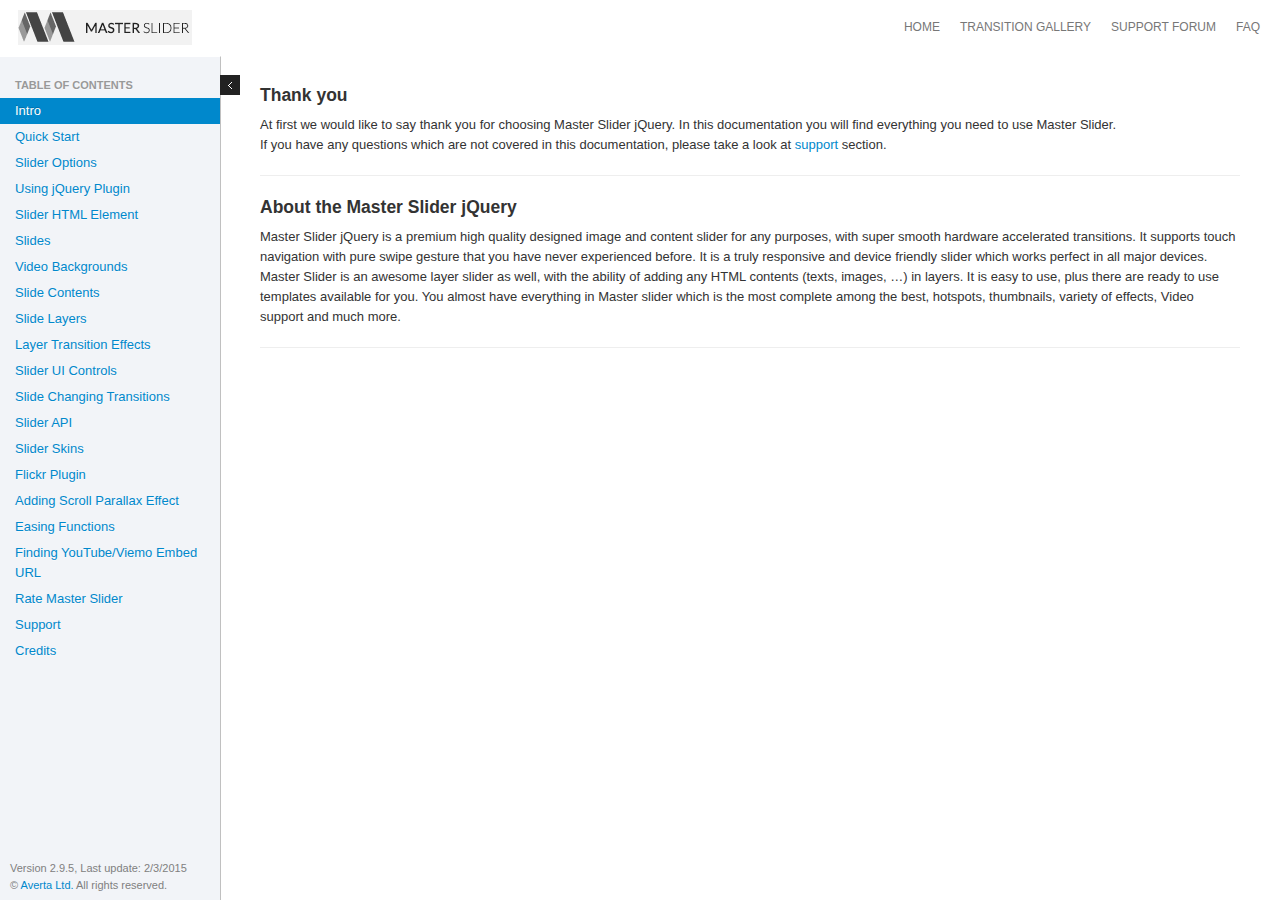
<file: documentation/index.html>
<!doctype html>
<html lang="en">
	<head>
		<meta charset="UTF-8" />
		<title>Master Slider jQuery Version Documentation</title>
		
		<link rel="stylesheet" href="bootstrap/css/bootstrap.min.css" type="text/css" media="screen" title="no title" charset="utf-8"/>
		<link rel="stylesheet" type="text/css" href="syntax-highlighter/styles/shCore.css" media="all">
		<link rel="stylesheet" type="text/css" href="syntax-highlighter/styles/shThemeDefault.css" media="all">
		<link rel="stylesheet" href="assets/css/main.css" type="text/css" media="screen"/>
		
		<link rel="icon" type="image/png" href="assets/images/fav.png" />
	</head>
	
	<body>
		
		<header class="header">
			<img src="assets/images/ms-logo.gif" class="logo"/>
			<nav class="navbar mainnav" >
				<ul class="nav">
					<li><a href="http://www.masterslider.com/">HOME</a></li>
					<li><a href="http://www.masterslider.com/transition-gallery/">TRANSITION GALLERY</a></li>
					<li><a href="http://support.averta.net/envato/support/master-slider/">SUPPORT FORUM</a></li>
					<li><a href="http://support.averta.net/envato/faq/master-slider/">FAQ</a></li>
				</ul>
			</nav>
		</header>
		
		<div id="loading">
			Loading data ...
		</div>
		
		<div id="main-container" role="main">
			<aside id="sidebar">
				<nav class="toc">
					
					<ul class="nav nav-list">
						<li class="nav-header">
							Table of Contents
						</li>
						<li>
							<a href="#intro">Intro</a>
						</li>
						<li>
							<a href="#quickstart">Quick Start</a>
						</li>
						<li>
							<a href="#slider-options">Slider Options</a>
						</li>
						<li>
							<a href="#jq-plugin">Using jQuery Plugin</a>
						</li>
						<li>
							<a href="#slider-html">Slider HTML Element</a>
						</li>
						<li>
							<a href="#slides">Slides</a>
						</li>
						<li>
							<a href="#video-bg">Video Backgrounds</a>
						</li>
						<li>
							<a href="#slide-contents">Slide Contents</a>
						</li>
						<li>
							<a href="#slide-layers">Slide Layers</a>
						</li>
						<li>
							<a href="#layer-effects">Layer Transition Effects</a>
						</li>
						<li>
							<a href="#slider-ui">Slider UI Controls</a>
						</li>
						<li>
							<a href="#views">Slide Changing Transitions</a>
						</li>
						<li>
							<a href="#api">Slider API</a>
						</li>
						<li>
							<a href="#skins">Slider Skins</a>
						</li>
						<li>
							<a href="#flickr-plugin">Flickr Plugin</a>
						</li>
						<li>
							<a href="#scroll-parallax">Adding Scroll Parallax Effect</a>
						</li>
						<li>
							<a href="#ease-func">Easing Functions</a>
						</li>
						<li>
							<a href="#embed-url">Finding YouTube/Viemo Embed URL</a>
						</li>
						<li>
							<a href="#rate">Rate Master Slider</a>
						</li>
						<li>
							<a href="#support">Support</a>
						</li>
						<li>
							<a href="#credits">Credits</a>
						</li>
					</ul>
				</nav>
				<div class="update-cont">
					<p class="cpr">
						Version 2.9.5, Last update: 2/3/2015
						<br/>
						&copy; <a href="http://www.averta.net/" target="_blank">Averta Ltd.</a> All rights reserved.
					</p>
				</div>
				<div class="toggle"> </div>
			</aside><!-- sidebar -->
			<section class="container" id="content">
				
				<article class="content-section float" id="intro" style="opacity: 1; position: relative; top: 0px; left: 0px; -webkit-transform: translateX(0px);">
					<h4>Thank you</h4>
					<p>At first we would like to say thank you for choosing Master Slider jQuery. In this documentation you will find everything you need to use Master Slider.
					<br> If you have any questions which are not covered in this documentation, please take a look at <a href="http://support.averta.net/envato/support/" target="_blank">support</a> section. </p>
					<hr>
					<h4>About the Master Slider jQuery</h4>
					<p>Master Slider jQuery is a premium high quality designed image and content slider for any purposes, with super smooth hardware accelerated transitions. It supports touch navigation with pure swipe gesture that you have never experienced before. It is a truly responsive and device friendly slider which works perfect in all major devices. Master Slider is an awesome layer slider as well, with the ability of adding any HTML contents (texts, images, …) in layers. It is easy to use, plus there are ready to use templates available for you. You almost have everything in Master slider which is the most complete among the best, hotspots, thumbnails, variety of effects, Video support and much more. </p>
					<hr>
				</article>
				<article class="content-section" id="quickstart">
					<h3><strong>Quick Start</strong></h3>
					<h5><strong>Step 1: Link required files</strong></h5>
					<p>
						At first you need to insert required files into your page. Go to "quick-start" folder in downloaded package and upload "masterslider" folder to your server then add required files into your page like following (usually in &lt;head&gt; section):
						<pre class="brush: html">
						&lt;!-- Base MasterSlider style sheet --&gt;
						&lt;link rel=&quot;stylesheet&quot; href=&quot;masterslider/style/masterslider.css&quot; /&gt;
						
						&lt;!-- MasterSlider default skin --&gt;
						&lt;link rel=&quot;stylesheet&quot; href=&quot;masterslider/skins/default/style.css&quot; /&gt;
						
						&lt;!-- Latest version of jQuery from Google CDN --&gt;
						&lt;!-- You can remove it if jQuery is already included. --&gt;
						&lt;script src=&quot;http://ajax.googleapis.com/ajax/libs/jquery/1/jquery.min.js&quot;&gt;&lt;/script&gt;
						
						&lt;!-- MasterSlider main JS file --&gt;
						&lt;script src=&quot;masterslider/masterslider.min.js&quot;&gt;&lt;/script&gt;</pre>
					</p>
					<h5><strong>Step 2: Slider HTML</strong></h5>
					<p>
						Insert following HTML to the &lt;body&gt; section. This HTML defines your slider content. The "ms-skin-default" CSS class name means that the slider uses default skin, you need to change it if you've included a different skin CSS file in Step 1.
						<pre class="brush: html">
					&lt;!-- masterslider --&gt;
					&lt;div class="master-slider ms-skin-default" id="masterslider"&gt;
						&lt;!-- new slide --&gt;
						&lt;div class="ms-slide"&gt;
							
							&lt;!-- slide background --&gt;
							&lt;img src="masterslider/blank.gif" data-src="masterslider/images/1.jpg" alt="lorem ipsum dolor sit"/&gt;		
							
							&lt;!-- slide text layer --&gt;
							&lt;div class="ms-layer ms-caption" style="top:10px; left:30px;"&gt;
								Lorem ipsum dolor sit amet 
							&lt;/div&gt;
							
						&lt;/div&gt; 
						&lt;!-- end of slide --&gt;
						
						&lt;!-- new slide --&gt;
						&lt;div class="ms-slide"&gt;
							
							&lt;!-- slide background --&gt;
							&lt;img src="masterslider/blank.gif" data-src="masterslider/images/2.jpg" alt="lorem ipsum dolor sit"/&gt;		
							
							&lt;!-- slide text layer --&gt;
							&lt;div class="ms-layer ms-caption" style="top:10px; left:30px;"&gt;
								Lorem ipsum dolor sit amet 
							&lt;/div&gt;
							
							&lt;!-- linked slide --&gt;
							&lt;a href="http://codecanyon.net/user/averta"&gt;Averta&lt;/a&gt;
							
						&lt;/div&gt; 
						&lt;!-- end of slide --&gt;
						
						&lt;!-- new slide --&gt;
						&lt;div class="ms-slide"&gt;
							
							&lt;!-- slide background --&gt;
							&lt;img src="masterslider/blank.gif" data-src="masterslider/images/3.jpg" alt="lorem ipsum dolor sit"/&gt;		
							
							&lt;!-- slide text layer --&gt;
							&lt;div class="ms-layer ms-caption" style="top:10px; left:30px;"&gt;
								Lorem ipsum dolor sit amet 
							&lt;/div&gt;
							
							&lt;!-- youtube video --&gt;
							&lt;a href="http://www.youtube.com/embed/YHWkro9-e9Q?hd=1&amp;wmode=opaque&amp;controls=1&amp;showinfo=0" data-type="video"&gt;Youtube video&lt;/a&gt;
							
						&lt;/div&gt; 
						&lt;!-- end of slide --&gt;
					
					&lt;/div&gt;
					&lt;!-- end of masterslider --&gt;
				</pre>
					</p>
					<h5><strong>Step 3: Initialize</strong></h5>
					<p>
						Insert the following JavaScript after slider HTML (usually after &lt;body&gt; section).
						<pre class="brush: js">
					&lt;script&gt;
						var slider = new MasterSlider();
						slider.setup('masterslider' , {
								width:800,    // slider standard width
								height:350,   // slider standard height
								space:5
								// more slider options goes here...
								// check slider options section in documentation for more options.
							});
						// adds Arrows navigation control to the slider.
						slider.control('arrows');
					&lt;/script&gt;
				</pre>
					</p>
					<p>Looking for jQuery plugin style initialization? check <a href="#jq-plugin">Using jQuery Plugin.</a></p>
					<hr/>
				</article>
				<article class="content-section" id="slider-options">
					<h3><strong>Slider Options</strong></h3>
					<p>
						You can use/change following options in slider setup method.
						For example:
						<pre class="brush: js">
						&lt;script&gt;
							var slider = new MasterSlider();
							slider.setup('masterslider' , {
									width:800,    // slider standard width
									height:350,   // slider standard height
									space:5,
									fullwidth:true,
									autoHeight:true,
									view:"mask"
									// more slider options goes here...
								});
							// adds Arrows navigation control to the slider.
							slider.control('arrows');
						&lt;/script&gt;
				</pre>
					</p>
					<table class="table table-striped table-bordered table-hover">
						<thead>
							<tr>
								<th style="width:120px">Option Name</th>
								<th style="width:120px">Default Value</th>
								<th>Description</th>
							</tr>
						</thead>
						<tbody>
							<tr>
								<td>width</td>
								<td>300</td>
								<td>The base width of slides. It helps the slider to resize in correct ratio.</td>
							</tr>
							<tr>
								<td>height</td>
								<td>150</td>
								<td>The base height of slides, It helps the slider to resize in correct ratio.</td>
							</tr>
							<tr>
								<td>start</td>
								<td>1</td>
								<td>The slider starting slide number.</td>
							</tr>
							<tr>
								<td>space</td>
								<td>0</td>
								<td>The spacing value between slides in pixels.</td>
							</tr>
							<tr>
								<td>grabCursor</td>
								<td>true</td>
								<td>Whether the slider uses grab mouse cursor.</td>
							</tr>
							<tr>
								<td>swipe</td>
								<td>true</td>
								<td>Whether the drag/swipe navigation is enabled.</td>
							</tr>
							<tr>
								<td>mouse</td>
								<td>true</td>
								<td>Whether the user can use mouse drag navigation.</td>
							</tr>
							<tr>
								<td>wheel</td>
								<td>false</td>
								<td>Enables mouse scroll wheel navigation.</td>
							</tr>
							<tr>
								<td>keyboard</td>
								<td>false</td>
								<td>Enables keyboard navigation.</td>
							</tr>
							<tr>
								<td>autoplay</td>
								<td>false</td>
								<td>Enables the autoplay slideshow.</td>
							</tr>
							<tr>
								<td>loop</td>
								<td>false</td>
								<td>Enables the continuous sliding mode.</td>
							</tr>
							<tr>
								<td>shuffle</td>
								<td>false</td>
								<td>Enables the shuffle slide order.</td>
							</tr>
							<tr>
								<td>preload</td>
								<td>0</td>
								<td>Specifies number of slides which will be loaded by slider. 0 value means slider will load slides in sequence and "all" value means slider will load all of the slides at starting. This option is only effective for images which has "data-src" attribute.</td>
							</tr>
							<!-- <tr>
								<td>fullwidth</td>
								<td>false</td>
								<td>It enables the slider to adapt width to its parent element. It's very useful for creating full-width sliders. In default it takes max width as its base width value.</td>
							</tr>
							<tr>
								<td>fullheight</td>
								<td>false</td>
								<td>It enables the slider to adapt height to its parent element.</td>
							</tr>
							<tr>
								<td>autofill</td>
								<td>false</td>
								<td>It enables the slider to adapt width and height to its parent element. It's very useful for creating fullscreen slider.</td>
							</tr> -->
							<tr>
								<td>layout</td>
								<td>"boxed"</td>
								<td>
									<em>Since v1.5.7</em> <br>
									Specifies layout of the slider, it accepts following values:
									<ul>
										<li><strong>boxed: </strong>The default layout of slider, size of the slider does not exceed the specified width and height in slider options.</li>
										<li><strong>fullwidth: </strong>Forces the slider to adapt width to the browser width.</li>
										<li><strong>fullscreen: </strong>Forces the slider to adapt width and height to the browser window dimension.</li>
										<li><strong>fillwidth: </strong>Enables the slider to adapt width to its parent element.</li>
										<li><strong>autofill: </strong>Enables the slider to adapt width and height to its parent element.</li>
										<li><strong>partialview: </strong>It's like the boxed layout but nearby slides are always visible.</li>
									</ul>
								</td>
							</tr>
							<tr>
								<td>fullscreenMargin</td>
								<td>0</td>
								<td>Specifies margin space at the bottom of slider, it only affects with "fullscreen" layout.</td>
							</tr><tr>
								<td>heightLimit</td>
								<td>false</td>
								<td>It force the slide to use max height value as its base specified height value.</td>
							</tr>
							<tr>
								<td>autoHeight</td>
								<td>false</td>
								<td>Whether the slider adapts its height to each slide height or not. It overrides heightLimit option.</td>
							</tr>
							<tr>
								<td>smoothHeight</td>
								<td>true</td>
								<td>Whether the slider uses smooth animation while its height changes.</td>
							</tr>
							<tr>
								<td>endPause</td>
								<td>false</td>
								<td>Whether the slider pauses slideshow when it reaches to last slide.</td>
							</tr>
							<tr>
								<td>overPause</td>
								<td>false</td>
								<td>Whether the slider pauses slideshow on hover.</td>
							</tr>
							<tr>
								<td>fillMode</td>
								<td>"fill"</td>
								<td>Specifies the slide background scaling method. Its acceptable values are "fill", "fit", "stretch", "center" and "tile".</td>
							</tr>
							<tr>
								<td>centerControls</td>
								<td>true</td>
								<td>Whether the slider aligns UI controls to center. This option is only effective in full width mode.</td>
							</tr>
							<tr>
								<td>layersMode</td>
								<td>"center"</td>
								<td>It accepts two values "center" and "full". The "center" value indicates that the slider aligns layers to the center. This option is only effective in full width mode.</td>
							</tr>
							<tr>
								<td>instantStartLayers</td>
								<td>false</td>
								<td>Whether start show transition of layers before slide transition complete.</td>
							</tr>
							<tr>
								<td>parallaxMode</td>
								<td>"mouse"</td>
								<td>
									<em>Since v1.7.0</em> <br>
									Specifies type of layers parallax move, it accepts below values:
									<ul>
										<li><strong>"mouse": </strong>It moves the layers while mouse is moving</li>
										<li><strong>"swipe": </strong>It moves layers while slider is sliding or swiping.</li>
										<li><strong>"mouse:x-only": </strong>It moves the layers only on X-axis while mouse is moving (horizontally moves).</li>
										<li><strong>"mouse:y-only": </strong>It moves the layers only on Y-axis while mouse is moving (vertically moves).</li>
									</ul>

								</td>
							</tr>
							<tr>
								<td>hideLayers</td>
								<td>false</td>
								<td>Whether the slider hides all layers before changing slide. </td>
							</tr>
							<tr>
								<td>speed</td>
								<td>17</td>
								<td>Specifies slide changing speed. It accepts float values between 0 and 100. </td>
							</tr>
							<tr>
								<td>dir</td>
								<td>"h"</td>
								<td>Specifies slide changing direction. It accepts two values "h" (horizontal) and "v" (vertical). </td>
							</tr>
							<tr>
								<td>view</td>
								<td>"basic"</td>
								<td>The slide changing transition. <a href="#views">More info here...</a></td>
							</tr>
							<tr>
								<td>deepLink</td>
								<td>null</td>
								<td>A unique name for the slider which will be used in browser address bar you can enter your own name otherwise slider generates a unique one.</td>
							</tr>
							<tr>
								<td>deepLinkType</td>
								<td>"path"</td>
								<td>Specifies the type of displaying slider deeplinking permalink in the address bar. acceptable values: "paht" and "query"</td>
							</tr>
						</tbody>
					</table>
					<hr/>
				</article>
				<article class="content-section" id="jq-plugin">
					<h3><strong>Using Master Slider jQuery Plugin</strong></h3>
					<p>
						Since version 2.0, you can setup slider by using Master Slider jQuery Plugin.
						There is no difference between js pure slider setup and jQuery plugin setup you can use all options in both of them. 
					</p>
					<pre class="brush: js">
						$('#slider').masterslider({
							width: 700,
							height: 560,
							// more options...
							controls : {
								arrows : {autohide:false},
								bullets : {}
								// more slider controls...
							}
						});
					</pre>
					<p>You can see list of all options <a href="#slider-options">here...</a> <br><code>controls</code> options in plugin specifies slider controls for more information check <a href="#slider-ui">Slider UI Controls.</a> </p>
					<p>In some cases, you may need to access to the slider js object from jQuery plugin instance, you can simply access to it like below code:</p>
					<pre class="brush:js">
						var slider_obj = $('#slider').masterslider('slider');
					</pre>
					<p>
						Also you can simply use slider api methods:
					</p>
					<pre class="brush:js">
						$('#slider').masterslider('gotoSlide' , 3); // moves to 4th slide.					
						$('#slider').masterslider('destroy');
					</pre>
					<p>And you can bind slider events like:</p>
					<pre class="brush:js">
						$('#slider').on(MSSliderEvent.CHANGE_START, function(e){
							// dispatches when the slider's current slide change starts.
						});					
					</pre>
					<p>For more information about slider api methods and events check <a href="#api">Slider API.</a></p>
					<hr/>
				</article>
				<article class="content-section" id="slider-html">
					<h3><strong>Slider HTML Element</strong></h3>
					<p>
						MasterSlider defines with a &lt;div&gt; element which has "masterslider" as class name  and each slide must be added in it.
					</p>
					<pre class="brush: html">
						&lt;!-- masterslider --&gt;
						&lt;div class="master-slider ms-skin-default" id="masterslider"&gt;
							&lt;!-- slides goes here --&gt;
						&lt;/div&gt;
						&lt;!-- end of masterslider --&gt;
					</pre>
					<div class="alert alert-info">
						<strong>Note:</strong> The second class name in slider element specifies slider skin. <a href="#skins">More info here...</a>
					</div>
					<hr/>
				</article>
				<article class="content-section" id="slides">
					<h3><strong>Slides</strong></h3>
					<p>
						Each slide in the slider HTML defines by a &lt;div&gt; element which has "ms-slide" as class name , like following:
						<pre class="brush: html">
						&lt;!-- masterslider --&gt;
						&lt;div class="master-slider ms-skin-default" id="masterslider"&gt;
							&lt;!-- new slide --&gt;
							&lt;div class="ms-slide" data-fill-mode="fit" data-delay="5"&gt;
								
								&lt;!-- slide background --&gt;
								&lt;img src="masterslider/blank.gif" data-src="masterslider/images/1.jpg" alt="lorem ipsum dolor sit"/&gt;		
	
							&lt;/div&gt; 
							&lt;!-- end of slide --&gt;
							
							&lt;!-- new slide --&gt;
							&lt;div class="ms-slide"&gt;
								
								&lt;!-- slide background --&gt;
								&lt;img src="masterslider/blank.gif" data-src="masterslider/images/2.jpg" alt="lorem ipsum dolor sit"/&gt;		
	
							&lt;/div&gt; 
							&lt;!-- end of slide --&gt;
							
							&lt;!-- new slide --&gt;
							&lt;div class="ms-slide"&gt;
								
								&lt;!-- slide background --&gt;
								&lt;img src="masterslider/blank.gif" data-src="masterslider/images/3.jpg" alt="lorem ipsum dolor sit"/&gt;		
								
							&lt;/div&gt; 
							&lt;!-- end of slide --&gt;
						
						&lt;/div&gt;
						&lt;!-- end of masterslider --&gt;
					</pre>
					</p>
					<h4>Slide Parameters</h4>
					<p>
					<table class="table table-striped table-bordered table-hover">
							<thead>
								<tr>
									<th style="width:120px">Name</th>
									<th style="width:120px">Default Value</th>
									<th>Description</th>
								</tr>
							</thead>
							<tbody>
								<tr>
									<td>data-delay</td>
									<td>3</td>
									<td>The time duration for moving to next slide in seconds</td>
								</tr>
								<tr>
									<td>data-fill-mode</td>
									<td>Value of fillMode in slider Options</td>
									<td>Specifies the slide background scaling method. Its acceptable values are "fill", "fit", "stretch", "center" and "tile".</td>
								</tr>
							</tbody>
						</table>
					</p>
					<hr/>
				</article>
				<article class="content-section" id="video-bg">
					<h3><strong>Video Backgrounds</strong></h3>
					<p>
						Video backgrounds are supported in IE9+ and all other modern browsers and major touch devices.
						<pre class="brush: html">
						&lt;!-- masterslider --&gt;
						&lt;div class="master-slider ms-skin-default" id="masterslider"&gt;
							&lt;!-- new slide --&gt;
							&lt;div class="ms-slide" data-fill-mode="fit" data-delay="5"&gt;
								
								&lt;!-- slide background --&gt;
								&lt;img src="masterslider/blank.gif" data-src="masterslider/images/1.jpg" alt="lorem ipsum dolor sit"/&gt;		
								
								&lt;!-- slide background video --&gt;
								&lt;video data-autopause="false" data-mute="true" data-loop="true" data-fill-mode="fill"&gt;
									&lt;source id="mp4" src="http://media.w3.org/2010/05/bunny/trailer.mp4" type="video/mp4"/&gt;
									&lt;source id="ogv" src="http://media.w3.org/2010/05/bunny/trailer.ogv" type="video/ogg"/&gt;
								&lt;/video&gt;

							&lt;/div&gt; 
							&lt;!-- end of slide --&gt;						
						&lt;/div&gt;
						&lt;!-- end of masterslider --&gt;
					</pre>
					</p>
					<h4>Video Parameters</h4>
					<p>
					<table class="table table-striped table-bordered table-hover">
							<thead>
								<tr>
									<th style="width:120px">Name</th>
									<th style="width:120px">Default Value</th>
									<th>Description</th>
								</tr>
							</thead>
							<tbody>
								<tr>
									<td>data-mute</td>
									<td>true</td>
									<td>Whether the video is muted.</td>
								</tr>
								<tr>
									<td>data-loop</td>
									<td>true</td>
									<td>Whether the video is looped.</td>
								</tr>
								<tr>
									<td>data-autopause</td>
									<td>false</td>
									<td>Whether the slider pauses the video before changing slide then resume it or always starts it from beginning.</td>
								</tr>
								<tr>
									<td>data-fill-mode</td>
									<td>fill</td>
									<td>Specifies the video scaling method. Its acceptable values are "fill", "fit", "none".</td>
								</tr>
							</tbody>
						</table>
					</p>
					<hr/>
				</article>
				<article class="content-section" id="slide-contents">
					<h3><strong>Slide Contents</strong></h3>
					<ol>
						<li>
							<p>
								<strong>Slide Background Image</strong>
							</p>
							<p>
								The first &lt;img&gt; element in the slide specifies the slider background image. 	
								<div class="alert alert-info"><strong>Note:</strong> This slider supports preloading feature (It helps slider to load faster). For using this feature you need to specify image path as "data-src" instead of "src".</div>							
								<pre class="brush: html">
						&lt;!-- new slide --&gt;
						&lt;div class="ms-slide"&gt;
							
							&lt;!-- slide background  --&gt;
							&lt;img src="masterslider/blank.gif" data-src="masterslider/images/3.jpg" alt="lorem ipsum dolor sit"/&gt;		
							
						&lt;/div&gt; 
						&lt;!-- end of slide --&gt;
					</pre>
							</p>
						</li>
						<li>
							<p>
								<strong>Slide Thumbnail Image</strong>
							</p>
							<p>
								It specifies by an &lt;img&gt; element which has "ms-thumb" as class name . 								<pre class="brush: html">
						&lt;!-- new slide --&gt;
						&lt;div class="ms-slide"&gt;
							
							&lt;!-- slide background --&gt;
							&lt;img src="masterslider/blank.gif" data-src="masterslider/images/3.jpg" alt="lorem ipsum dolor sit"/&gt;		
							
							&lt;!-- slide thumbnail Image --&gt;
							&lt;img class="ms-thumb" src="masterslider/images/thumbs/5.jpg" alt="lorem ipsum dolor sit"/&gt;
							
						&lt;/div&gt; 
						&lt;!-- end of slide --&gt;
					</pre>
							</p>
						</li>
						<li>
							<p>
								<strong>Slide Link</strong>
							</p>
							<p>
								It specifies by an &lt;a&gt; element. 								<pre class="brush: html">
						&lt;!-- new slide --&gt;
						&lt;div class="ms-slide"&gt;
							
							&lt;!-- slide background --&gt;
							&lt;img src="masterslider/blank.gif" data-src="masterslider/images/3.jpg" alt="lorem ipsum dolor sit"/&gt;		
							
							&lt;!-- slide thumbnail Image --&gt;
							&lt;img class="ms-thumb" src="masterslider/images/thumbs/5.jpg" alt="lorem ipsum dolor sit"/&gt;
							
							&lt;!-- linked slide --&gt;
							&lt;a href="http://codecanyon.net/user/averta"&gt;Averta&lt;/a&gt;
							
						&lt;/div&gt; 
						&lt;!-- end of slide --&gt;
					</pre>
							</p>
						</li>
						<li>
							<p>
								<strong>Slide Video</strong>
							</p>

							<p>
								It specifies by an &lt;a&gt; element which has custom attribute data-type:"video". 								<pre class="brush: html">
						&lt;!-- new slide --&gt;
						&lt;div class="ms-slide"&gt;
							
							&lt;!-- slide background --&gt;
							&lt;img src="masterslider/blank.gif" data-src="masterslider/images/3.jpg" alt="lorem ipsum dolor sit"/&gt;		
							
							&lt;!-- slide thumbnail Image --&gt;
							&lt;img class="ms-thumb" src="masterslider/images/thumbs/5.jpg" alt="lorem ipsum dolor sit"/&gt;
							
							&lt;!-- youtube video --&gt;
							&lt;a href="http://www.youtube.com/embed/YHWkro9-e9Q?hd=1&amp;wmode=opaque&amp;controls=1&amp;showinfo=0" data-type="video"&gt;Youtube video&lt;/a&gt;
							
						&lt;/div&gt; 
						&lt;!-- end of slide --&gt;
					</pre>
							</p>
							<div class="alert alert-info">
								<strong>Note:</strong> You can enable autplay video feature by adding data-autplay="true" attribute to the video element.</a>
							</div>
							<div class="alert alert-info">
								<strong>Note:</strong> This Slider supports Vimeo and Youtube videos, Please note that you need to find the video embed URL for adding it into the slider. <a href="#embed-url">More info here...</a>
							</div>
						</li>
						<li>
							<p>
								<strong>Slide Layers</strong>
							</p>
							<p>
								This slider supports three different type of layers,
								text layer (html), image layer and video layer (vimeo and youtube).
								<br />
								Check "Slide Layers" section for more information.
							</p>
							<pre class="brush: html">
						&lt;!-- new slide --&gt;
						&lt;div class="ms-slide"&gt;
							
							&lt;!-- slide background --&gt;
							&lt;img src="masterslider/blank.gif" data-src="masterslider/images/3.jpg" alt="lorem ipsum dolor sit"/&gt;		
							
							&lt;!-- slide thumbnail Image --&gt;
							&lt;img class="ms-thumb" src="masterslider/images/thumbs/5.jpg" alt="lorem ipsum dolor sit"/&gt;
							
							&lt;!-- youtube video --&gt;
							&lt;a href="http://www.youtube.com/embed/YHWkro9-e9Q?hd=1&amp;wmode=opaque&amp;controls=1&amp;showinfo=0" data-type="video"&gt;Youtube video&lt;/a&gt;
							
							&lt;!-- slide text layer --&gt;
							&lt;div class="ms-layer ms-caption" style="top:10px; left:30px;"&gt;
								Lorem ipsum dolor sit amet 
							&lt;/div&gt;
							
						&lt;/div&gt; 
						&lt;!-- end of slide --&gt;
					</pre>
						</li>
					</ol>
					<hr/>
				</article>
				<article class="content-section" id="slide-layers">
					<h3><strong>Slide Layers</strong></h3>
					<p>
						Each layer specifies by an element which has "ms-layer" as class name. <br>
						Since V2.1.0 you can disable swipe guesture over each layer by adding "ms-no-swipe" class name to the layer element.
					</p>
					<h4>Layer custom attributes: </h4>
					<p>
						These parameters are supported in any type of layers.
						<table class="table table-striped table-bordered table-hover">
							<thead>
								<tr>
									<th style="width:120px">Name</th>
									<th style="width:120px">Default Value</th>
									<th>Description</th>
								</tr>
							</thead>
							<tbody>
								<tr>
									<td>data-type</td>
									<td>"text"</td>
									<td>Specifies the type of layer. It accepts three values "text", "image", "video".</td>
								</tr>
								<tr>
									<td>data-offset-x</td>
									<td>0</td>
									<td>Specifies the X position of layer.</td>
								</tr>
								<tr>
									<td>data-offset-y</td>
									<td>0</td>
									<td>Specifies the Y position of layer.</td>
								</tr>
								<tr>
									<td>data-origin</td>
									<td>"tl"</td>
									<td>
										<em>Since V1.7.0</em><br>Specifies layer positioning origin over slide, it accepts below values:
										<ul>
											<li>"tl": Top left</li>
											<li>"tc": Top center</li>
											<li>"tr": Top right</li>
											<li>"ml": Middle left</li>
											<li>"mc": Middle center</li>
											<li>"mr": Middle right</li>
											<li>"bl": Bottom left</li>
											<li>"bc": Bottom center</li>
											<li>"br": Bottom right</li>
										</ul>
									</td>
								</tr>						
								<tr>
									<td>data-widthlimit</td>
									<td>-1</td>
									<td>Specifies the minimum value of the slider width which layer can visible, under this value slider hides the layer.</td>
								</tr>
								<tr>
									<td>data-resize</td>
									<td>"true"</td>
									<td>Whether the slider resizes the layer when slider resizes. ("true" or "false")</td>
								</tr>
								<tr>
									<td>data-fixed</td>
									<td>"false"</td>
									<td>Whether the slider reposition the layer when slider resizes. ("true" or "false")</td>
								</tr>
								<tr>
									<td>data-effect</td>
									<td>"fade"</td>
									<td>Specifies layer show transition effect. <a href="#layer-effects">More info here...</a></td>
								</tr>
								<tr>
									<td>data-duration</td>
									<td>1000</td>
									<td>Specifies how many milliseconds a show transition effect takes to complete.</td>
								</tr>
								<tr>
									<td>data-delay</td>
									<td>0</td>
									<td>Specifies when the show transition effect starts, in milliseconds.</td>
								</tr>
								<tr>
									<td>data-ease</td>
									<td>"linear"</td>
									<td>Specifies the show transition effect timing method. You can find list of all functions <a href="#ease-func">here...</a></td>
								</tr>
								<tr>
									<td>data-hide-effect</td>
									<td>null</td>
									<td>Specifies layer hide transition effect. <a href="#layer-effects">More info here...</a></td>
								</tr>
								<tr>
									<td>data-hide-duration</td>
									<td>null</td>
									<td>Specifies how many milliseconds a hide transition effect takes to complete.</td>
								</tr>
								<tr>
									<td>data-hide-time</td>
									<td>null</td>
									<td>Specifies when the hide transition effect starts, in milliseconds.</td>
								</tr>
								<tr>
									<td>data-hide-ease</td>
									<td>null</td>
									<td>Specifies the hide transition effect timing method. You can find list of all functions <a href="#ease-func">here...</a></td>
								</tr>
								<tr>
									<td>data-parallax</td>
									<td>0</td>
									<td>Specifies the intensity of parallax effect, higher values makes the layer more sensitive. Negative values are allowed.</td>
								</tr>
								<tr>
									<td>data-action</td>
									<td>null</td>
									<td><em>Since V1.7.2</em><br>Specifies the action type of layer with will be called when user clicks layer. It accepts below values: <br> 
										<ol>
											<li>"next": Goto next slide.</li>
											<li>"previous": Goto previous slide.</li>
											<li>"gotoSlide(slideNum)": goto specified slide (slideNum).</li>
											<li>"pause": Pause slider timer.</li>
											<li>"resume" Resume slider timer.</li>
										</ol>
									</td>
								</tr>
							</tbody>
						</table>
					</p>

					<h4>Example: </h4>
					<pre class="brush: html">
						&lt;!-- new slide --&gt;
						&lt;div class="ms-slide"&gt;
							
							&lt;!-- slide background --&gt;
							&lt;img src="masterslider/blank.gif" data-src="masterslider/images/3.jpg" alt="lorem ipsum dolor sit"/&gt;		
							
							&lt;!-- slide text layer --&gt;
							&lt;div class="ms-layer ms-caption" style="top:10px; left:30px;"&gt;
								Lorem ipsum dolor sit amet 
							&lt;/div&gt;
							
							&lt;!-- slide image layer --&gt;
							&lt;img class="ms-layer" alt="lorem ipsum dolor sit" 
								 data-offset-x		= "10"
								 data-offset-y 		= "15"
								 data-origin		= "tr"
								 data-type 			= "image"
								 data-widthlimit 	= "600"
								 data-resize		= "false"
								 data-effect   		= "right(90)"
								 data-duration 		= "800"
								 data-ease	   		= "easeOutQuart"
							 
								 src="masterslider/blank.gif"
								 data-src="masterslider/images/layer_img.png"
							/&gt;
							
						&lt;/div&gt; 
						&lt;!-- end of slide --&gt;</pre>
					<h4>Layer types:</h4>

					<ol>
						<li>
							<p>
								<strong>Text Layer / Captions</strong>
							</p>
							<p>
								It can defines by any type of html elements like headings (h1, h2, h3, ...), &lt;p&gt;, &lt;div&gt; and you can easily style it by css.
								<br />
								<div class="alert alert-info"><strong>Note:</strong> It's important to add data-type = "text" attribute the layer element. </div>
							<pre class="brush: html">
								&lt;!-- slide text layer --&gt;
								&lt;div class="ms-layer ms-caption" 
									 data-offset-x		= "10"
									 data-offset-y 		= "15"
									 data-origin		= "tr"
									 data-type 			= "text"
									 data-effect   		= "bottom(90)"
									 data-duration 		= "800"
									 data-ease	   		= "easeOutQuart"

								&gt;
								 Lorem ipsum dolor sit amet 
								&lt;/div&gt;
								</pre>
							</p>
						</li>
						<li>
							<p>
								<strong>Image Layer</strong>
							</p>
							<p>
								<div class="alert alert-info"><strong>Note:</strong> It's important to add data-type = "image" attribute the layer element. </div>
								<div class="alert alert-info"><strong>Note:</strong> This slider supports preloading feature (It helps slider to load faster). For using this feature you need to specify image path as "data-src" instead of "src".</div>		
							<pre class="brush: html">
							&lt;!-- slide image layer --&gt;
							&lt;img class="ms-layer" alt="lorem ipsum dolor sit"
								 data-offset-x		= "10"
								 data-offset-y 		= "15"
								 data-origin		= "tr"
								 data-type 			= "image"
								 data-effect   		= "right(90)"
								 data-duration 		= "800"
								 data-ease	   		= "easeOutQuart"
							 
								 src="masterslider/blank.gif"
								 data-src="masterslider/images/layer_img.png"
							/&gt;
							</pre>
							</p>

						</li>
						<li>
							<p>
								<strong>Button Layer</strong>
							</p>
							<p>
								<div class="alert alert-info"><strong>Note:</strong> It's important to add data-type = "button" attribute the layer element. </div>	
							<pre class="brush: html">
							&lt;!-- slide button layer --&gt;
							&lt;a class="ms-layer ms-btn myCustomBtn"
								 data-offset-x		= "10"
								 data-offset-y 		= "15"
								 data-origin		= "tr"
								 data-type 			= "button"
								 data-effect   		= "right(90)"
								 data-duration 		= "800"
								 data-ease	   		= "easeOutQuart"
							&gt;
								Learn More..
							&lt;/a&gt;

							</pre>
							</p>

						</li>
						<li>
							<p>
								<strong>Video Layer</strong>
							</p>
							Custom attributes:
							<table class="table table-striped table-bordered table-hover">
							<thead>
								<tr>
									<th style="width:120px">Name</th>
									<th style="width:120px">Default Value</th>
									<th>Description</th>
								</tr>
							</thead>
							<tbody>
								<tr>
									<td>data-autoplay</td>
									<td>"false"</td>
									<td>Whether auto play video or not.</td>
								</tr>
								</tbody>
							</table>
							<p>
								<div class="alert alert-info"><strong>Note:</strong> It's important to add data-type = "video" attribute the layer element.</div>
							<pre class="brush: html">
							&lt;!-- slide video layer --&gt;
							&lt;div class="ms-layer" style="width:460px; height:259px"
								 data-offset-x		= "50"
								 data-offset-y 		= "15"
								 data-origin		= "tr"
								 data-type 			= "video"
								 data-effect   		= "bottom(90)"
								 data-duration 		= "800"
								 data-autoplay		= "true"
								 data-ease	   		= "easeOutQuart"
							&gt;
								&lt;!-- this img element displays as the video cover image. It's optional you can remove it and slider will show video player. --&gt;
								&lt;img src="masterslider/blank.gif" data-src="masterslider/images/cover_img.jpg" alt="lorem ipsum dolor sit" /&gt;
								&lt;iframe src="http://www.youtube.com/embed/YHWkro9-e9Q?hd=1&wmode=opaque&controls=1&showinfo=0" width="460" height="259"&gt; &lt;/iframe&gt;
							&lt;/div&gt;
							</pre>
							</p>

							<div class="alert alert-info">
								<strong>Note:</strong> This Slider supports Vimeo and Youtube videos, Please note that you need to find the video embed URL for adding it into the slider. <a href="#embed-url">More info here...</a>
							</div>
						</li>
						<li>
							<p>
								<strong>Hotspot Layer</strong>
							</p>
							Custom attributes:
							<table class="table table-striped table-bordered table-hover">
							<thead>
								<tr>
									<th style="width:120px">Name</th>
									<th style="width:120px">Default Value</th>
									<th>Description</th>
								</tr>
							</thead>
							<tbody>
								<tr>
									<td>data-align</td>
									<td>"bottom"</td>
									<td>Specifies the aligning position of hotspot tooltip (left, right, top and bottom).</td>
								</tr>
								<tr>
									<td>data-stay-hover</td>
									<td>"false"</td>
									<td>Whether shows tooltip while user mouse over it.</td>
								</tr>
								</tbody>
							</table>

								<div class="alert alert-info"><strong>Note:</strong> It's important to add data-type = "hotspot" attribute the layer element.</div>
							<pre class="brush: html">
								<div class="ms-layer" 
									data-offset-x		= "250"
								 	data-offset-y 		= "115"
						        	data-delay			= "500"
						        	data-type			= "hotspot"
						        	data-align			= "bottom"
						        >
							    	<div class="product-tt">
							    		<h3>LOREM IPSUM DOLOR</h3>
							    		Lorem ipsum dolor sit amet, consectetuer adipiscing elit, sed diam nonummy nibh euismod tincidunt.
							    	</div>
								</div>
							</pre>

						</li>
					</ol>

					<hr />
				</article>
				<article class="content-section" id="flickr-plugin">
					<h3><strong>Flickr Plugin</strong></h3>
					<h5><strong>Step 1: Link required files</strong></h5>
					<p>
						At first you need to insert Flickr plugin JS file into your page. Go to "quick-start/masterslider" folder in downloaded package and upload "masterslider.flickr.js" file to your server then add required file into your page like following (usually in &lt;head&gt; section)</br><span class="note">be informed all the Master Slider required files should be imported already.</span>
						<pre class="brush: html">										
						&lt;!-- MasterSlider Flickr plugin JS file --&gt;
						&lt;script src=&quot;masterslider/masterslider.flickr.min.js&quot;&gt;&lt;/script&gt;</pre>
					</p>
					<h5><strong>Step 2: Slider HTML</strong></h5>
					<p>
						Insert following HTML to the &lt;body&gt; section. This HTML defines the main slider container.
						<pre class="brush: html">
					&lt;!-- masterslider Flickr--&gt;
					<div class="master-slider ms-skin-default" id="masterslider"></div>
					&lt;!-- end of masterslider Flickr--&gt;
				</pre>
					</p>
					<h5><strong>Step 3: Initialize</strong></h5>
					<p>
						Insert the following JavaScript after slider HTML (usually after &lt;body&gt; section).
						<pre class="brush: js">
					&lt;script&gt;
						var slider = new MasterSlider();
						slider.setup('masterslider' , {
								width:900,
								height:600,
								space:5,
								fillMode:'fit',
								preload:0,
								view:'basic'
						});

						slider.control('arrows'); 
						slider.control('thumblist' , {autohide:false ,dir:'h',arrows:false});
						slider.control('bullets');

						var flkr = new MSFlickr(slider , {key:'[Your Flickr API key]' , id:'[Photoset or User ID]' , desc:false , count:10});
					&lt;/script&gt;
						</pre>
						<table class="table table-striped table-bordered table-hover">
							<thead>
								<tr>
									<th style="width:120px">Option Name</th>
									<th style="width:120px">Default</th>
									<th>Description</th>
								</tr>
							</thead>
							<tbody>
								<tr>
									<td>slider</td>
									<td>-</td>
									<td>The Master Slider object for Flickr plugin.(required)</td>
								</tr>
								<tr>
									<td>type</td>
									<td>photoset</td>
									<td> This option accepts two values "photoset" and "latest", "photoset" for showing photoset pictures and "latest" for showing latest pictures. </td>
								</tr>
								<tr>
									<td>id</td>
									<td>-</td>
									<td>It depends to option type,it should be photoset's ID if type set to "photoset" and it should be user's ID if type set to "latest".</td>
								</tr>
								<tr>
									<td>key</td>
									<td>-</td>
									<td>The Flickr api key.(required)</td>
								</tr>
								
								<tr>
									<td>imgSize</td>
									<td>c</td>
									<td>This option accepts four values "-", "z", "c" and "b"  ,<br> "-" for medium size with dimension of 500 on longest side,<br> "z" for medium size with dimension of 640 on longest side,<br> "c" for medium size with dimension of 800 on longest side,<br> and "b" for large size with dimension of 1024 on longest side.</td>
								</tr>
								<tr>
									<td>count</td>
									<td>10</td>
									<td>The number of images. It helps the slider to put exact number of pictures.</td>
								</tr>
								<tr>
									<td>autoplayDelay</td>
									<td>4</td>
									<td>This option determine the time of showing each slide in autoplay mood.</td>
								</tr>
								<tr>
									<td>thumbs</td>
									<td>true</td>
									<td>It shows thumbs if it sets to "true", it doesn't show thumbs if it sets to "false".</td>
								</tr>
								 <tr>
									<td>thumbSize</td>
									<td>q</td>
									<td>This option accepts three values "s", "q" and "t"  ,<br> "s" for small square with dimension of "75x75",<br> "q" for large square with dimension of "150x150"<br> and "t" for thumbnail with dimension of 100 on longest side.</td>
								</tr>
								<tr>
									<td>title</td>
									<td>true</td>
									<td>It shows title of image if it sets to "true", it doesn't show title of image if it sets to "false".</td>
								</tr>
								<tr>
									<td>author</td>
									<td>true</td>
									<td>It shows author of image if it sets to "true", it doesn't show author of image if it sets to "false".</td>
								</tr>
								<tr>
									<td>desc</td>
									<td>false</td>
									<td>It shows the image description if it sets to "true", It doesn't show the image description if it sets to "false".</td>
								</tr>
								<tr>
									<td>titleEff</td>
									<td>fade</td>
									<td>This option determine the effect of title on slider, please refer to <a href="#layer-effects" title="Master Slider transition effects" >Layer Transition Effects</a> for more information about the variety of effects.</td>
								</tr>
								<tr>
									<td>authorEff</td>
									<td>fade</td>
									<td>This option determine the effect of author on slider, please refer to <a href="#layer-effects" title="Master Slider transition effects" >Layer Transition Effects</a> for more information about the variety of effects.</td>
								</tr>				
								
								
								<tr>
									<td>descEff</td>
									<td>fade</td>
									<td>This option determine the effect of description on slider, please refer to <a href="#layer-effects" title="Master Slider transition effects" >Layer Transition Effects</a> for more information about the variety of effects.</td>
								</tr>
								
								
								
							  
								
							</tbody>
						</table>
						Note: to achieve user's ID you can use this <a href="http://idgettr.com/" title="get flickr id" target="_blank"> Flickr get ID </a> and to achieve photoset's ID you can take it from photoset page url.
					</p>
				
					
					<hr/>
				</article>
				<article class="content-section" id="scroll-parallax">
					<h3><strong>Adding Scroll Parallax Effect To The Slider</strong></h3>
					<p>Since version 2.0 you can add parallax effect to the slider which will appears when user scrolls, you can simply enable it by adding one line js after slider setup js code like below example:</p>
					<pre class="brush:js">
						var slider = MasterSlider();
						slider.setup('slider_id', {
							width:700,
							height:550
							// more options ...
						});

						// add scroll parallax effect
						MSScrollParallax.setup(slider,50,80,true);
					</pre>
					<h4>MSScrollPrallax Parameters</h4>
					<pre class="brush:js">
						MSScrollParallax.setup(slider_instance, layers_parallax_depth, background_parallax_depth, fade_layers);
					</pre>
					<h4>Parameters</h4>
					<table class="table table-striped table-bordered table-hover">
							<thead>
								<tr>
									<th style="width:120px">Name</th>
									<th style="width:120px">Default</th>
									<th>Description</th>
								</tr>
							</thead>
							<tbody>
								<tr>
									<td>Slider Instance</td>
									<td>-</td>
									<td>The Master Slider instance</td>
								</tr>
								<tr>
									<td>Layers Parallax Depth</td>
									<td>50</td>
									<td>The intensity of parallax effect, higher values makes the layer more sensitive. Negative values are allowed.</td>
								</tr>
								<tr>
									<td>Background Parallax Depth</td>
									<td>40</td>
									<td>The intensity of slide background parallax effect, higher values makes the background image more sensitive. Negative values are allowed.</td>
								</tr>						  
								<tr>
									<td>Fade Layers</td>
									<td>false</td>
									<td>Whether fade layers while scrolling or not.</td>
								</tr>		
							</tbody>
						</table>
						<p><span class="label label-info">Note</span> If you are using <a href="#jq-plugin">Master Slider jQuery Plugin</a> setup you can access to the slider instance object with:</p>
						<pre class="brush:js">var slider_instance = $('#slider').masterslider('slider');</pre>
					<hr/>
				</article>
				<article class="content-section" id="layer-effects">
					<h3><strong>Layer Transition Effects</strong></h3>
					<div class="alert alert-info">
						<strong>Note:</strong> We created a list of presset transitions and you can find it in <a href="http://www.masterslider.com/transition-gallery/" target="_blank" >transition effect gallery</a>.
					</div>
					<p>
						You can create unlimited transition effects for layers by using slider preset effect functions.
						<br />
						Each function may have some parameters, here is some custom parameter values:
						<ol>
							<li>
								<strong>short:</strong> equals to 30
							</li>
							<li>
								<strong>long:</strong> equals to 300
							</li>
							<li>
								<strong>random value:</strong> min|max for example 10|300 (it takes a random value between 10 and 300)
							</li>
						</ol>

						Rotation origin:
						<ol>
							<li>
								<strong>tl:</strong> equals to top left
							</li>
							<li>
								<strong>tr:</strong> equals to top right
							</li>
							<li>
								<strong>bl:</strong> equals to bottom left
							</li>
							<li>
								<strong>br:</strong> equals to bottom right
							</li>
							<li>
								<strong>t:</strong> equals to top
							</li>
							<li>
								<strong>b:</strong> equals to bottom
							</li>
							<li>
								<strong>r:</strong> equals to right
							</li>
							<li>
								<strong>l:</strong> equals to left
							</li>
							<li>
								<strong>c:</strong> equals to center
							</li>
						</ol>
						<strong>Example:</strong> right(short)
					</p>
					<p>
						Here is the list of all preset transition functions:
					</p>
					<table class="table table-striped table-bordered table-hover">
						<thead>
							<tr>
								<th style="width:120px">Name</th>
								<th style="width:120px">Parameters</th>
								<th>Description</th>
								<th>Example</th>
							</tr>
						</thead>
						<tbody>
							<tr>
								<td>fade</td>
								<td>-</td>
								<td><strong>show:</strong> fade in
								<br/>
								<strong>hide :</strong> fade out</td>
								<td>fade()</td>
							</tr>
							<tr>
								<td>left</td>
								<td>distance , fade (true or false)</td>
								<td><strong>show:</strong> moves from left
								<br/>
								<strong>hide :</strong> moves to left</td>
								<td>left(short,false)</td>
							</tr>
							<tr>
								<td>right</td>
								<td>distance , fade (true or false)</td>
								<td><strong>show:</strong> moves from right
								<br/>
								<strong>hide :</strong> moves to right</td>
								<td>right(100,true)</td>
							</tr>
							<tr>
								<td>top</td>
								<td>distance , fade (true or false)</td>
								<td><strong>show:</strong> moves from top
								<br/>
								<strong>hide :</strong> moves to top</td>
								<td>top(100)</td>
							</tr>
							<tr>
								<td>bottom</td>
								<td>distance , fade (true or false)</td>
								<td><strong>show:</strong> moves from bottom
								<br/>
								<strong>hide :</strong> moves to bottom</td>
								<td>bottom(100|500 , true)</td>
							</tr>
							<tr>
								<td>rotate</td>
								<td>deg , orig</td>
								<td><strong>show:</strong> rotate in
								<br/>
								<strong>hide :</strong> rotate out</td>
								<td>rotate(300 , br)</td>
							</tr>
							<tr>
								<td>rotateleft</td>
								<td>deg , dist , orig , fade (true or false)</td>
								<td><strong>show:</strong> rotate from left
								<br/>
								<strong>hide :</strong> rotate to left</td>
								<td>rotateleft(45|180,long,br,true)</td>
							</tr>
							<tr>
								<td>rotateright</td>
								<td>deg , dist , orig , fade (true or false)</td>
								<td><strong>show:</strong> rotate from right
								<br/>
								<strong>hide :</strong> rotate to right</td>
								<td>rotateleft(45|180,long,br,true)</td>
							</tr>
							<tr>
								<td>rotatetop</td>
								<td>deg , dist , orig , fade (true or false)</td>
								<td><strong>show:</strong> rotate from top
								<br/>
								<strong>hide :</strong> rotate to top</td>
								<td>rotatetop(45|180,long,br,true)</td>
							</tr>
							<tr>
								<td>rotatebottom</td>
								<td>deg , dist , orig , fade (true or false)</td>
								<td><strong>show:</strong> rotate from bottom
								<br/>
								<strong>hide :</strong> rotate to bottom</td>
								<td>rotatebottom(45|180,long,br,true)</td>
							</tr>
							<tr>
								<td>skewleft</td>
								<td>deg , dist , fade (true or false)</td>
								<td><strong>show:</strong> skew from left
								<br/>
								<strong>hide :</strong> skew to left</td>
								<td>skewleft(18,35|100)</td>
							</tr>
							<tr>
								<td>skewright</td>
								<td>deg , dist , fade (true or false)</td>
								<td><strong>show:</strong> skew from right
								<br/>
								<strong>hide :</strong> skew to right</td>
								<td>skewright(18,35|100)</td>
							</tr>
							<tr>
								<td>skewtop</td>
								<td>deg , dist , fade (true or false)</td>
								<td><strong>show:</strong> skews from right
								<br/>
								<strong>hide :</strong> skew to right</td>
								<td>skewtop(18,35|100,false)</td>
							</tr>
							<tr>
								<td>skewbottom</td>
								<td>deg , dist , fade (true or false)</td>
								<td><strong>show:</strong> skews from bottom
								<br/>
								<strong>hide :</strong> skew to bottom</td>
								<td>skewbottom(18,35|100)</td>
							</tr>
							<tr>
								<td>front</td>
								<td> dist , fade (true or false)</td>
								<td><strong>show:</strong> moves from front (3D)
								<br/>
								<strong>hide :</strong> moves to front (3D) </td>
								<td>front(300)
							</tr>
							<tr>
								<td>back</td>
								<td> dist , fade (true or false)</td>
								<td><strong>show:</strong> moves from back (3D)
								<br/>
								<strong>hide :</strong> moves to back (3D) </td>
								<td>back(300)
							</tr>
							<tr>
								<td>rotatefront</td>
								<td> deg , dist, orig , fade (true or false)</td>
								<td><strong>show:</strong> rotate from front (3D)
								<br/>
								<strong>hide :</strong> rotate to front (3D) </td>
								<td>rotatefront(300 , 500 ,c , true)
							</tr>
							<tr>
								<td>rotateback</td>
								<td> deg , dist , orig , fade (true or false)</td>
								<td><strong>show:</strong> rotate from back (3D)
								<br/>
								<strong>hide :</strong> rotate to back (3D) </td>
								<td>rotateback(300 , 500 ,c , true)
							</tr>
							<tr>
								<td>rotate3dleft</td>
								<td> x , y , z , dist , orig , fade</td>
								<td><strong>show:</strong> 3D rotate from left
								<br/>
								<strong>hide :</strong> 3D rotate to left </td>
								<td>rotate3dleft(50 , 0 , 10, short,c,true)
							</tr>
							<tr>
								<td>rotate3dright</td>
								<td> x , y , z , dist , orig , fade</td>
								<td><strong>show:</strong> 3D rotate from right
								<br/>
								<strong>hide :</strong> 3D rotate to right </td>
								<td>rotate3dright(50 , 0 , 10, short,c,true)
							</tr>
							<tr>
								<td>rotate3dtop</td>
								<td> x , y , z , dist , orig , fade</td>
								<td><strong>show:</strong> 3D rotate from top
								<br/>
								<strong>hide :</strong> 3D rotate to top </td>
								<td>rotate3dtop(50 , 0 , 10, short,c,true)
							</tr>
							<tr>
								<td>rotate3dbottom</td>
								<td> x , y , z , dist , orig , fade</td>
								<td><strong>show:</strong> 3D rotate from bottom
								<br/>
								<strong>hide :</strong> 3D rotate to bottom </td>
								<td>rotate3dbottom(50 , 0 , 10, short,c,true)
							</tr>
						</tbody>
					</table>
					<hr/>
				</article>
				<article class="content-section" id="slider-ui">
					<h3><strong>Slider UI Controls</strong></h3>
					<p>
						UI Controls adds to the slide with "control" slider method.
					</p>
					<pre class="brush: javascript">
					var slider = new MasterSlider();
					slider.setup('masterslider' , {width:800, height:350});
					slider.control('arrows'); // here we've added arrow control to the slider.
					</pre>																				
 				<h4>UI Controls:</h4>
					<ol>
						<li>
							<h5>arrows</h5>
							<p>
								Adds arrow navigation to the slider. css class names: "ms-nav-next" and "ms-nav-prev"
							</p>
							<p>
								<strong>Options:</strong>
								<table class="table table-striped table-bordered table-hover">
									<thead>
										<tr>
											<th style="width:120px">Name</th>
											<th style="width:120px">Default Value</th>
											<th>Description</th>
										</tr>
									</thead>
									<tbody>
										<tr>
											<td>autohide</td>
											<td>true</td>
											<td>Whether the control hides when mouse leaves the slider.</td>
										</tr>
										<tr>
											<td>overVideo</td>
											<td>true</td>
											<td>Whether the control visible over slide video while playing.</td>
										</tr>
										<tr>
											<td>hideUnder</td>
											<td>null</td>
											<td>Hides the control if width of slider comes less than specified.</td>
										</tr>		
									</tbody>
								</table>
							</p>
							<p>
								<h5>Example:</h5>
								<pre class="brush: javascript">
						var slider = new MasterSlider();
						slider.setup('masterslider' , {width:800, height:350});
						slider.control('arrows' , {autohide:false}); // here we've added arrow control to the slider.
					</pre>
							</p>
						</li>
						<li>
							<h5>bullets</h5>
							<p>
								This UI control adds one bullet for each slide and user can change slide by clicking on each bullet.
								<br/>
								css class name: "ms-bullets"
							</p>
							<p>
								<strong>Options:</strong>
								<table class="table table-striped table-bordered table-hover">
									<thead>
										<tr>
											<th style="width:120px">Name</th>
											<th style="width:120px">Default Value</th>
											<th>Description</th>
										</tr>
									</thead>
									<tbody>
										<tr>
											<td>autohide</td>
											<td>true</td>
											<td>Whether the control hides when mouse leaves the slider.</td>
										</tr>
										<tr>
											<td>overVideo</td>
											<td>true</td>
											<td>Whether the control visible over slide video while playing.</td>
										</tr>	
										<tr>
											<td>dir</td>
											<td>"h"</td>
											<td>Specifies the direction of control. It accepts two values "h" (horizontal) and "v" (vertical)</td>
										</tr>
										<tr>
											<td>hideUnder</td>
											<td>null</td>
											<td>Hides the control if width of slider comes less than specified.</td>
										</tr>
										<tr>
											<td>align</td>
											<td>"bottom"</td>
											<td>Aligns the control to in or out of slider. It accepts "top" and "bottom" values.</td>
										</tr>	
										<tr>
											<td>margin</td>
											<td>10</td>
											<td>Specifies the space between the control and slider in pixel.</td>
										</tr>
									</tbody>
								</table>
							</p>
							<p>
								<h5>Example:</h5>
								<pre class="brush: javascript">
						var slider = new MasterSlider();
						slider.setup('masterslider' , {width:800, height:350});
						slider.control('bullets' , {autohide:false  , dir:"v", align:"top"});
					</pre>
							</p>
						</li>
						<li>
							<h5>thumblist</h5>
							<p>
								This control searches for an element which has "ms-thumb" as class name in slider html then creates a list of thumbnails.
								<br/>
								css class name: "ms-thumb-list"
								<br/>
								<div class="alert alert-info"><strong>Note:</strong> You can create a div element with "ms-thumb" class name in each slide and use html instead of image in thumbnail list. Like following:</div>								<pre class="brush: html">
							&lt;!-- new slide --&gt;
							&lt;div class="ms-slide"&gt;
								
								&lt;!-- slide background --&gt;
								&lt;img src="masterslider/blank.gif" data-src="masterslider/images/3.jpg" alt="lorem ipsum dolor sit"/&gt;		
								
								&lt;!-- slide text title it shows in thumbnail list. --&gt;
								&lt;div class="ms-thumb"&gtlorem ipsum&lt;/div&gt;
								
							&lt;/div&gt; 
							&lt;!-- end of slide --&gt;
							</pre>
							</p>
							<p>
								<strong>Options:</strong>
								<table class="table table-striped table-bordered table-hover">
									<thead>
										<tr>
											<th style="width:120px">Name</th>
											<th style="width:120px">Default Value</th>
											<th>Description</th>
										</tr>
									</thead>
									<tbody>
										<tr>
											<td>autohide</td>
											<td>true</td>
											<td>Whether the control hides when mouse leaves the slider.</td>
										</tr>
										<tr>
											<td>overVideo</td>
											<td>true</td>
											<td>Whether the control visible over slide video while playing.</td>
										</tr>	
										<tr>
											<td>width</td>
											<td>100</td>
											<td>Specifies the width of each thumb in pixel.<td>
										</tr>
										<tr>
											<td>height</td>
											<td>100</td>
											<td>Specifies the height of each thumb in pixel.<td>
										</tr>
										<tr>
											<td>type</td>
											<td>"thumbs"</td>
											<td>Specifies the type of control, it can used as "thumbs" or "tabs".</td>
										</tr>
										<tr>
											<td>dir</td>
											<td>"h"</td>
											<td>Specifies the direction of control. It accepts two values "h" (horizontal) and "v" (vertical)</td>
										</tr>
										<tr>
											<td>speed</td>
											<td>17</td>
											<td>Specifies scrolling speed. It accepts float values between 0 and 100.</td>
										</tr>
										<tr>
											<td>hideUnder</td>
											<td>null</td>
											<td>Hides the control if width of slider comes less than specified.</td>
										</tr>
										<tr>
											<td>align</td>
											<td>"bottom"</td>
											<td>Aligns the control to in or out of slider. It accepts "top", "bottom", "left" and "right" values.</td>
										</tr>	
										<tr>
											<td>inset</td>
											<td>false</td>
											<td>Whether insert the control inside or outside of slider.<td>
										</tr>
										<tr>
											<td>margin</td>
											<td>10</td>
											<td>Specifies the space between the control and slider in pixel.</td>
										</tr>
										<tr>
											<td>space</td>
											<td>10</td>
											<td>Specifies the space between thumbs or tabs.</td>
										</tr>
									</tbody>
								</table>
							</p>
							<p>
								<h5>Example:</h5>
								<pre class="brush: javascript">
						var slider = new MasterSlider();
						slider.setup('masterslider' , {width:800, height:350});
						slider.control('bullets');
						slider.control('thumblist' , {autohide:false  , dir:"v"});
					</pre>
							</p>
						</li>
						<li>
							<h5>scrollbar</h5>
							<p>
								This UI control adds a scroll bar in slider which moves when each slide changes.
								<br/>
								css class name: "ms-sbar"
							</p>
							<p>
								<strong>Options:</strong>
								<table class="table table-striped table-bordered table-hover">
									<thead>
										<tr>
											<th style="width:120px">Name</th>
											<th style="width:120px">Default Value</th>
											<th>Description</th>
										</tr>
									</thead>
									<tbody>
										<tr>
											<td>autohide</td>
											<td>true</td>
											<td>Whether the control hides when mouse leaves the slider.</td>
										</tr>
										<tr>
											<td>overVideo</td>
											<td>true</td>
											<td>Whether the control visible over slide video while playing.</td>
										</tr>									
										<tr>
											<td>dir</td>
											<td>"h"</td>
											<td>Specifies the direction of control. It accepts two values "h" (horizontal) and "v" (vertical)</td>
										</tr>
										<tr>
											<td>color</td>
											<td>"#3D3D3D"</td>
											<td>Specifies the color scrollbar handle color.</td>
										</tr>
										<tr>
											<td>width</td>
											<td>4</td>
											<td>Specifies the width of scrollbar handle in pixel.</td>
										</tr>
										<tr>
											<td>hideUnder</td>
											<td>null</td>
											<td>Hides the control if width of slider comes less than specified.</td>
										</tr>
										<tr>
											<td>align</td>
											<td>"bottom"</td>
											<td>Aligns the control to in or out of slider. It accepts "top", "bottom", "left" and "right" values.</td>
										</tr>	
										<tr>
											<td>inset</td>
											<td>false</td>
											<td>Whether insert the control inside or outside of slider.<td>
										</tr>
										<tr>
											<td>margin</td>
											<td>10</td>
											<td>Specifies the space between the control and slider in pixel.</td>
										</tr>
									</tbody>
								</table>
							</p>
							<p>
								<h5>Example:</h5>
								<pre class="brush: javascript">
						var slider = new MasterSlider();
						slider.setup('masterslider' , {width:800, height:350});
						slider.control('thumblist' , {autohide:false  , dir:"vertical"});
						slider.control('scrollbar' , {dir:"v"});
					</pre>
							</p>
						</li>
						<li>
							<h5>circletimer</h5>
							<p>
								It adds a circle timer into slider. This control only works in modern browsers.
								<br/>
								css class name: "ms-ctimer"
							</p>
							<p>
								<strong>Options:</strong>
								<table class="table table-striped table-bordered table-hover">
									<thead>
										<tr>
											<th style="width:120px">Name</th>
											<th style="width:120px">Default Value</th>
											<th>Description</th>
										</tr>
									</thead>
									<tbody>
										<tr>
											<td>autohide</td>
											<td>true</td>
											<td>Whether the control hides when mouse leaves the slider.</td>
										</tr>
										<tr>
											<td>overVideo</td>
											<td>true</td>
											<td>Whether the control visible over slide video while playing.</td>
										</tr>	
										<tr>
											<td>color</td>
											<td>"#A2A2A2"</td>
											<td>Specifies the color of circle timer. </td>
										</tr>
										<tr>
											<td>radius</td>
											<td>4</td>
											<td>Specifies the radius of circle timer in pixels. </td>
										</tr>
										<tr>
											<td>stroke</td>
											<td>10</td>
											<td>Specifies the stroke of circle timer in pixels. </td>
										</tr>
										<tr>
											<td>hideUnder</td>
											<td>null</td>
											<td>Hides the control if width of slider comes less than specified.</td>
										</tr>
									</tbody>
								</table>
							</p>
							<p>
								<h5>Example:</h5>
								<pre class="brush: javascript">
						var slider = new MasterSlider();
						slider.setup('masterslider' , {width:800, height:350});
						slider.control('thumblist' , {autohide:false  , dir:"v"});
						slider.control('circletimer' , {color:"#FFDD00" , stroke:20});
					</pre>
							</p>
						</li>
						<li>
							<h5>timebar</h5>
							<p>
								It adds a progress bar for timer in slider.
								<br/>
								css class name: "ms-timerbar"
							</p>
							<p>
								<strong>Options:</strong>
								<table class="table table-striped table-bordered table-hover">
									<thead>
										<tr>
											<th style="width:120px">Name</th>
											<th style="width:120px">Default Value</th>
											<th>Description</th>
										</tr>
									</thead>
									<tbody>
										<tr>
											<td>autohide</td>
											<td>true</td>
											<td>Whether the control hides when mouse leaves the slider.</td>
										</tr>
										<tr>
											<td>overVideo</td>
											<td>true</td>
											<td>Whether the control visible over slide video while playing.</td>
										</tr>
										<tr>
											<td>color</td>
											<td>"#FFFFFF"</td>
											<td>Specifies the color of timebar.</td>
										</tr>
										<tr>
											<td>hideUnder</td>
											<td>null</td>
											<td>Hides the control if width of slider comes less than specified.</td>
										</tr>
										<tr>
											<td>align</td>
											<td>"bottom"</td>
											<td>Aligns the control to in or out of slider. It accepts "top" and "bottom"  values.</td>
										</tr>	
										<tr>
											<td>inset</td>
											<td>false</td>
											<td>Whether insert the control inside or outside of slider.<td>
										</tr>
										<tr>
											<td>margin</td>
											<td>0</td>
											<td>Specifies the space between the control and slider in pixel.</td>
										</tr>	
									</tbody>
								</table>
							</p>
							<p>
								<h5>Example:</h5>
								<pre class="brush: javascript">
						var slider = new MasterSlider();
						slider.setup('masterslider' , {width:800, height:350});
						slider.control('timebar');
					</pre>
							</p>
						</li>
						<li>
							<h5>slideinfo</h5>
							<p>
								With this control you can specify a HTML value to each slide and slider will show the value of slide while it selected.
								<br /> This control searches for an element which has "ms-info" as class name in each slide.
							</p>
							<p>
								<strong>Options:</strong>
								<table class="table table-striped table-bordered table-hover">
									<thead>
										<tr>
											<th style="width:120px">Name</th>
											<th style="width:120px">Default Value</th>
											<th>Description</th>
										</tr>
									</thead>
									<tbody>
										<tr>
											<td>autohide</td>
											<td>true</td>
											<td>Whether the control hides when mouse leaves the slider.</td>
										</tr>
										<tr>
											<td>overVideo</td>
											<td>true</td>
											<td>Whether the control visible over slide video while playing.</td>
										</tr>
										<tr>
											<td>insertTo</td>
											<td>-</td>
											<td>The HTML element that the info will be added in it.</td>
										</tr>
										<tr>
											<td>size</td>
											<td>100</td>
											<td>Specifies the width or height (based on specified direction) of slide info container in pixel.</td>
										</tr>
										<tr>
											<td>hideUnder</td>
											<td>null</td>
											<td>Hides the control if width of slider comes less than specified.</td>
										</tr>
										<tr>
											<td>align</td>
											<td>"bottom"</td>
											<td>Aligns the control to in or out of slider. It accepts "top", "bottom", "left" and "right" values.</td>
										</tr>	
										<tr>
											<td>inset</td>
											<td>false</td>
											<td>Whether insert the control inside or outside of slider.<td>
										</tr>
										<tr>
											<td>margin</td>
											<td>10</td>
											<td>Specifies the space between the control and slider in pixel.</td>
										</tr>		
									</tbody>
								</table>
							</p>
							<p>
								<h5>Example:</h5>
								<pre class="brush: javascript">
						var slider = new MasterSlider();
						slider.setup('masterslider' , {width:800, height:350});
						slider.control('slideinfo',{insertTo:'#info'});
					</pre>
							</p>
						</li>
					</ol>

					<hr/>
				</article>
				<article class="content-section" id="views">
					<h3><strong>Slide Changing Transitions</strong></h3>
					<p>
						You can change type of slide transitions in slider options.
					</p>
					<h4>Transition Types:</h4>
					<ol>
						<li>
							<h5>basic</h5>
							<p>
								<img src="assets/images/basic.gif"/>
								<pre class="brush: javascript">
						var slider = new MasterSlider();
						slider.setup('masterslider' , {width:800, height:350 , view:"basic"});
					</pre>
							</p>
						</li>
						<li>
							<h5>fade</h5>
							<p>
								<img src="assets/images/fade.gif"/>
								<pre class="brush: javascript">
						var slider = new MasterSlider();
						slider.setup('masterslider' , {width:800, height:350 , view:"fade"});
					</pre>
							</p>
						</li>
						<li>
							<h5>mask</h5>
							<p>
								<img src="assets/images/mask.gif"/>
								<pre class="brush: javascript">
						var slider = new MasterSlider();
						slider.setup('masterslider' , {width:800, height:350 , view:"mask"});
					</pre>
							</p>
						</li>
						<li>
							<h5>wave</h5>
							<p>
								<img src="assets/images/wave.gif"/>
								<pre class="brush: javascript">
						var slider = new MasterSlider();
						slider.setup('masterslider' , {width:800, height:350 , view:"wave"});
					</pre>
							</p>
						</li>
						<li>
							<h5>flow</h5>
							<p>
								<img src="assets/images/flow.gif"/>
								<pre class="brush: javascript">
						var slider = new MasterSlider();
						slider.setup('masterslider' , {width:800, height:350 , view:"flow"});
					</pre>
							</p>
						</li>
						<li>
							<h5>scale</h5>
							<p>
								<img src="assets/images/scale.gif"/>
								<pre class="brush: javascript">
									var slider = new MasterSlider();
									slider.setup('masterslider' , {width:800, height:350 , view:"scale"});
								</pre>
							</p>
						</li>
						<li>
							<h5>focus</h5>
							<p>
								<pre class="brush: javascript">
									var slider = new MasterSlider();
									slider.setup('masterslider' , {width:800, height:350 , view:"focus"});
								</pre>
							</p>
						</li>
						<li>
							<h5>parallaxMask</h5>
							<p>
								<pre class="brush: javascript">
									var slider = new MasterSlider();
									slider.setup('masterslider' , {width:800, height:350 , view:"parallaxMask"});
								</pre>
							</p>
						</li>
						<li>
							<h5>partialWave</h5>
							<p>
								<pre class="brush: javascript">
									var slider = new MasterSlider();
									slider.setup('masterslider' , {width:800, height:350 , view:"partialWave"});
								</pre>
							</p>
						</li>
						<li>
							<h5>fadeBasic</h5>
							<p>
								<pre class="brush: javascript">
									var slider = new MasterSlider();
									slider.setup('masterslider' , {width:800, height:350 , view:"fadeBasic"});
								</pre>
							</p>
						</li>
						<li>
							<h5>fadeWave</h5>
							<p>
								<pre class="brush: javascript">
									var slider = new MasterSlider();
									slider.setup('masterslider' , {width:800, height:350 , view:"fadeWave"});
								</pre>
							</p>
						</li>
						<li>
							<h5>fadeFlow</h5>
							<p>
								<pre class="brush: javascript">
									var slider = new MasterSlider();
									slider.setup('masterslider' , {width:800, height:350 , view:"scaleFlow"});
								</pre>
							</p>
						</li>
					</ol>
					<hr/>
				</article>
				<article class="content-section" id="api">
					<h3><strong>Slider API</strong></h3>
					<h4> Methods </h4>
					<pre class="brush: javascript">
					var slider = new MasterSlider();
					slider.setup('masterslider' , {width:800, height:350});
					
					slider.api.index(); 		// returns current slider index.
					slider.api.count(); 		// returns total number of slides.
					
					slider.api.next();			// next slide.
					slider.api.previous();  	// previous slide.
					slider.api.gotoSlide(4);	// moves to 4th slide.
					
					slider.api.pause();	 		// pauses the slider timer.
					slider.api.resume(); 		// resumes the slider timer.
					slider.api.currentTime(); 	// returns the percentage of elapsed time.
					
					slider.api.destroy(); 		// removes the slider.
				</pre>
					<h4> Properties </h4>
					<pre class="brush: javascript">
					slider.api.so					// returns the object of slider options.
					
					slider.api.view					// returns the slider transition object.
					slider.api.view.slideList 		// returns a array of all slides.
					slider.api.viwe.currentSlide 	// returns the current slide object.
				</pre>
					<h4> Events </h4>
					<pre class="brush: javascript">
				
					slider.api.addEventListener(MSSliderEvent.INIT , function(){
						// dispatches when the slider's current slide change starts.
					});

					slider.api.addEventListener(MSSliderEvent.CHANGE_START , function(){
						// dispatches when the slider's current slide change starts.
					});
					
					slider.api.addEventListener(MSSliderEvent.CHANGE_END , function(){
						// dispatches when the slider's current slide change ends.
					});
					
					slider.api.addEventListener(MSSliderEvent.WAITING , function(){
						// dispatches whenever the slider timer updates. 
					});
					
					slider.api.addEventListener(MSSliderEvent.RESIZE , function(){
						// dispatches when the slider is resized.
					});
					
					slider.api.addEventListener(MSSliderEvent.VIDEO_PLAY , function(){
						// dispatches when the slide video played.
					});
					
					slider.api.addEventListener(MSSliderEvent.VIDEO_CLOSE , function(){
						// dispatches when the slide video closed.
					});
					
					slider.api.view.addEventListener(MSViewEvents.SWIPE_START , function(){
						// dispatches when swipe dragging starts.
					});
					
					slider.api.view.addEventListener(MSViewEvents.SWIPE_END , function(){
						// dispatches when swipe dragging ends.
					});
					
					slider.api.view.addEventListener(MSViewEvents.SWIPE_MOVE , function(){
						// dispatches when swipe dragging moves.
					});
					
					slider.api.view.addEventListener(MSViewEvents.SWIPE_CANCEL , function(){
						// dispatches when swipe dragging cancels.
					});
				</pre>
					<hr/>
				</article>
				<article class="content-section" id="skins">
					<h3><strong>Slider Skins</strong></h3>
					<p>
						Here you can find a list of available skins which included in dowload package.
						</p>
						<p>
						You can change the slider skin by following these steps:
						</p>
						<p>
						<ol>
							<li>Find and upload your preferred skin from "skins" folder.</li>
							<li>
								<p>Import "style.css" from the skin folder into your page like following:</p>
								<pre class="brush: html">
									&lt;link rel=&quot;stylesheet&quot; href=&quot;masterslider/skins/light-2/style.css&quot; /&gt;
								</pre>
							</li>
							<li>
								<p>Specify skin class name to your slider element.</p>
								<pre class="brush: html">
									&lt;!-- masterslider --&gt;
									&lt;div class="master-slider ms-skin-light-2" id="masterslider"&gt;
										&lt;!-- slides goes here --&gt;
									&lt;/div&gt;
									&lt;!-- end of masterslider --&gt;
								</pre>
							</li>
						</ol>
					</p>
					<h4>Skins:</h4>
					<table class="table table-striped table-bordered table-hover">
									<thead>
										<tr>
											<th style="width:300px"> </th>
											<th style="width:120px">Name</th>
											<th>Class Name</th>
										</tr>
									</thead>
									<tbody>
										<tr>
											<td><img alt="skin" src="assets/images/skins/default.gif"></td>
											<td>default</td>
											<td>ms-skin-default</td>
										</tr>
										<tr>
											<td><img alt="skin" src="assets/images/skins/l-2.gif"></td>
											<td>Light 2</td>
											<td>ms-skin-light-2</td>
										</tr>
										<tr>
											<td><img alt="skin" src="assets/images/skins/l-3.gif"></td>
											<td>Light 3</td>
											<td>ms-skin-light-3</td>
										</tr>
										<tr>
											<td><img alt="skin" src="assets/images/skins/l-4.gif"></td>
											<td>Light 4</td>
											<td>ms-skin-light-4</td>
										</tr>
										<tr>
											<td><img alt="skin" src="assets/images/skins/l-5.gif"></td>
											<td>Light 5</td>
											<td>ms-skin-light-5</td>
										</tr>
										<tr>
											<td><img alt="skin" src="assets/images/skins/l-6.gif"></td>
											<td>Light 6</td>
											<td>ms-skin-light-6</td>
										</tr>
										<tr>
											<td><img alt="skin" src="assets/images/skins/l-6-r.gif"></td>
											<td>Light 6 Round</td>
											<td>ms-skin-light-6 ms-skin-round</td>
										</tr>
										<tr>
											<td><img alt="skin" src="assets/images/skins/cont.gif"></td>
											<td>Contrast</td>
											<td>ms-skin-contrast</td>
										</tr>
										<tr>
											<td><img alt="skin" src="assets/images/skins/b-1.gif"></td>
											<td>Black 1</td>
											<td>ms-skin-black-1</td>
										</tr>
										<tr>
											<td><img alt="skin" src="assets/images/skins/b-2.gif"></td>
											<td>Black 2</td>
											<td>ms-skin-black-2</td>
										</tr>
										<tr>
											<td><img alt="skin" src="assets/images/skins/b-2-r.gif"></td>
											<td>Black 2 Round</td>
											<td>ms-skin-black-2 ms-skin-round</td>
										</tr>
										<tr>
											<td><img alt="skin" src="assets/images/skins/metro.gif"></td>
											<td>Metro</td>
											<td>ms-skin-metro</td>
										</tr>
									</tbody>
								</table>
				</article>
				<article class="content-section" id="ease-func">
					<h3><strong>Easing Functions</strong></h3>
					<div class="alert alert-block">
						<strong>Important:</strong> This slider needs jQuery easing plugin for old browsers. You can include it into your page like following (in head section)
					</div>
					<p>
						<pre class="brush: html">
						&lt;script src=&quot;//cdnjs.cloudflare.com/ajax/libs/jquery-easing/1.3/jquery.easing.min.js&quot;&gt;&lt;/script&gt;</pre>
					</p>
					<h4> Supported Easing Functions </h4>
					<table class="table table-striped table-bordered table-hover">
						<thead>
							<tr>
								<th style="width:250px">Name</th>
								<th>Example</th>
							</tr>
						</thead>
						<tbody>
							<tr>
								<td>linear</td>
								<td><div class="easedemo" data-ease="linear"></div></td>
							</tr>
							<tr>
								<td>easeInCubic</td>
								<td><div class="easedemo" data-ease="easeInCubic"></div></td>
							</tr>
							<tr>
								<td>easeOutCubic</td>
								<td><div class="easedemo" data-ease="easeOutCubic"></div></td>
							</tr>
							<tr>
								<td>easeInOutCubic</td>
								<td><div class="easedemo" data-ease="easeInOutCubic"></div></td>
							</tr>
							<tr>
								<td>easeInCirc</td>
								<td><div class="easedemo" data-ease="easeInCirc"></div></td>
							</tr>
							<tr>
								<td>easeOutCirc</td>
								<td><div class="easedemo" data-ease="easeOutCirc"></div></td>
							</tr>
							<tr>
								<td>easeInOutCirc</td>
								<td><div class="easedemo" data-ease="easeInOutCirc"></div></td>
							</tr>
							<tr>
								<td>easeInExpo</td>
								<td><div class="easedemo" data-ease="easeInExpo"></div></td>
							</tr>
							<tr>
								<td>easeOutExpo</td>
								<td><div class="easedemo" data-ease="easeOutExpo"></div></td>
							</tr>
							<tr>
								<td>easeInOutExpo</td>
								<td><div class="easedemo" data-ease="easeInOutExpo"></div></td>
							</tr>
							<tr>
								<td>easeInQuad</td>
								<td><div class="easedemo" data-ease="easeInQuad"></div></td>
							</tr>
							<tr>
								<td>easeOutQuad</td>
								<td><div class="easedemo" data-ease="easeOutQuad"></div></td>
							</tr>
							<tr>
								<td>easeInOutQuad</td>
								<td><div class="easedemo" data-ease="easeInOutQuad"></div></td>
							</tr>
							<tr>
								<td>easeInQuart</td>
								<td><div class="easedemo" data-ease="easeInQuart"></div></td>
							</tr>
							<tr>
								<td>easeOutQuart</td>
								<td><div class="easedemo" data-ease="easeOutQuart"></div></td>
							</tr>
							<tr>
								<td>easeInOutQuart</td>
								<td><div class="easedemo" data-ease="easeInOutQuart"></div></td>
							</tr>
							<tr>
								<td>easeInQuint</td>
								<td><div class="easedemo" data-ease="easeInQuint"></div></td>
							</tr>
							<tr>
								<td>easeOutQuint</td>
								<td><div class="easedemo" data-ease="easeOutQuint"></div></td>
							</tr>
							<tr>
								<td>easeInOutQuint</td>
								<td><div class="easedemo" data-ease="easeInOutQuint"></div></td>
							</tr>
							<tr>
								<td>easeInSine</td>
								<td><div class="easedemo" data-ease="easeInSine"></div></td>
							</tr>
							<tr>
								<td>easeOutSine</td>
								<td><div class="easedemo" data-ease="easeOutSine"></div></td>
							</tr>
							<tr>
								<td>easeInOutSine</td>
								<td><div class="easedemo" data-ease="easeInOutSine"></div></td>
							</tr>
							<tr>
								<td>easeInBack</td>
								<td><div class="easedemo" data-ease="easeInBack"></div></td>
							</tr>
							<tr>
								<td>easeOutBack</td>
								<td><div class="easedemo" data-ease="easeOutBack"></div></td>
							</tr>
							<tr>
								<td>easeInOutBack</td>
								<td><div class="easedemo" data-ease="easeInOutBack"></div></td>
							</tr>

						</tbody>
					</table>
					<hr/>
				</article>
				<article class="content-section float" id="embed-url" style="opacity: 1; position: relative; top: 0px; left: 0px; -webkit-transform: translateX(0px);">
					<h3><strong>Finding YouTube/Viemo Embed URL</strong></h3>
					<p>Open the video in YouTube/Vimeo, play video and right-click on it, select <code>Copy embed code</code> then paste the embed code in a text editor</p><br>
					<img src="assets/images/screenshots/get-embed-code.png" height="514" width="859" alt="Get YouTube/Viemo Embed Code">
					<hr><br>
					<p>Now you can see video embed URL in embed code which specified as iframe src.</p><br>
					<img src="assets/images/screenshots/embed-url.png" height="112" width="915" alt="Get YouTube/Viemo Embed URL">
					<hr>
					<p>Finally in this example your embed url is : <code>//www.youtube.com/embed/lEdC-oDYTVD</code></p><br><br>
				</article>
				<article class="content-section" id="rate">
					<h3><strong>Rate Master Slider</strong></h3>
					<p>Please login to your CodeCanyon account and navigate to your <a href="http://codecanyon.net/downloads" target="_blank">Downloads page</a> and rate item as shown below. <br>Thanks in advance!</p>
					<img src="assets/images/rate-master-slider.gif" alt="I want rate Master Slider" />
					<hr />
				</article>
				<article class="content-section float" id="support" style="opacity: 1; position: relative; top: 0px; left: 0px; -webkit-transform: translateX(0px);">
					<h3><strong>Support</strong></h3>
					<hr>

					<h4>If you have any questions please follow these steps:</h4>
					<ol>
						<li>Please read item's <a href="http://masterslider.com/doc/wp" target="_blank">Documentation </a> </li>
						<li>Take a look in our <a href="http://support.averta.net/envato/faq/" target="_blank">FAQ</a> page</li>
						<li>Take a look in <a href="http://support.averta.net/envato/videos/" target="_blank">Video Tutorials</a> page</li>
						<li>Still have questions(s)? <a href="http://support.averta.net/envato/wp-login.php?action=register" target="_blank" rel="nofollow">Create an Account</a> in <a href="http://support.averta.net/envato/support/" rel="nofollow">Support Forums</a> (<a href="http://i44.tinypic.com/311rr4h.jpg" rel="nofollow">Find your “Item Purchase Code”</a>)</li>
						<li>Use search field at the top of support forum for similar topics</li>
						<li>If you still didn't find your answers please post your question(s) in the item’s <a href="http://support.averta.net/envato/support/" target="_blank">support forum</a>
						Our support staff are there to help you as soon as possible.</li>
					</ol>
					<br>
					<strong>Why support forum?</strong>
					<ul>
						<li>You can upload images and insert code with code-highlighting.</li>
						<li>It is organized and searchable (that makes support easier and faster)</li>
					</ul>
					<br>

					<strong>Supporting our Items INCLUDES</strong>:
					<ul>
					  <li>Responding to questions or problems regarding our item and its features</li>
					  <li>Fixing bugs and reported issues</li>
					  <li>Providing updates to ensure compatibility with new software versions</li>
					</ul>
					<br>

					<strong>Item support does NOT include</strong>:
					<ul>
					  <li>Customization and installation services</li>
					  <li>Support for third party software and plug-ins</li>
					</ul>
					<br>
					
					<p><span class="label label-info">Important Note</span> We <strong>CAN NOT</strong> provide support via email.
					Please ask your support related questions only in our <a href="http://support.averta.net/envato/support/" target="_blank">support forum</a>.</p>
					<br>
					<p><span class="label label-info">Important Note</span> For the fast troubleshooting, please send us detailed informations about the issue and make sure that you don't forget to send us your site url where you are using or want to use the item. Please note, that we cannot troubleshoot from screencast videos or screenshots.</p>

				</article>
				<article class="content-section" id="credits">
					<h3><strong>Credits</strong></h3>
					<ul>
						<li><a href="http://www.designdeck.co.uk/a/169/T-Shirt-Psd-Collection-by-design-deck" target="_blank">http://www.designdeck.co.uk/a/169/T-Shirt-Psd-Collection-by-design-deck</a></li>
						<li><a href="http://www.pixeden.com/psd-mock-up-templates/macbook-pro-retina-psd-mockup" target="_blank">http://www.pixeden.com/psd-mock-up-templates/macbook-pro-retina-psd-mockup</a></li>
						<li><a href="http://dribbble.com/shots/1121719-PSD-Macbook-Air-Thunderbolt-Display-Freebie?list=buckets&tag=vector" target="_blank">http://dribbble.com/shots/1121719-PSD-Macbook-Air-Thunderbolt-Display-Freebie?list=buckets&amp;tag=vector</a></li>
						<li><a href="http://www.flickr.com/photos/thomasleuthard/" target="_blank">http://www.flickr.com/photos/thomasleuthard/</a></li>
						<li><a href="http://www.flickr.com/photos/trysil/" target="_blank">http://www.flickr.com/photos/trysil/</a></li>
						<li><a href="http://www.flickr.com/photos/coryschmitz/" target="_blank">http://www.flickr.com/photos/coryschmitz/</a></li>
						<li><a href="http://www.flickr.com/photos/seeminglee/" target="_blank">http://www.flickr.com/photos/seeminglee/</a></li>
					</ul>
					<hr />
				</article>
			</section>
		</div><!-- end div .container -->
		
		<script src="assets/js/jquery-1.8.2.js"></script>
		<script src="assets/js/jquery.easing.min.js"></script>
		<script src="assets/js/averta.csstweener.min.js"></script>
		<script src="syntax-highlighter/scripts/shCore.js"></script>
		<script src="syntax-highlighter/scripts/shBrushXml.js"></script>
		<script src="syntax-highlighter/scripts/shBrushCss.js"></script>
		<script src="syntax-highlighter/scripts/shBrushJScript.js"></script>
		<script src="assets/js/main.js"></script>
	</body>
</html>
</file>
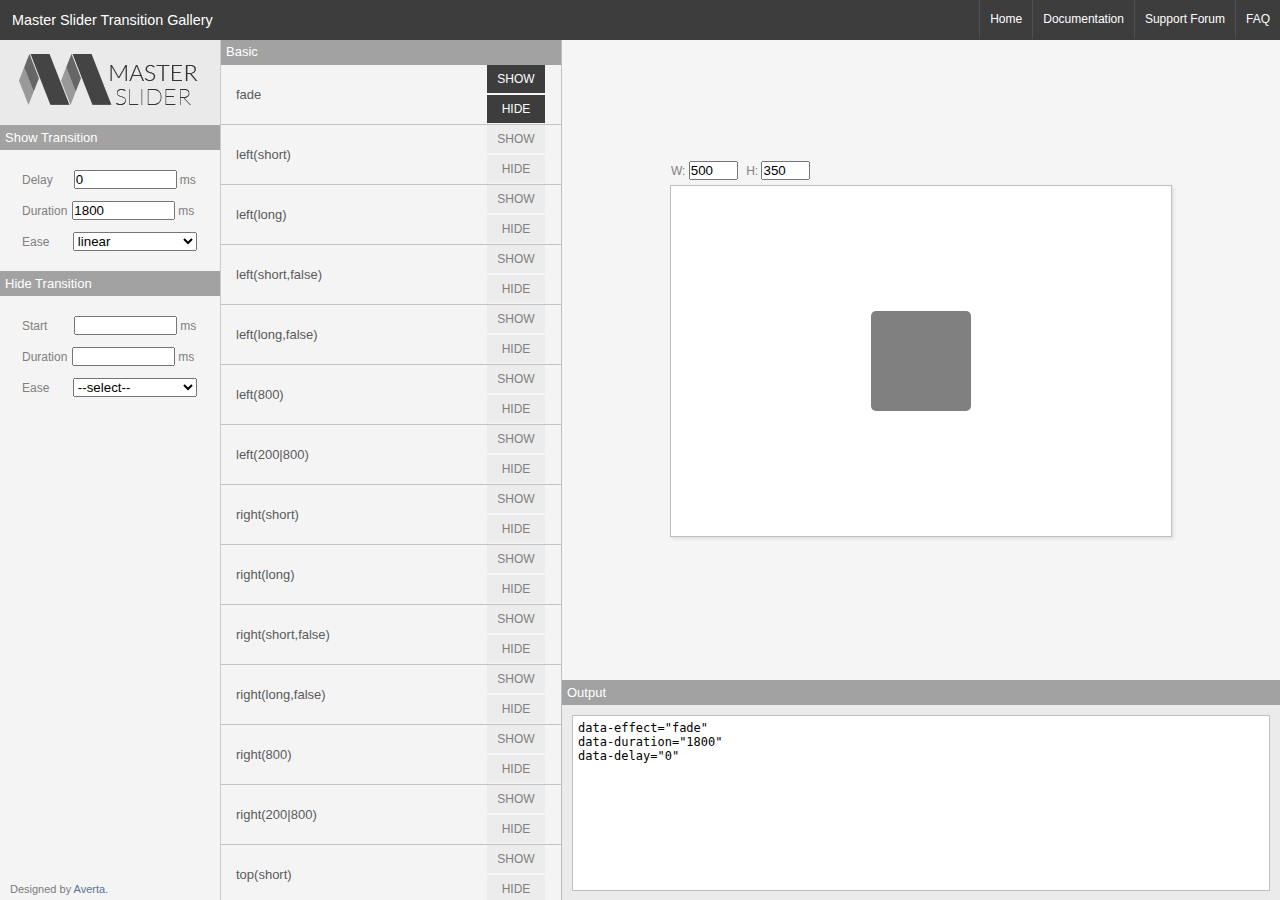
<file: transition-gallery/index.html>
<!DOCTYPE html>

<html lang="en">
<head>
	<title>Master Slider :: Transition Gallery</title>
	<link rel="stylesheet" href="style/style.css" type="text/css" media="screen" title="no title" charset="utf-8"/>
</head>
<body>

		<header>
			<div class="header-bar">
				<h1 class="title">Master Slider Transition Gallery</h1>
				<ul class="nav">
					<li>
						<a href="http://support.averta.net/envato/faq/master-slider/" class="faq">FAQ</a>
					</li>
					<li>
						<a href="http://support.averta.net/envato/support/master-slider/" class="forum">Support Forum</a>
					</li>
					<li>
						<a href="http://www.masterslider.com/doc/" class="doc">Documentation</a>
					</li>
					<li>
						<a href="http://www.masterslider.com/" class="home">Home</a>
					</li>
				</ul>
			</div>
		</header>
		
		<div class="main-cont">
			<div class="sidebar">
				<div class="logo-cont">
					<img src="images/logo.gif" alt="Master Slider" />
				</div>
				
				<div class="options">
					<div class="opttions-title first">Show Transition</div>
					<div class="options-cont"> 
						<label>Delay</label><input type="text" value="0" id="showdelay" /><label>ms</label>
						<div style="clear:both"> </div>
						<label>Duration</label><input type="text" value="1800" id="showduration" /><label>ms</label>
						<div style="clear:both"> </div>
						<label>Ease</label>
						<select id="showease">
						  <option value="linear" selected="selected">linear</option>
						  <option value="easeInCubic">easeInCubic</option>
						  <option value="easeOutCubic">easeOutCubic</option>
						  <option value="easeInOutCubic">easeInOutCubic</option>
						  <option value="easeInCirc">easeInCirc</option>
						  <option value="easeOutCirc">easeOutCirc</option>
						  <option value="easeInOutCirc">easeInOutCirc</option>
						  <option value="easeInExpo">easeInExpo</option>
						  <option value="easeOutExpo">easeOutExpo</option>
						  <option value="easeInOutExpo">easeInOutExpo</option>
						  <option value="easeInQuad">easeInQuad</option>
						  <option value="easeOutQuad">easeOutQuad</option>
						  <option value="easeInOutQuad">easeInOutQuad</option>
						  <option value="easeInQuart">easeInQuart</option>
						  <option value="easeOutQuart">easeOutQuart</option>
						  <option value="easeInOutQuart">easeInOutQuart</option>
						  <option value="easeInQuint">easeInQuint</option>
						  <option value="easeOutQuint">easeOutQuint</option>
						  <option value="easeInOutQuint">easeInOutQuint</option>
						  <option value="easeInSine">easeInSine</option>
						  <option value="easeOutSine">easeOutSine</option>
						  <option value="easeInOutSine">easeInOutSine</option>
						  <option value="easeInBack">easeInBack</option>
						  <option value="easeOutBack">easeOutBack</option>
						</select>
					</div>
					<div class="opttions-title">Hide Transition</div>
					<div class="options-cont"> 
						<label>Start</label><input type="text" value="" id="hidetime" /><label>ms</label>
						<div style="clear:both"> </div>
						<label>Duration</label><input type="text" value="" id="hideduration" /><label>ms</label>
						<div style="clear:both"> </div>
						<label>Ease</label>
						<select id="hideease">
						  <option value="null" selected="selected">--select--</option>
						  <option value="linear" >linear</option>
						  <option value="easeInCubic">easeInCubic</option>
						  <option value="easeOutCubic">easeOutCubic</option>
						  <option value="easeInOutCubic">easeInOutCubic</option>
						  <option value="easeInCirc">easeInCirc</option>
						  <option value="easeOutCirc">easeOutCirc</option>
						  <option value="easeInOutCirc">easeInOutCirc</option>
						  <option value="easeInExpo">easeInExpo</option>
						  <option value="easeOutExpo">easeOutExpo</option>
						  <option value="easeInOutExpo">easeInOutExpo</option>
						  <option value="easeInQuad">easeInQuad</option>
						  <option value="easeOutQuad">easeOutQuad</option>
						  <option value="easeInOutQuad">easeInOutQuad</option>
						  <option value="easeInQuart">easeInQuart</option>
						  <option value="easeOutQuart">easeOutQuart</option>
						  <option value="easeInOutQuart">easeInOutQuart</option>
						  <option value="easeInQuint">easeInQuint</option>
						  <option value="easeOutQuint">easeOutQuint</option>
						  <option value="easeInOutQuint">easeInOutQuint</option>
						  <option value="easeInSine">easeInSine</option>
						  <option value="easeOutSine">easeOutSine</option>
						  <option value="easeInOutSine">easeInOutSine</option>
						  <option value="easeInBack">easeInBack</option>
						  <option value="easeOutBack">easeOutBack</option>
						</select>
					</div>
				</div>
				<div class="cpyr">Designed by <a href="http://www.averta.net/" title="Averta" style="text-decoration: none; color:rgb(94, 115, 148)" target="_blank">Averta</a>. </div>
			</div>
			
			<div class="content">
				<div class="preview-cont">
					<div id="scene" class="scene">
						<div class="sence-control">
							<label>W: </label><input type="text" value="500" id="sw"> <label>H: </label><input value="350" type="text" id="sh">
						</div>
						<div class="box" id="box"> </div>
					</div>
					
				</div>
				<div class="output-cont">
						<div class="output-title">Output</div>
					<pre id="output"> </pre>
				</div>
				<div id="list-cont" class="list-cont"> </div>
			</div>
		</div>
		<script src="js/jquery-1.8.0.min.js"></script>	
		<script src="js/transition-dic.js"></script>	
		<script src="js/main.js"></script>
		<script>
			var _3dt = new TransitionGallery(document.getElementById('list-cont') , transitions).create();
		</script>
</body>
</html>
</file>
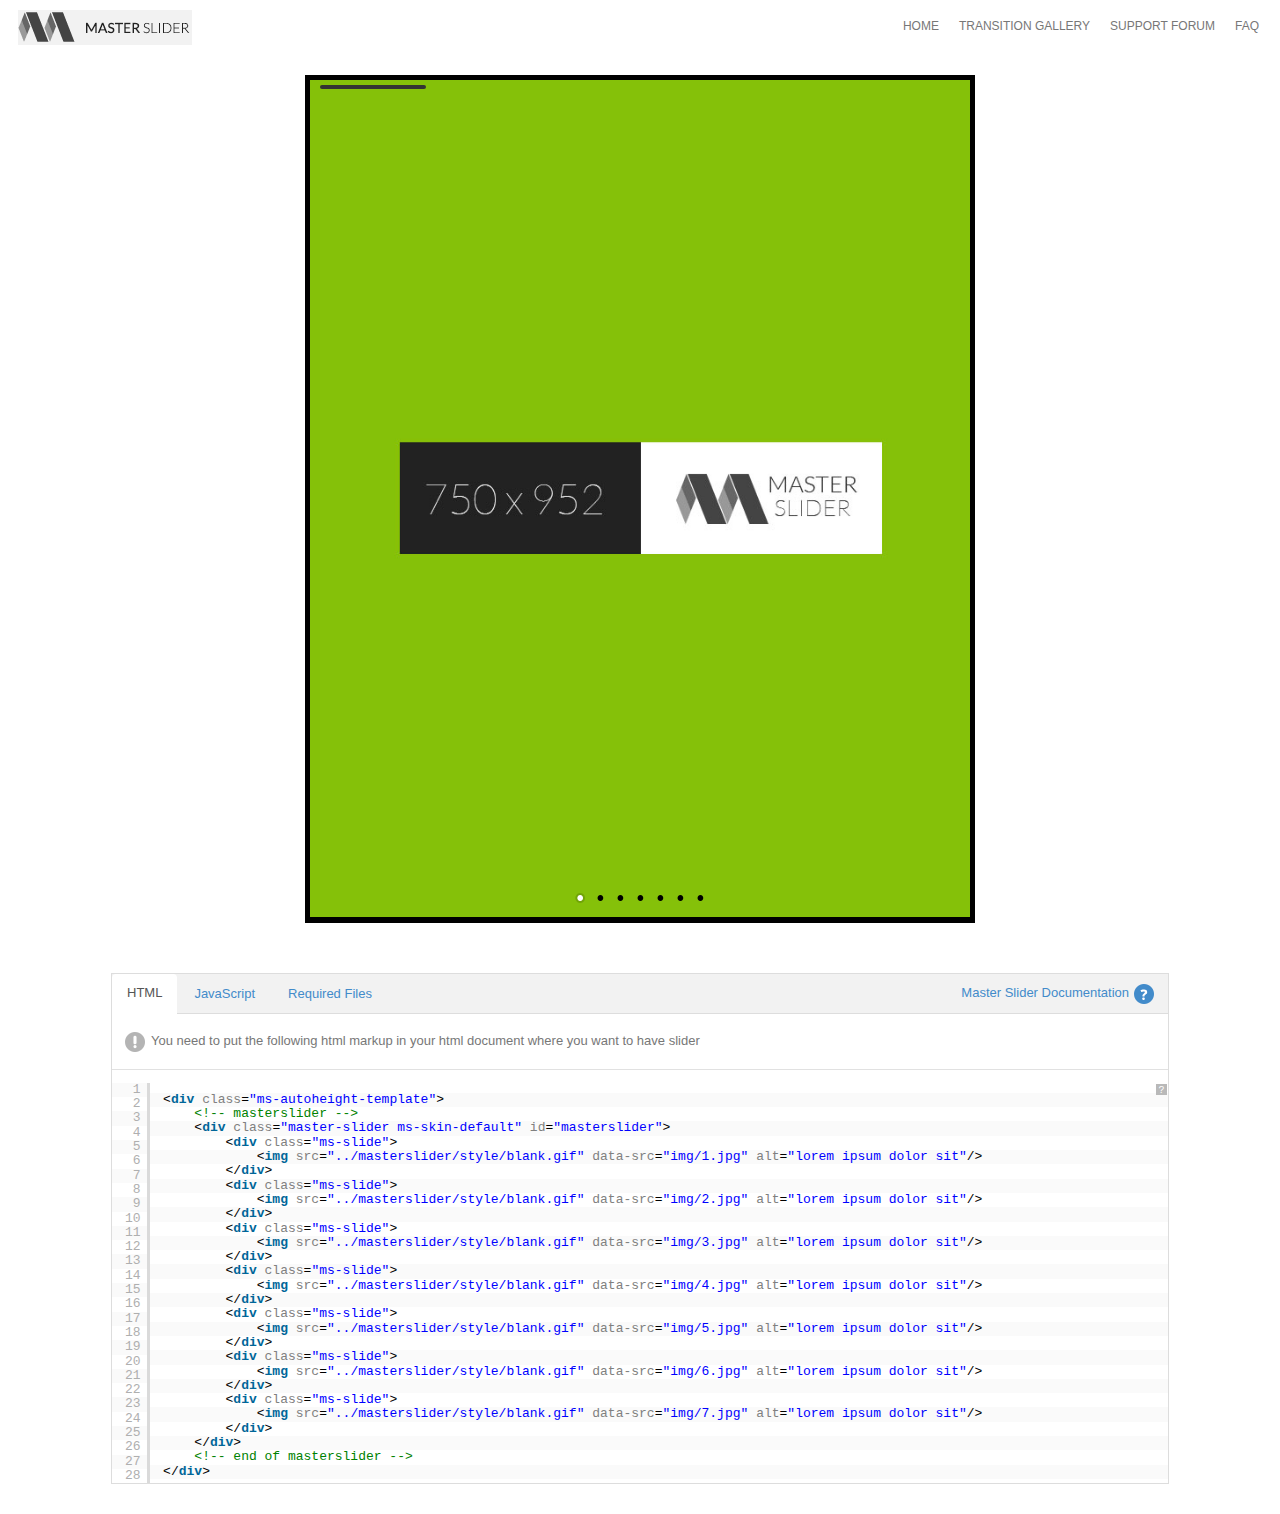
<file: slider-templates/autoheight/demo.html>
<!DOCTYPE html>
<html lang="en">
	<head>
		<meta charset="utf-8" />

		<title>Master Slider AutoHeight Template</title>	
		<meta http-equiv="X-UA-Compatible" content="IE=edge,chrome=1" />

		<!-- bootstrap style sheet -->
		<link rel="stylesheet" href="../assets/css/bootstrap.min.css" />
		
		<!-- syntaxHilighter style sheet -->
		<link rel="stylesheet" type="text/css" href="../assets/syntax-highlighter/styles/shCore.css" media="all">
		<link rel="stylesheet" type="text/css" href="../assets/syntax-highlighter/styles/shThemeDefault.css" media="all">
		
		<!-- main style -->
		<link rel="stylesheet" type="text/css" href="../assets/css/style.css" media="all">
		
		<!-- Base MasterSlider style sheet -->
		<link rel="stylesheet" href="../masterslider/style/masterslider.css" />
		
		<!-- Master Slider Skin -->
		<link href="../masterslider/skins/default/style.css" rel='stylesheet' type='text/css'>
		 
		<!-- MasterSlider Template Style -->
		<link href='style/ms-autoheight.css' rel='stylesheet' type='text/css'>

		
		
		<!-- jQuery -->
		<script src="../masterslider/jquery.min.js"></script>
		<script src="../masterslider/jquery.easing.min.js"></script>
		
		<!-- Master Slider -->
		<script src="../masterslider/masterslider.min.js"></script>
		
		<!-- Tabs -->
		<script src="../assets/js/tab.js"></script>
		<script src="../assets/syntax-highlighter/scripts/shCore.js"></script>
		<script src="../assets/syntax-highlighter/scripts/shBrushXml.js"></script>
		<script src="../assets/syntax-highlighter/scripts/shBrushCss.js"></script>
		<script src="../assets/syntax-highlighter/scripts/shBrushJScript.js"></script>

		
		
	</head>
		
	<body>
		<!-- header -->
		<header class="header">
			<img src="../assets/css/img/ms-logo.gif" class="logo"/>
			<nav class="navbar mainnav" >
				<ul class="nav">
					<li><a href="http://www.masterslider.com/">HOME</a></li>
					<li><a href="http://www.masterslider.com/transition-gallery/">TRANSITION GALLERY</a></li>
					<li><a href="http://support.averta.net/envato/support/master-slider/">SUPPORT FORUM</a></li>
					<li><a href="http://support.averta.net/envato/faq/master-slider/">FAQ</a></li>
				</ul>
			</nav>
		</header>
		<!-- end of header -->

		<!-- template -->
		<div class="ms-autoheight-template">
					<!-- masterslider -->
					<div class="master-slider ms-skin-default" id="masterslider">
					    <div class="ms-slide">
					        <img src="../masterslider/style/blank.gif" data-src="img/1.jpg" alt="lorem ipsum dolor sit"/>  				       
					    </div>
					    <div class="ms-slide">
					        <img src="../masterslider/style/blank.gif" data-src="img/2.jpg" alt="lorem ipsum dolor sit"/>     				       
					    </div>
					    <div class="ms-slide">
					        <img src="../masterslider/style/blank.gif" data-src="img/3.jpg" alt="lorem ipsum dolor sit"/>    
					    </div>
					    <div class="ms-slide">
					        <img src="../masterslider/style/blank.gif" data-src="img/4.jpg" alt="lorem ipsum dolor sit"/>    				        
					    </div>
					    <div class="ms-slide">
					        <img src="../masterslider/style/blank.gif" data-src="img/5.jpg" alt="lorem ipsum dolor sit"/>  			        
					    </div>
					    <div class="ms-slide">
					        <img src="../masterslider/style/blank.gif" data-src="img/6.jpg" alt="lorem ipsum dolor sit"/>   				  
					    </div>
					    <div class="ms-slide">
					        <img src="../masterslider/style/blank.gif" data-src="img/7.jpg" alt="lorem ipsum dolor sit"/>  
					    </div>
					</div>
					<!-- end of masterslider -->
		</div>
		<!-- end of template -->
				<div class="hilight-wrapper">
					<!-- Nav tabs -->
					<ul class="nav nav-tabs">
					  <li class="active"><a  href="#html" data-toggle="tab">HTML</a></li>
					  <li><a href="#java-script" data-toggle="tab">JavaScript</a></li>
					  <li><a href="#requierd-files" data-toggle="tab">Required Files</a></li>
					  <a class="ms-doc-link" target="_blank"  href="http://www.masterslider.com/doc/">Master Slider Documentation</a>
					</ul>

					<!-- Tab panes -->

					<div class="tab-content">
					 	<div class="tab-pane fade in active" id="html">
					 		<div class="html-describe">You need to put the following html markup in your html document where you want to have slider </div>
					 		<pre class="brush: html">

&lt;div class=&quot;ms-autoheight-template&quot;&gt;
	&lt;!-- masterslider --&gt;
	&lt;div class=&quot;master-slider ms-skin-default&quot; id=&quot;masterslider&quot;&gt;
	    &lt;div class=&quot;ms-slide&quot;&gt;
	        &lt;img src=&quot;../masterslider/style/blank.gif&quot; data-src=&quot;img/1.jpg&quot; alt=&quot;lorem ipsum dolor sit&quot;/&gt;  				       
	    &lt;/div&gt;
	    &lt;div class=&quot;ms-slide&quot;&gt;
	        &lt;img src=&quot;../masterslider/style/blank.gif&quot; data-src=&quot;img/2.jpg&quot; alt=&quot;lorem ipsum dolor sit&quot;/&gt;     				       
	    &lt;/div&gt;
	    &lt;div class=&quot;ms-slide&quot;&gt;
	        &lt;img src=&quot;../masterslider/style/blank.gif&quot; data-src=&quot;img/3.jpg&quot; alt=&quot;lorem ipsum dolor sit&quot;/&gt;    
	    &lt;/div&gt;
	    &lt;div class=&quot;ms-slide&quot;&gt;
	        &lt;img src=&quot;../masterslider/style/blank.gif&quot; data-src=&quot;img/4.jpg&quot; alt=&quot;lorem ipsum dolor sit&quot;/&gt;    				        
	    &lt;/div&gt;
	    &lt;div class=&quot;ms-slide&quot;&gt;
	        &lt;img src=&quot;../masterslider/style/blank.gif&quot; data-src=&quot;img/5.jpg&quot; alt=&quot;lorem ipsum dolor sit&quot;/&gt;  			        
	    &lt;/div&gt;
	    &lt;div class=&quot;ms-slide&quot;&gt;
	        &lt;img src=&quot;../masterslider/style/blank.gif&quot; data-src=&quot;img/6.jpg&quot; alt=&quot;lorem ipsum dolor sit&quot;/&gt;   				  
	    &lt;/div&gt;
	    &lt;div class=&quot;ms-slide&quot;&gt;
	        &lt;img src=&quot;../masterslider/style/blank.gif&quot; data-src=&quot;img/7.jpg&quot; alt=&quot;lorem ipsum dolor sit&quot;/&gt;  
	    &lt;/div&gt;
	&lt;/div&gt;
	&lt;!-- end of masterslider --&gt;
&lt;/div&gt;
					 	</div>
					  	<div class="tab-pane fade" id="java-script">
					  		<div class="html-describe">You need to put the following scripts just before the &lt; &#8260; body&gt; </div>
					  		<pre class="brush: js">
	&lt;script type="text/javascript"&gt;
			
		var slider = new MasterSlider();

		slider.control('arrows');	
		slider.control('bullets' , {autohide:false, align:'bottom', margin:10});	
		slider.control('scrollbar' , {dir:'h',color:'#333'});

		slider.setup('masterslider' , {
			width:750,
			height:430,
			space:5,
			view:'basic',
			autoHeight:true
		});	

	&lt;/script&gt;
							</pre>
					  	</div>
						<div class="tab-pane fade" id="requierd-files">
							<div class="html-describe">You need to import the following files  </div>
							<pre class="brush: html">
		&lt;!-- Base MasterSlider style sheet -->
		&lt;link rel=&quot;stylesheet&quot; href=&quot;../masterslider/style/masterslider.css&quot; />
		
		&lt;!-- Master Slider Skin -->
		&lt;link href=&quot;../masterslider/skins/default/style.css&quot; rel='stylesheet' type='text/css'>
		 
		&lt;!-- MasterSlider Template Style -->
		&lt;link href='style/ms-autoheight.css' rel='stylesheet' type='text/css'>
		
		&lt;!-- jQuery -->
		&lt;script src=&quot;../masterslider/jquery.min.js&quot;>&lt;/script>
		&lt;script src=&quot;../masterslider/jquery.easing.min.js&quot;>&lt;/script>
		
		&lt;!-- Master Slider -->
		&lt;script src=&quot;../masterslider/masterslider.min.js&quot;>&lt;/script>
							</pre>
						</div>
					
					</div>
					<!-- end of Tab panes -->
	</div>	
	<!-- end of syntaxHylight wrapper -->
	
	</body>
	
	<script type="text/javascript">		

		var slider = new MasterSlider();

		slider.control('arrows');	
		slider.control('bullets' , {autohide:false, align:'bottom', margin:10});	
		slider.control('scrollbar' , {dir:'h',color:'#333'});

		slider.setup('masterslider' , {
			width:750,
			height:430,
			space:5,
			view:'basic',
			autoHeight:true
		});
			
		$('#myTab a').click(function (e) {
		  e.preventDefault()
		  $(this).tab('show')
		})

		SyntaxHighlighter.all()
	</script>
</html>
</file>
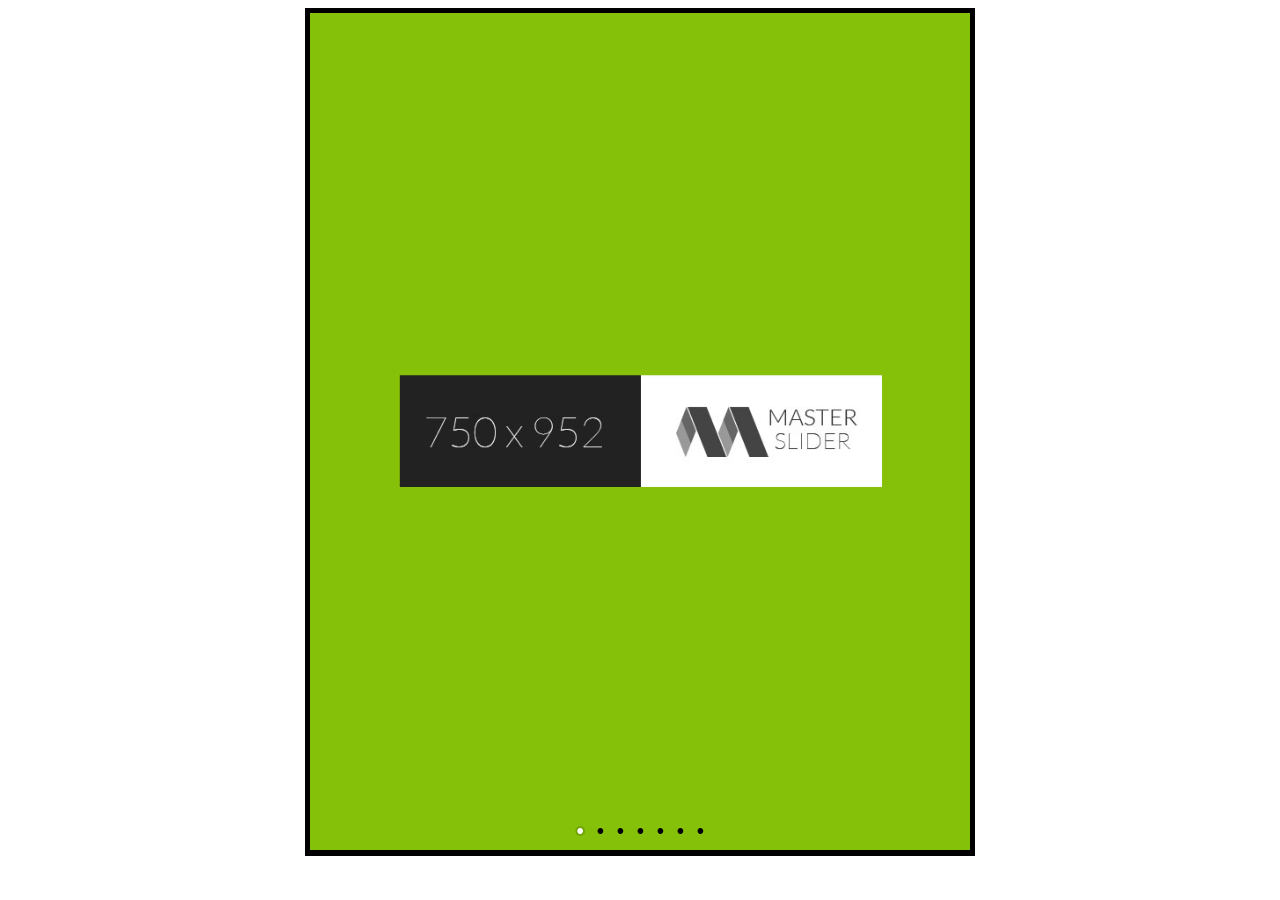
<file: slider-templates/autoheight/start.html>
<!DOCTYPE html>
<html lang="en">
	<head>
		<meta charset="utf-8" />

		<title>Master Slider AutoHeight Template</title>	
		<meta http-equiv="X-UA-Compatible" content="IE=edge,chrome=1" />
		
		<!-- Base MasterSlider style sheet -->
		<link rel="stylesheet" href="../masterslider/style/masterslider.css" />
		
		<!-- Master Slider Skin -->
		<link href="../masterslider/skins/default/style.css" rel='stylesheet' type='text/css'>
		 
		<!-- MasterSlider Template Style -->
		<link href='style/ms-autoheight.css' rel='stylesheet' type='text/css'>
		
		<!-- jQuery -->
		<script src="../masterslider/jquery.min.js"></script>
		<script src="../masterslider/jquery.easing.min.js"></script>
		
		<!-- Master Slider -->
		<script src="../masterslider/masterslider.min.js"></script>
		
	</head>
		
	<body>
		<!-- template -->
		<div class="ms-autoheight-template">
					<!-- masterslider -->
					<div class="master-slider ms-skin-default" id="masterslider">
					    <div class="ms-slide">
					        <img src="../masterslider/style/blank.gif" data-src="img/1.jpg" alt="lorem ipsum dolor sit"/>  				       
					    </div>
					    <div class="ms-slide">
					        <img src="../masterslider/style/blank.gif" data-src="img/2.jpg" alt="lorem ipsum dolor sit"/>     				       
					    </div>
					    <div class="ms-slide">
					        <img src="../masterslider/style/blank.gif" data-src="img/3.jpg" alt="lorem ipsum dolor sit"/>    
					    </div>
					    <div class="ms-slide">
					        <img src="../masterslider/style/blank.gif" data-src="img/4.jpg" alt="lorem ipsum dolor sit"/>    				        
					    </div>
					    <div class="ms-slide">
					        <img src="../masterslider/style/blank.gif" data-src="img/5.jpg" alt="lorem ipsum dolor sit"/>  			        
					    </div>
					    <div class="ms-slide">
					        <img src="../masterslider/style/blank.gif" data-src="img/6.jpg" alt="lorem ipsum dolor sit"/>   				  
					    </div>
					    <div class="ms-slide">
					        <img src="../masterslider/style/blank.gif" data-src="img/7.jpg" alt="lorem ipsum dolor sit"/>  
					    </div>
					</div>
					<!-- end of masterslider -->
		</div>
		<!-- end of template -->
				
	</body>
	
	<script type="text/javascript">		

		var slider = new MasterSlider();

		slider.control('arrows');	
		slider.control('bullets' , {autohide:false, align:'bottom', margin:10});	
		slider.control('scrollbar' , {dir:'h',color:'#333'});

		slider.setup('masterslider' , {
			width:750,
			height:430,
			space:5,
			view:'basic',
			autoHeight:true
		});

	</script>
</html>
</file>
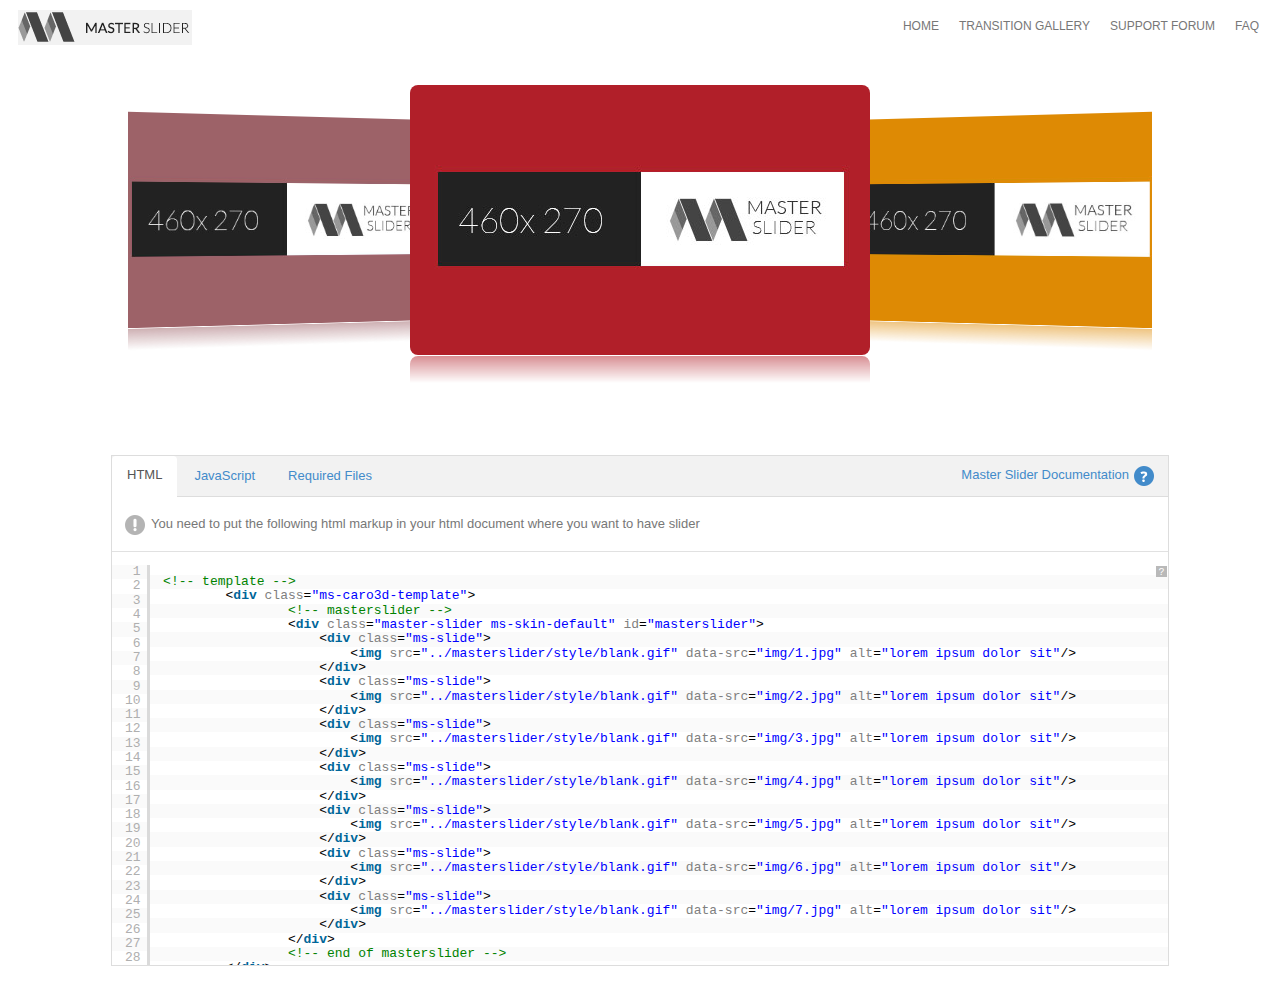
<file: slider-templates/carousel3d/flow-demo.html>
<!DOCTYPE html>
<html lang="en">
	<head>
		<meta charset="utf-8" />

		<title>Master Slider Carousel 3D Template</title>	
		<meta http-equiv="X-UA-Compatible" content="IE=edge,chrome=1" />
		
		<!-- bootstrap style sheet -->
		<link rel="stylesheet" href="../assets/css/bootstrap.min.css" />
		
		<!-- syntaxHilighter style sheet -->
		<link rel="stylesheet" type="text/css" href="../assets/syntax-highlighter/styles/shCore.css" media="all">
		<link rel="stylesheet" type="text/css" href="../assets/syntax-highlighter/styles/shThemeDefault.css" media="all">

		<!-- main style -->
		<link rel="stylesheet" type="text/css" href="../assets/css/style.css" media="all">

		<!-- Base MasterSlider style sheet -->
		<link rel="stylesheet" href="../masterslider/style/masterslider.css" />
		
		<!-- Master Slider Skin -->
		<link href="../masterslider/skins/default/style.css" rel='stylesheet' type='text/css'>
		 
		<!-- MasterSlider Template Style -->
		<link href='style/ms-caro3d.css' rel='stylesheet' type='text/css'>
		
		<!-- jQuery -->
		<script src="../masterslider/jquery.min.js"></script>
		<script src="../masterslider/jquery.easing.min.js"></script>
		
		<!-- Master Slider -->
		<script src="../masterslider/masterslider.min.js"></script>

		<!-- Tabs -->
		<script src="../assets/js/tab.js"></script>
		<script src="../assets/syntax-highlighter/scripts/shCore.js"></script>
		<script src="../assets/syntax-highlighter/scripts/shBrushXml.js"></script>
		<script src="../assets/syntax-highlighter/scripts/shBrushCss.js"></script>
		<script src="../assets/syntax-highlighter/scripts/shBrushJScript.js"></script>
		
	</head>
		
	<body>

		<!-- header -->
		<header class="header">
			<img src="../assets/css/img/ms-logo.gif" class="logo"/>
			<nav class="navbar mainnav" >
				<ul class="nav">
					<li><a href="http://www.masterslider.com/">HOME</a></li>
					<li><a href="http://www.masterslider.com/transition-gallery/">TRANSITION GALLERY</a></li>
					<li><a href="http://support.averta.net/envato/support/master-slider/">SUPPORT FORUM</a></li>
					<li><a href="http://support.averta.net/envato/faq/master-slider/">FAQ</a></li>
				</ul>
			</nav>
		</header>
		<!-- end of header -->
		
		<!-- template -->
		<div class="ms-caro3d-template">
				<!-- masterslider -->
				<div class="master-slider ms-skin-default" id="masterslider">
				    <div class="ms-slide">
				        <img src="../masterslider/style/blank.gif" data-src="img/1.jpg" alt="lorem ipsum dolor sit"/>  
				    </div>
				    <div class="ms-slide">
				        <img src="../masterslider/style/blank.gif" data-src="img/2.jpg" alt="lorem ipsum dolor sit"/>     
				    </div>
				    <div class="ms-slide">
				        <img src="../masterslider/style/blank.gif" data-src="img/3.jpg" alt="lorem ipsum dolor sit"/>    
				    </div>
				    <div class="ms-slide">
				        <img src="../masterslider/style/blank.gif" data-src="img/4.jpg" alt="lorem ipsum dolor sit"/>       
				    </div>
				    <div class="ms-slide">
				        <img src="../masterslider/style/blank.gif" data-src="img/5.jpg" alt="lorem ipsum dolor sit"/>  
				    </div>
				    <div class="ms-slide">
				        <img src="../masterslider/style/blank.gif" data-src="img/6.jpg" alt="lorem ipsum dolor sit"/>        
				    </div>
				    <div class="ms-slide">
				        <img src="../masterslider/style/blank.gif" data-src="img/7.jpg" alt="lorem ipsum dolor sit"/>  
				    </div>
				</div>
				<!-- end of masterslider -->
		</div>
		<!-- end of template -->

		<div class="hilight-wrapper">
					<!-- Nav tabs -->
					<ul class="nav nav-tabs">
					  <li class="active"><a  href="#html" data-toggle="tab">HTML</a></li>
					  <li><a href="#java-script" data-toggle="tab">JavaScript</a></li>
					  <li><a href="#requierd-files" data-toggle="tab">Required Files</a></li>
					  <a class="ms-doc-link" target="_blank"  href="http://www.masterslider.com/doc/">Master Slider Documentation</a>
					</ul>

					<!-- Tab panes -->

					<div class="tab-content">
					 	<div class="tab-pane fade in active" id="html">
					 		<div class="html-describe">You need to put the following html markup in your html document where you want to have slider </div>
					 		<pre class="brush: html">
&lt;!-- template -->
		&lt;div class="ms-caro3d-template">
				&lt;!-- masterslider -->
				&lt;div class="master-slider ms-skin-default" id="masterslider">
				    &lt;div class="ms-slide">
				        &lt;img src="../masterslider/style/blank.gif" data-src="img/1.jpg" alt="lorem ipsum dolor sit"/>  
				    &lt;/div>
				    &lt;div class="ms-slide">
				        &lt;img src="../masterslider/style/blank.gif" data-src="img/2.jpg" alt="lorem ipsum dolor sit"/>     
				    &lt;/div>
				    &lt;div class="ms-slide">
				        &lt;img src="../masterslider/style/blank.gif" data-src="img/3.jpg" alt="lorem ipsum dolor sit"/>    
				    &lt;/div>
				    &lt;div class="ms-slide">
				        &lt;img src="../masterslider/style/blank.gif" data-src="img/4.jpg" alt="lorem ipsum dolor sit"/>       
				    &lt;/div>
				    &lt;div class="ms-slide">
				        &lt;img src="../masterslider/style/blank.gif" data-src="img/5.jpg" alt="lorem ipsum dolor sit"/>  
				    &lt;/div>
				    &lt;div class="ms-slide">
				        &lt;img src="../masterslider/style/blank.gif" data-src="img/6.jpg" alt="lorem ipsum dolor sit"/>        
				    &lt;/div>
				    &lt;div class="ms-slide">
				        &lt;img src="../masterslider/style/blank.gif" data-src="img/7.jpg" alt="lorem ipsum dolor sit"/>  
				    &lt;/div>
				&lt;/div>
				&lt;!-- end of masterslider -->
		&lt;/div>
		&lt;!-- end of template -->
							</pre>
					 	</div>
					  	<div class="tab-pane fade" id="java-script">
					  		<div class="html-describe">You need to put the following scripts just before the &lt; &#8260; body&gt; </div>
					  		<pre class="brush: js">
	&lt;script type="text/javascript">		
	
		var slider = new MasterSlider();

		slider.control('arrows');

		slider.setup('masterslider' , {
			width:460,
			height:270,
			space:0,
			loop:true,
			view:'flow',
			layout:'partialview'
		});
		

	&lt;/script>
							</pre>
					  	</div>
						<div class="tab-pane fade" id="requierd-files">
							<div class="html-describe">You need to import the following files  </div>
							<pre class="brush: html">
		&lt;!-- Base MasterSlider style sheet -->
		&lt;link rel="stylesheet" href="../masterslider/style/masterslider.css" />
		
		&lt;!-- Master Slider Skin -->
		&lt;link href="../masterslider/skins/default/style.css" rel='stylesheet' type='text/css'>
		 
		&lt;!-- MasterSlider Template Style -->
		&lt;link href='style/ms-caro3d.css' rel='stylesheet' type='text/css'>
		
		&lt;!-- jQuery -->
		&lt;script src="../masterslider/jquery.min.js">&lt;/script>
		&lt;script src="../masterslider/jquery.easing.min.js">&lt;/script>
		
		&lt;!-- Master Slider -->
		&lt;script src="../masterslider/masterslider.min.js">&lt;/script>
							</pre>
						</div>
					
					</div>
					<!-- end of Tab panes -->
	</div>	
	<!-- end of syntaxHylight wrapper -->
	
	</body>
	
	<script type="text/javascript">		
	
		var slider = new MasterSlider();
		
		slider.control('arrows');

		slider.setup('masterslider' , {
			width:460,
			height:270,
			space:0,
			loop:true,
			view:'flow',
			layout:'partialview'
		});
		

		$('#myTab a').click(function (e) {
		  e.preventDefault()
		  $(this).tab('show')
		})

		SyntaxHighlighter.all()	
	</script>
</html>
</file>
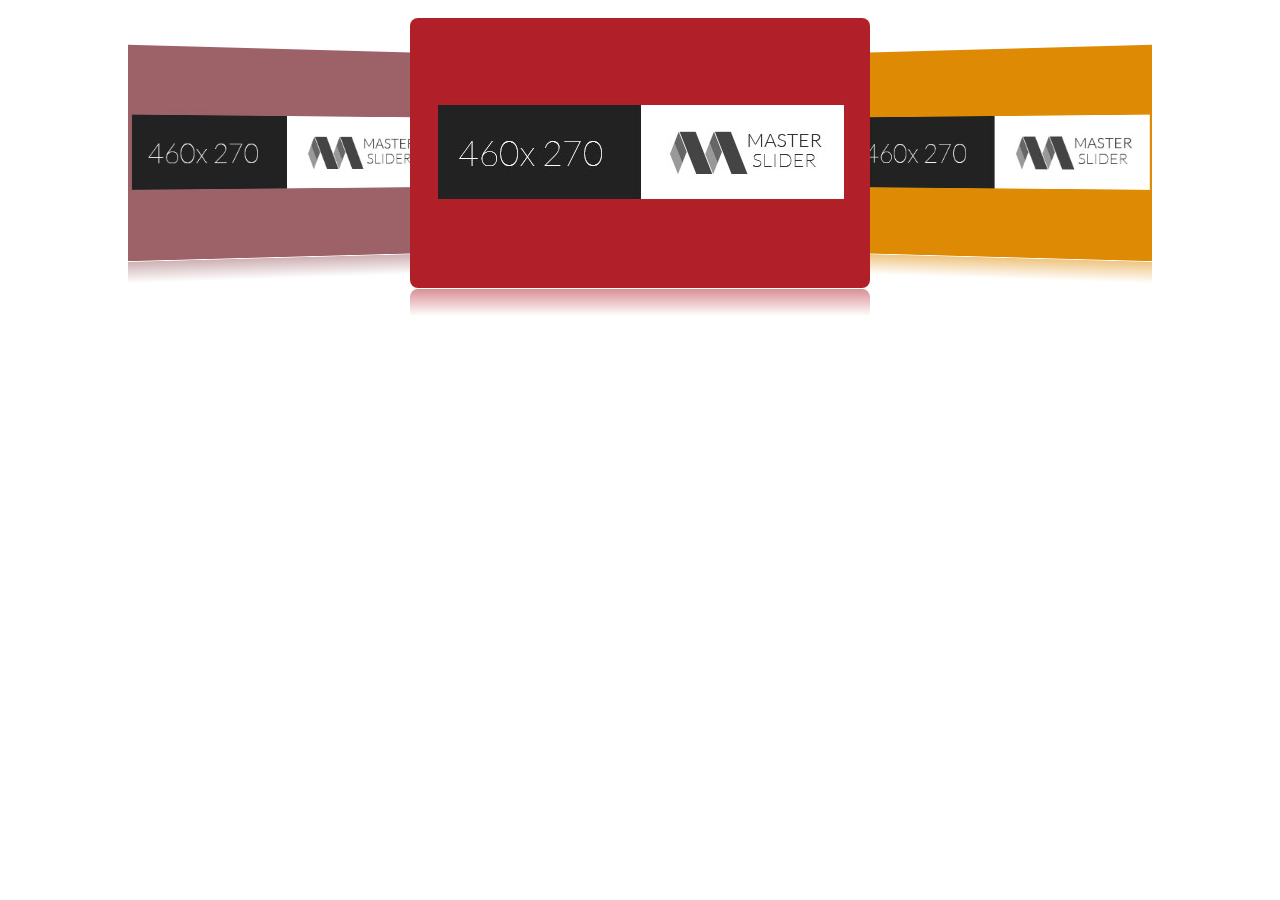
<file: slider-templates/carousel3d/flow-start.html>
<!DOCTYPE html>
<html lang="en">
	<head>
		<meta charset="utf-8" />

		<title>Master Slider Carousel 3D Template</title>	
		<meta http-equiv="X-UA-Compatible" content="IE=edge,chrome=1" />
		
		<!-- Base MasterSlider style sheet -->
		<link rel="stylesheet" href="../masterslider/style/masterslider.css" />
		
		<!-- Master Slider Skin -->
		<link href="../masterslider/skins/default/style.css" rel='stylesheet' type='text/css'>
		 
		<!-- MasterSlider Template Style -->
		<link href='style/ms-caro3d.css' rel='stylesheet' type='text/css'>
		
		<!-- jQuery -->
		<script src="../masterslider/jquery.min.js"></script>
		<script src="../masterslider/jquery.easing.min.js"></script>
		
		<!-- Master Slider -->
		<script src="../masterslider/masterslider.min.js"></script>
		
	</head>
		
	<body>

		<!-- template -->
		<div class="ms-caro3d-template">
				<!-- masterslider -->
				<div class="master-slider ms-skin-default" id="masterslider">
				    <div class="ms-slide">
				        <img src="../masterslider/style/blank.gif" data-src="img/1.jpg" alt="lorem ipsum dolor sit"/>  
				    </div>
				    <div class="ms-slide">
				        <img src="../masterslider/style/blank.gif" data-src="img/2.jpg" alt="lorem ipsum dolor sit"/>     
				    </div>
				    <div class="ms-slide">
				        <img src="../masterslider/style/blank.gif" data-src="img/3.jpg" alt="lorem ipsum dolor sit"/>    
				    </div>
				    <div class="ms-slide">
				        <img src="../masterslider/style/blank.gif" data-src="img/4.jpg" alt="lorem ipsum dolor sit"/>       
				    </div>
				    <div class="ms-slide">
				        <img src="../masterslider/style/blank.gif" data-src="img/5.jpg" alt="lorem ipsum dolor sit"/>  
				    </div>
				    <div class="ms-slide">
				        <img src="../masterslider/style/blank.gif" data-src="img/6.jpg" alt="lorem ipsum dolor sit"/>        
				    </div>
				    <div class="ms-slide">
				        <img src="../masterslider/style/blank.gif" data-src="img/7.jpg" alt="lorem ipsum dolor sit"/>  
				    </div>
				</div>
				<!-- end of masterslider -->
		</div>
		<!-- end of template -->
	
	</body>
	
	<script type="text/javascript">		
	
		var slider = new MasterSlider();
		
		slider.control('arrows');

		slider.setup('masterslider' , {
			width:460,
			height:270,
			space:0,
			loop:true,
			view:'flow',
			layout:'partialview'
		});

	</script>
</html>
</file>
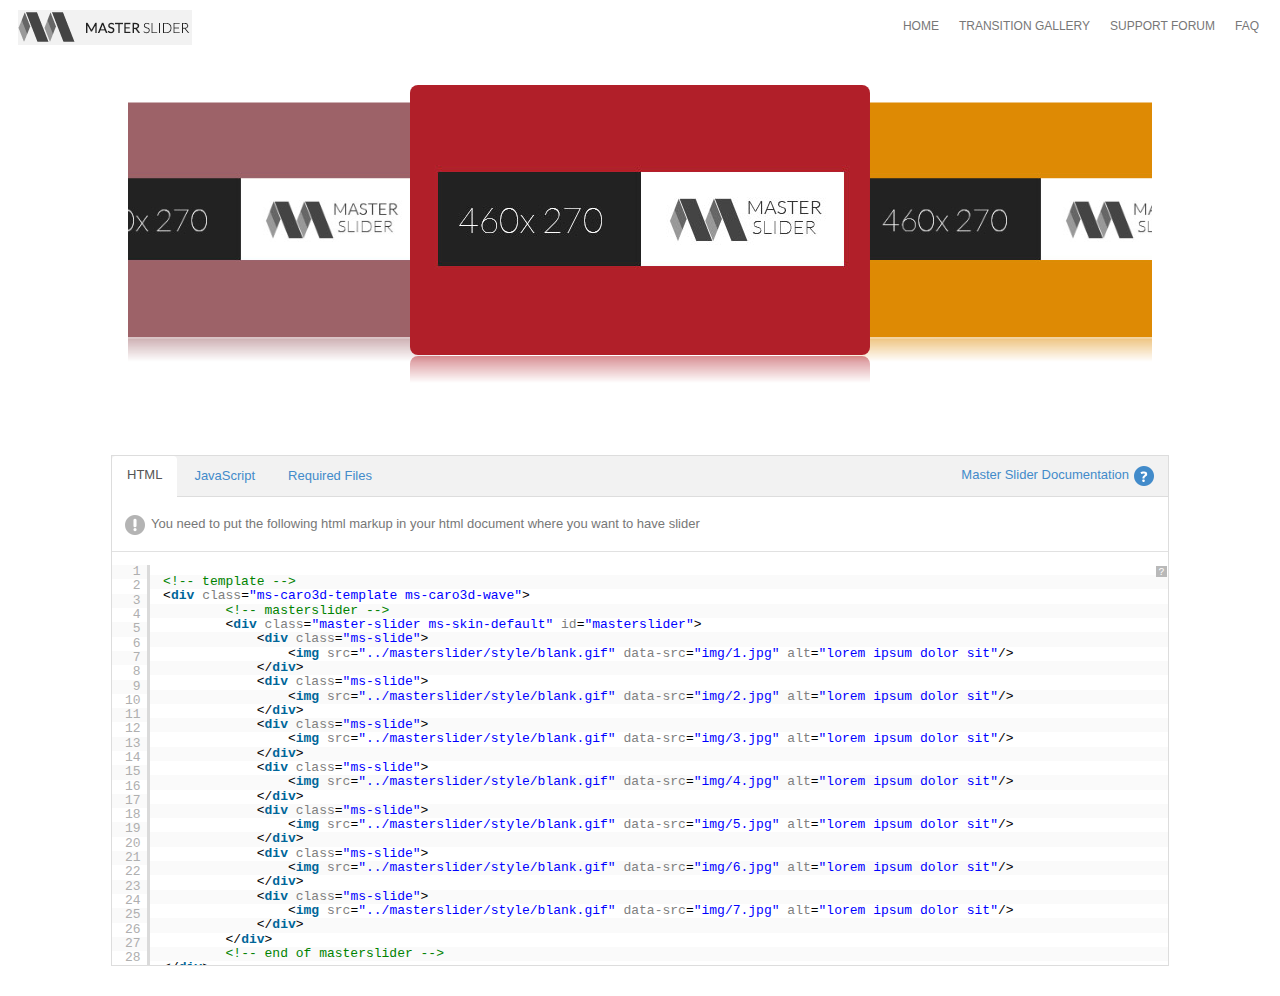
<file: slider-templates/carousel3d/wave-demo.html>
<!DOCTYPE html>
<html lang="en">
	<head>
		<meta charset="utf-8" />

		<title>Master Slider Carousel 3D Template</title>	
		<meta http-equiv="X-UA-Compatible" content="IE=edge,chrome=1" />

		<!-- bootstrap style sheet -->
		<link rel="stylesheet" href="../assets/css/bootstrap.min.css" />
		
		<!-- syntaxHilighter style sheet -->
		<link rel="stylesheet" type="text/css" href="../assets/syntax-highlighter/styles/shCore.css" media="all">
		<link rel="stylesheet" type="text/css" href="../assets/syntax-highlighter/styles/shThemeDefault.css" media="all">
		
		<!-- main style -->
		<link rel="stylesheet" type="text/css" href="../assets/css/style.css" media="all">
		
		<!-- Base MasterSlider style sheet -->
		<link rel="stylesheet" href="../masterslider/style/masterslider.css" />
		
		<!-- Master Slider Skin -->
		<link href="../masterslider/skins/default/style.css" rel='stylesheet' type='text/css'>
		 
		<!-- MasterSlider Template Style -->
		<link href='style/ms-caro3d.css' rel='stylesheet' type='text/css'>
		
		<!-- jQuery -->
		<script src="../masterslider/jquery.min.js"></script>
		<script src="../masterslider/jquery.easing.min.js"></script>
		
		<!-- Master Slider -->
		<script src="../masterslider/masterslider.min.js"></script>

		<!-- Tabs -->
		<script src="../assets/js/tab.js"></script>
		<script src="../assets/syntax-highlighter/scripts/shCore.js"></script>
		<script src="../assets/syntax-highlighter/scripts/shBrushXml.js"></script>
		<script src="../assets/syntax-highlighter/scripts/shBrushCss.js"></script>
		<script src="../assets/syntax-highlighter/scripts/shBrushJScript.js"></script>
		
	</head>
		
	<body>

		<!-- header -->
		<header class="header">
			<img src="../assets/css/img/ms-logo.gif" class="logo"/>
			<nav class="navbar mainnav" >
				<ul class="nav">
					<li><a href="http://www.masterslider.com/">HOME</a></li>
					<li><a href="http://www.masterslider.com/transition-gallery/">TRANSITION GALLERY</a></li>
					<li><a href="http://support.averta.net/envato/support/master-slider/">SUPPORT FORUM</a></li>
					<li><a href="http://support.averta.net/envato/faq/master-slider/">FAQ</a></li>
				</ul>
			</nav>
		</header>
		<!-- end of header -->
		
		<!-- template -->
		<div class="ms-caro3d-template ms-caro3d-wave">
				<!-- masterslider -->
				<div class="master-slider ms-skin-default" id="masterslider">
				    <div class="ms-slide">
				        <img src="../masterslider/style/blank.gif" data-src="img/1.jpg" alt="lorem ipsum dolor sit"/>  
				    </div>
				    <div class="ms-slide">
				        <img src="../masterslider/style/blank.gif" data-src="img/2.jpg" alt="lorem ipsum dolor sit"/>     
				    </div>
				    <div class="ms-slide">
				        <img src="../masterslider/style/blank.gif" data-src="img/3.jpg" alt="lorem ipsum dolor sit"/>    
				    </div>
				    <div class="ms-slide">
				        <img src="../masterslider/style/blank.gif" data-src="img/4.jpg" alt="lorem ipsum dolor sit"/>       
				    </div>
				    <div class="ms-slide">
				        <img src="../masterslider/style/blank.gif" data-src="img/5.jpg" alt="lorem ipsum dolor sit"/>  
				    </div>
				    <div class="ms-slide">
				        <img src="../masterslider/style/blank.gif" data-src="img/6.jpg" alt="lorem ipsum dolor sit"/>        
				    </div>
				    <div class="ms-slide">
				        <img src="../masterslider/style/blank.gif" data-src="img/7.jpg" alt="lorem ipsum dolor sit"/>  
				    </div>
				</div>
				<!-- end of masterslider -->
		</div>
		<!-- end of template -->

		<div class="hilight-wrapper">
					<!-- Nav tabs -->
					<ul class="nav nav-tabs">
					  <li class="active"><a  href="#html" data-toggle="tab">HTML</a></li>
					  <li><a href="#java-script" data-toggle="tab">JavaScript</a></li>
					  <li><a href="#requierd-files" data-toggle="tab">Required Files</a></li>
					  <a class="ms-doc-link" target="_blank"  href="http://www.masterslider.com/doc/">Master Slider Documentation</a>
					</ul>

					<!-- Tab panes -->

					<div class="tab-content">
					 	<div class="tab-pane fade in active" id="html">
					 		<div class="html-describe">You need to put the following html markup in your html document where you want to have slider </div>
					 		<pre class="brush: html">
		&lt;!-- template -->
		&lt;div class="ms-caro3d-template ms-caro3d-wave">
				&lt;!-- masterslider -->
				&lt;div class="master-slider ms-skin-default" id="masterslider">
				    &lt;div class="ms-slide">
				        &lt;img src="../masterslider/style/blank.gif" data-src="img/1.jpg" alt="lorem ipsum dolor sit"/>  
				    &lt;/div>
				    &lt;div class="ms-slide">
				        &lt;img src="../masterslider/style/blank.gif" data-src="img/2.jpg" alt="lorem ipsum dolor sit"/>     
				    &lt;/div>
				    &lt;div class="ms-slide">
				        &lt;img src="../masterslider/style/blank.gif" data-src="img/3.jpg" alt="lorem ipsum dolor sit"/>    
				    &lt;/div>
				    &lt;div class="ms-slide">
				        &lt;img src="../masterslider/style/blank.gif" data-src="img/4.jpg" alt="lorem ipsum dolor sit"/>       
				    &lt;/div>
				    &lt;div class="ms-slide">
				        &lt;img src="../masterslider/style/blank.gif" data-src="img/5.jpg" alt="lorem ipsum dolor sit"/>  
				    &lt;/div>
				    &lt;div class="ms-slide">
				        &lt;img src="../masterslider/style/blank.gif" data-src="img/6.jpg" alt="lorem ipsum dolor sit"/>        
				    &lt;/div>
				    &lt;div class="ms-slide">
				        &lt;img src="../masterslider/style/blank.gif" data-src="img/7.jpg" alt="lorem ipsum dolor sit"/>  
				    &lt;/div>
				&lt;/div>
				&lt;!-- end of masterslider -->
		&lt;/div>
		&lt;!-- end of template -->
							</pre>
					 	</div>
					  	<div class="tab-pane fade" id="java-script">
					  		<div class="html-describe">You need to put the following scripts just before the &lt; &#8260; body&gt; </div>
					  		<pre class="brush: js">
	&lt;script type="text/javascript">		
	
		var slider = new MasterSlider();

		slider.control('arrows');	

		slider.setup('masterslider' , {
			width:460,
			height:270,
			space:0,
			loop:true,
			view:'wave',
			layout:'partialview'
		});
		
	&lt;/script>
							</pre>
					  	</div>
						<div class="tab-pane fade" id="requierd-files">
							<div class="html-describe">You need to import the following files  </div>
							<pre class="brush: html">
		&lt;!-- Base MasterSlider style sheet -->
		&lt;link rel="stylesheet" href="../masterslider/style/masterslider.css" />
		
		&lt;!-- Master Slider Skin -->
		&lt;link href="../masterslider/skins/default/style.css" rel='stylesheet' type='text/css'>
		 
		&lt;!-- MasterSlider Template Style -->
		&lt;link href='style/ms-caro3d.css' rel='stylesheet' type='text/css'>
		
		&lt;!-- jQuery -->
		&lt;script src="../masterslider/jquery.min.js">&lt;/script>
		&lt;script src="../masterslider/jquery.easing.min.js">&lt;/script>
		
		&lt;!-- Master Slider -->
		&lt;script src="../masterslider/masterslider.min.js">&lt;/script>
							</pre>
						</div>
					
					</div>
					<!-- end of Tab panes -->
	</div>	
	<!-- end of syntaxHylight wrapper -->
	
	</body>
	
	<script type="text/javascript">		
	
		var slider = new MasterSlider();

		slider.control('arrows');	

		slider.setup('masterslider' , {
			width:460,
			height:270,
			space:0,
			loop:true,
			view:'wave',
			layout:'partialview'
		});
		

		$('#myTab a').click(function (e) {
		  e.preventDefault()
		  $(this).tab('show')
		})

		SyntaxHighlighter.all();
	</script>
</html>
</file>
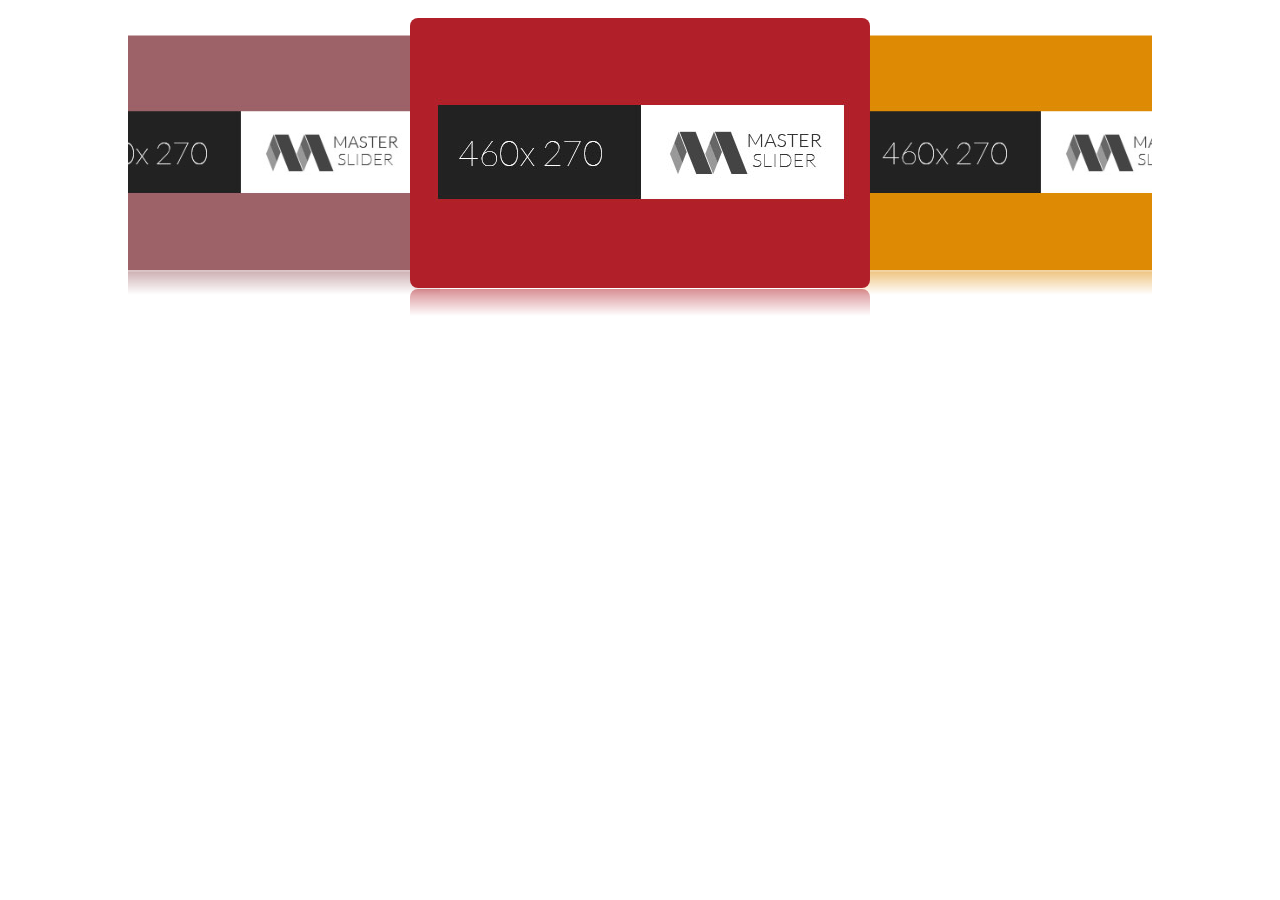
<file: slider-templates/carousel3d/wave-start.html>
<!DOCTYPE html>
<html lang="en">
	<head>
		<meta charset="utf-8" />

		<title>Master Slider Carousel 3D Template</title>	
		<meta http-equiv="X-UA-Compatible" content="IE=edge,chrome=1" />

		<!-- Base MasterSlider style sheet -->
		<link rel="stylesheet" href="../masterslider/style/masterslider.css" />
		
		<!-- Master Slider Skin -->
		<link href="../masterslider/skins/default/style.css" rel='stylesheet' type='text/css'>
		 
		<!-- MasterSlider Template Style -->
		<link href='style/ms-caro3d.css' rel='stylesheet' type='text/css'>
		
		<!-- jQuery -->
		<script src="../masterslider/jquery.min.js"></script>
		<script src="../masterslider/jquery.easing.min.js"></script>
		
		<!-- Master Slider -->
		<script src="../masterslider/masterslider.min.js"></script>
	</head>
		
	<body>

		<!-- template -->
		<div class="ms-caro3d-template ms-caro3d-wave">
				<!-- masterslider -->
				<div class="master-slider ms-skin-default" id="masterslider">
				    <div class="ms-slide">
				        <img src="../masterslider/style/blank.gif" data-src="img/1.jpg" alt="lorem ipsum dolor sit"/>  
				    </div>
				    <div class="ms-slide">
				        <img src="../masterslider/style/blank.gif" data-src="img/2.jpg" alt="lorem ipsum dolor sit"/>     
				    </div>
				    <div class="ms-slide">
				        <img src="../masterslider/style/blank.gif" data-src="img/3.jpg" alt="lorem ipsum dolor sit"/>    
				    </div>
				    <div class="ms-slide">
				        <img src="../masterslider/style/blank.gif" data-src="img/4.jpg" alt="lorem ipsum dolor sit"/>       
				    </div>
				    <div class="ms-slide">
				        <img src="../masterslider/style/blank.gif" data-src="img/5.jpg" alt="lorem ipsum dolor sit"/>  
				    </div>
				    <div class="ms-slide">
				        <img src="../masterslider/style/blank.gif" data-src="img/6.jpg" alt="lorem ipsum dolor sit"/>        
				    </div>
				    <div class="ms-slide">
				        <img src="../masterslider/style/blank.gif" data-src="img/7.jpg" alt="lorem ipsum dolor sit"/>  
				    </div>
				</div>
				<!-- end of masterslider -->
		</div>
		<!-- end of template -->

	</body>
	
	<script type="text/javascript">		
	
		var slider = new MasterSlider();

		slider.control('arrows');	

		slider.setup('masterslider' , {
			width:460,
			height:270,
			space:0,
			loop:true,
			view:'wave',
			layout:'partialview'
		});

	</script>
</html>
</file>
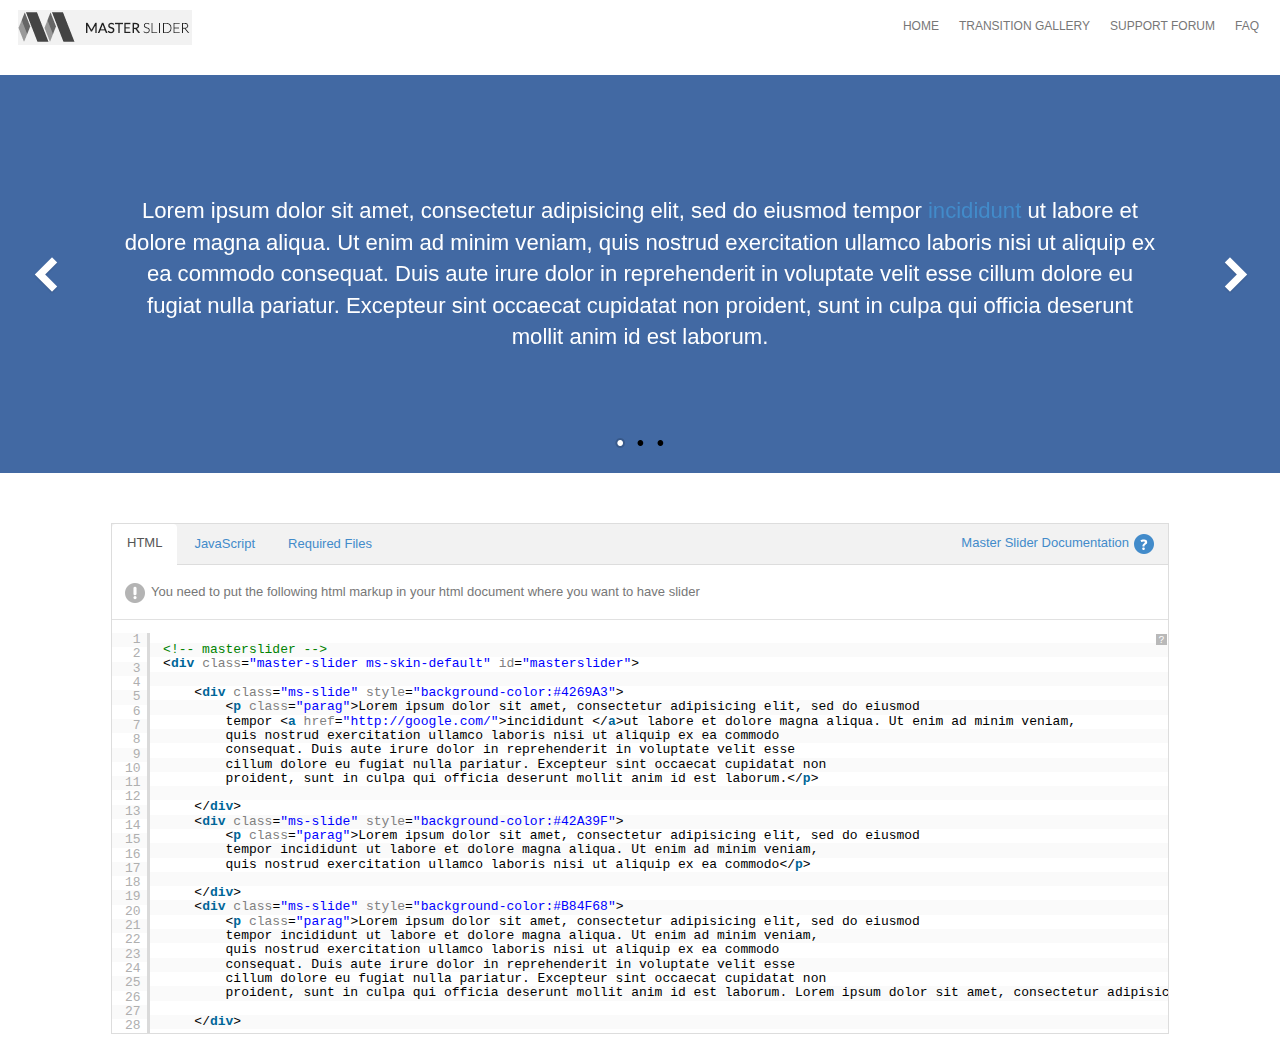
<file: slider-templates/content slider (new)/demo.html>
<!DOCTYPE html>
<html lang="en">
	<head>
		<meta charset="utf-8" />

		<title>Master Slider AutoHeight Template</title>	
		<meta http-equiv="X-UA-Compatible" content="IE=edge,chrome=1" />

		<!-- bootstrap style sheet -->
		<link rel="stylesheet" href="../assets/css/bootstrap.min.css" />
		
		<!-- syntaxHilighter style sheet -->
		<link rel="stylesheet" type="text/css" href="../assets/syntax-highlighter/styles/shCore.css" media="all">
		<link rel="stylesheet" type="text/css" href="../assets/syntax-highlighter/styles/shThemeDefault.css" media="all">
		
		<!-- main style -->
		<link rel="stylesheet" type="text/css" href="../assets/css/style.css" media="all">
		
		<!-- Base MasterSlider style sheet -->
		<link rel="stylesheet" href="../masterslider/style/masterslider.css" />
		
		<!-- Master Slider Skin -->
		<link href="../masterslider/skins/default/style.css" rel='stylesheet' type='text/css'>
		 
		<!-- MasterSlider Template Style -->
		<link href='style/ms-content-slider.css' rel='stylesheet' type='text/css'>
			
		<!-- jQuery -->
		<script src="../masterslider/jquery.min.js"></script>
		<script src="../masterslider/jquery.easing.min.js"></script>
		
		<!-- Master Slider -->
		<script src="../masterslider/masterslider.min.js"></script>
		
		<!-- Tabs -->
		<script src="../assets/js/tab.js"></script>
		<script src="../assets/syntax-highlighter/scripts/shCore.js"></script>
		<script src="../assets/syntax-highlighter/scripts/shBrushXml.js"></script>
		<script src="../assets/syntax-highlighter/scripts/shBrushCss.js"></script>
		<script src="../assets/syntax-highlighter/scripts/shBrushJScript.js"></script>
		
	</head>
		
	<body>
		<!-- header -->
		<header class="header">
			<img src="../assets/css/img/ms-logo.gif" class="logo"/>
			<nav class="navbar mainnav" >
				<ul class="nav">
					<li><a href="http://www.masterslider.com/">HOME</a></li>
					<li><a href="http://www.masterslider.com/transition-gallery/">TRANSITION GALLERY</a></li>
					<li><a href="http://support.averta.net/envato/support/master-slider/">SUPPORT FORUM</a></li>
					<li><a href="http://support.averta.net/envato/faq/master-slider/">FAQ</a></li>
				</ul>
			</nav>
		</header>
		<!-- end of header -->

		<!-- masterslider -->
		<div class="master-slider ms-skin-default" id="masterslider">
			
			<div class="ms-slide" style="background-color:#4269A3">
				<p class="parag">Lorem ipsum dolor sit amet, consectetur adipisicing elit, sed do eiusmod
				tempor <a href="http://google.com/">incididunt </a>ut labore et dolore magna aliqua. Ut enim ad minim veniam,
				quis nostrud exercitation ullamco laboris nisi ut aliquip ex ea commodo
				consequat. Duis aute irure dolor in reprehenderit in voluptate velit esse
				cillum dolore eu fugiat nulla pariatur. Excepteur sint occaecat cupidatat non
				proident, sunt in culpa qui officia deserunt mollit anim id est laborum.</p>
				
			</div>
			<div class="ms-slide" style="background-color:#42A39F">
				<p class="parag">Lorem ipsum dolor sit amet, consectetur adipisicing elit, sed do eiusmod
				tempor incididunt ut labore et dolore magna aliqua. Ut enim ad minim veniam,
				quis nostrud exercitation ullamco laboris nisi ut aliquip ex ea commodo</p>
				
			</div>
			<div class="ms-slide" style="background-color:#B84F68">
				<p class="parag">Lorem ipsum dolor sit amet, consectetur adipisicing elit, sed do eiusmod
				tempor incididunt ut labore et dolore magna aliqua. Ut enim ad minim veniam,
				quis nostrud exercitation ullamco laboris nisi ut aliquip ex ea commodo
				consequat. Duis aute irure dolor in reprehenderit in voluptate velit esse
				cillum dolore eu fugiat nulla pariatur. Excepteur sint occaecat cupidatat non
				proident, sunt in culpa qui officia deserunt mollit anim id est laborum. Lorem ipsum dolor sit amet, consectetur adipisicing elit</p>
					
			</div>

		</div>
		<!-- end of masterslider -->

				<div class="hilight-wrapper">
					<!-- Nav tabs -->
					<ul class="nav nav-tabs">
					  <li class="active"><a  href="#html" data-toggle="tab">HTML</a></li>
					  <li><a href="#java-script" data-toggle="tab">JavaScript</a></li>
					  <li><a href="#requierd-files" data-toggle="tab">Required Files</a></li>
					  <a class="ms-doc-link" target="_blank"  href="http://www.masterslider.com/doc/">Master Slider Documentation</a>
					</ul>

					<!-- Tab panes -->

					<div class="tab-content">
					 	<div class="tab-pane fade in active" id="html">
					 		<div class="html-describe">You need to put the following html markup in your html document where you want to have slider </div>
					 		<pre class="brush: html">
		<!-- masterslider -->
		<div class="master-slider ms-skin-default" id="masterslider">
			
			<div class="ms-slide" style="background-color:#4269A3">
				<p class="parag">Lorem ipsum dolor sit amet, consectetur adipisicing elit, sed do eiusmod
				tempor <a href="http://google.com/">incididunt </a>ut labore et dolore magna aliqua. Ut enim ad minim veniam,
				quis nostrud exercitation ullamco laboris nisi ut aliquip ex ea commodo
				consequat. Duis aute irure dolor in reprehenderit in voluptate velit esse
				cillum dolore eu fugiat nulla pariatur. Excepteur sint occaecat cupidatat non
				proident, sunt in culpa qui officia deserunt mollit anim id est laborum.</p>
				
			</div>
			<div class="ms-slide" style="background-color:#42A39F">
				<p class="parag">Lorem ipsum dolor sit amet, consectetur adipisicing elit, sed do eiusmod
				tempor incididunt ut labore et dolore magna aliqua. Ut enim ad minim veniam,
				quis nostrud exercitation ullamco laboris nisi ut aliquip ex ea commodo</p>
				
			</div>
			<div class="ms-slide" style="background-color:#B84F68">
				<p class="parag">Lorem ipsum dolor sit amet, consectetur adipisicing elit, sed do eiusmod
				tempor incididunt ut labore et dolore magna aliqua. Ut enim ad minim veniam,
				quis nostrud exercitation ullamco laboris nisi ut aliquip ex ea commodo
				consequat. Duis aute irure dolor in reprehenderit in voluptate velit esse
				cillum dolore eu fugiat nulla pariatur. Excepteur sint occaecat cupidatat non
				proident, sunt in culpa qui officia deserunt mollit anim id est laborum. Lorem ipsum dolor sit amet, consectetur adipisicing elit</p>
					
			</div>

		</div>
		<!-- end of masterslider -->
					 	</div>
					  	<div class="tab-pane fade" id="java-script">
					  		<div class="html-describe">You need to put the following scripts just before the &lt; &#8260; body&gt; </div>
					  		<pre class="brush: js">
	&lt;script type="text/javascript"&gt;
			
		var slider = new MasterSlider();

		slider.control("arrows", {autohide:false});
		slider.control("bullets", {autohide:false});
		
		slider.setup("masterslider", {
			width:1000,
			height:10,
			centerControls:false,
		  	space:5,
		  	layout:"fillwidth",
		  	autoHeight:true,
		 	loop:true
		});

	&lt;/script&gt;
							</pre>
					  	</div>
						<div class="tab-pane fade" id="requierd-files">
							<div class="html-describe">You need to import the following files  </div>
							<pre class="brush: html">
		&lt;!-- Base MasterSlider style sheet -->
		&lt;link rel=&quot;stylesheet&quot; href=&quot;../masterslider/style/masterslider.css&quot; />
		
		&lt;!-- Master Slider Skin -->
		&lt;link href=&quot;../masterslider/skins/default/style.css&quot; rel='stylesheet' type='text/css'>
		 
		&lt;!-- MasterSlider Template Style -->
		&lt;link href='style/ms-content-slider.css' rel='stylesheet' type='text/css'>
		
		&lt;!-- jQuery -->
		&lt;script src=&quot;../masterslider/jquery.min.js&quot;>&lt;/script>
		&lt;script src=&quot;../masterslider/jquery.easing.min.js&quot;>&lt;/script>
		
		&lt;!-- Master Slider -->
		&lt;script src=&quot;../masterslider/masterslider.min.js&quot;>&lt;/script>
							</pre>
						</div>
					
					</div>
					<!-- end of Tab panes -->
	</div>	
	<!-- end of syntaxHylight wrapper -->
	
	</body>
	
	<script type="text/javascript">		

			
		var slider = new MasterSlider();

		slider.control("arrows", {autohide:false});
		slider.control("bullets", {autohide:false});
		
		slider.setup("masterslider", {
			width:1000,
			height:10,
			centerControls:false,
		  	space:5,
		  	layout:"fillwidth",
		  	autoHeight:true,
		 	loop:true
		});

			
		$('#myTab a').click(function (e) {
		  e.preventDefault()
		  $(this).tab('show')
		})

		SyntaxHighlighter.all()
	</script>
</html>
</file>
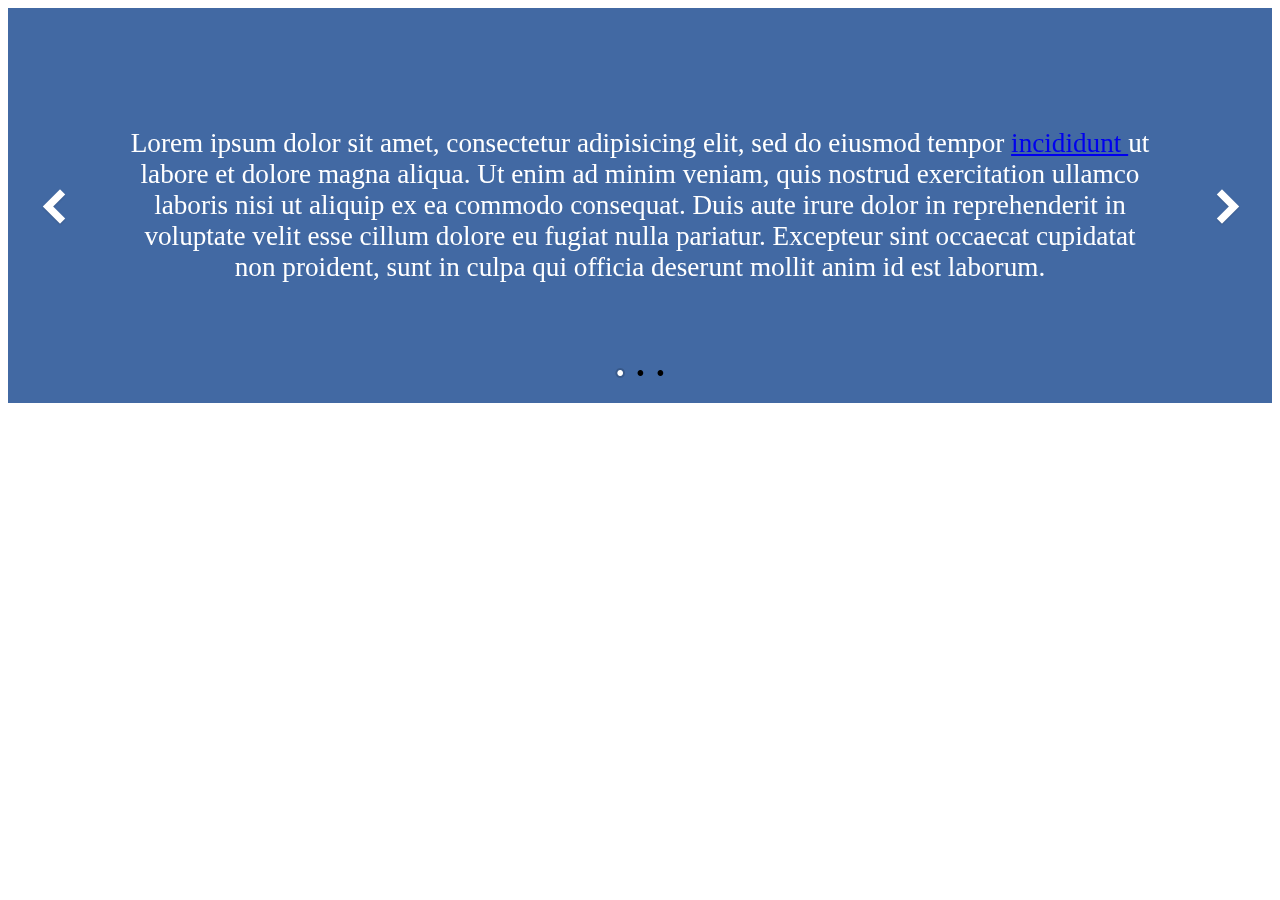
<file: slider-templates/content slider (new)/start.html>
<!DOCTYPE html>
<html lang="en">
	<head>
		<meta charset="utf-8" />

		<title>Master Slider AutoHeight Template</title>	
		<meta http-equiv="X-UA-Compatible" content="IE=edge,chrome=1" />

		<!-- Base MasterSlider style sheet -->
		<link rel="stylesheet" href="../masterslider/style/masterslider.css" />
		
		<!-- Master Slider Skin -->
		<link href="../masterslider/skins/default/style.css" rel='stylesheet' type='text/css'>
		 
		<!-- MasterSlider Template Style -->
		<link href='style/ms-content-slider.css' rel='stylesheet' type='text/css'>
			
		<!-- jQuery -->
		<script src="../masterslider/jquery.min.js"></script>
		<script src="../masterslider/jquery.easing.min.js"></script>
		
		<!-- Master Slider -->
		<script src="../masterslider/masterslider.min.js"></script>
		
	</head>
		
	<body>
		<!-- masterslider -->
		<div class="master-slider ms-skin-default" id="masterslider">
			
			<div class="ms-slide" style="background-color:#4269A3">
				<p class="parag">Lorem ipsum dolor sit amet, consectetur adipisicing elit, sed do eiusmod
				tempor <a href="http://google.com/">incididunt </a>ut labore et dolore magna aliqua. Ut enim ad minim veniam,
				quis nostrud exercitation ullamco laboris nisi ut aliquip ex ea commodo
				consequat. Duis aute irure dolor in reprehenderit in voluptate velit esse
				cillum dolore eu fugiat nulla pariatur. Excepteur sint occaecat cupidatat non
				proident, sunt in culpa qui officia deserunt mollit anim id est laborum.</p>
				
			</div>
			<div class="ms-slide" style="background-color:#42A39F">
				<p class="parag">Lorem ipsum dolor sit amet, consectetur adipisicing elit, sed do eiusmod
				tempor incididunt ut labore et dolore magna aliqua. Ut enim ad minim veniam,
				quis nostrud exercitation ullamco laboris nisi ut aliquip ex ea commodo</p>
				
			</div>
			<div class="ms-slide" style="background-color:#B84F68">
				<p class="parag">Lorem ipsum dolor sit amet, consectetur adipisicing elit, sed do eiusmod
				tempor incididunt ut labore et dolore magna aliqua. Ut enim ad minim veniam,
				quis nostrud exercitation ullamco laboris nisi ut aliquip ex ea commodo
				consequat. Duis aute irure dolor in reprehenderit in voluptate velit esse
				cillum dolore eu fugiat nulla pariatur. Excepteur sint occaecat cupidatat non
				proident, sunt in culpa qui officia deserunt mollit anim id est laborum. Lorem ipsum dolor sit amet, consectetur adipisicing elit</p>
					
			</div>

		</div>
		<!-- end of masterslider -->
	</body>
	
	<script type="text/javascript">		

			
		var slider = new MasterSlider();

		slider.control("arrows", {autohide:false});
		slider.control("bullets", {autohide:false});
		
		slider.setup("masterslider", {
			width:1000,
			height:10,
			centerControls:false,
		  	space:5,
		  	layout:"fillwidth",
		  	autoHeight:true,
		 	loop:true
		});

	</script>
</html>
</file>
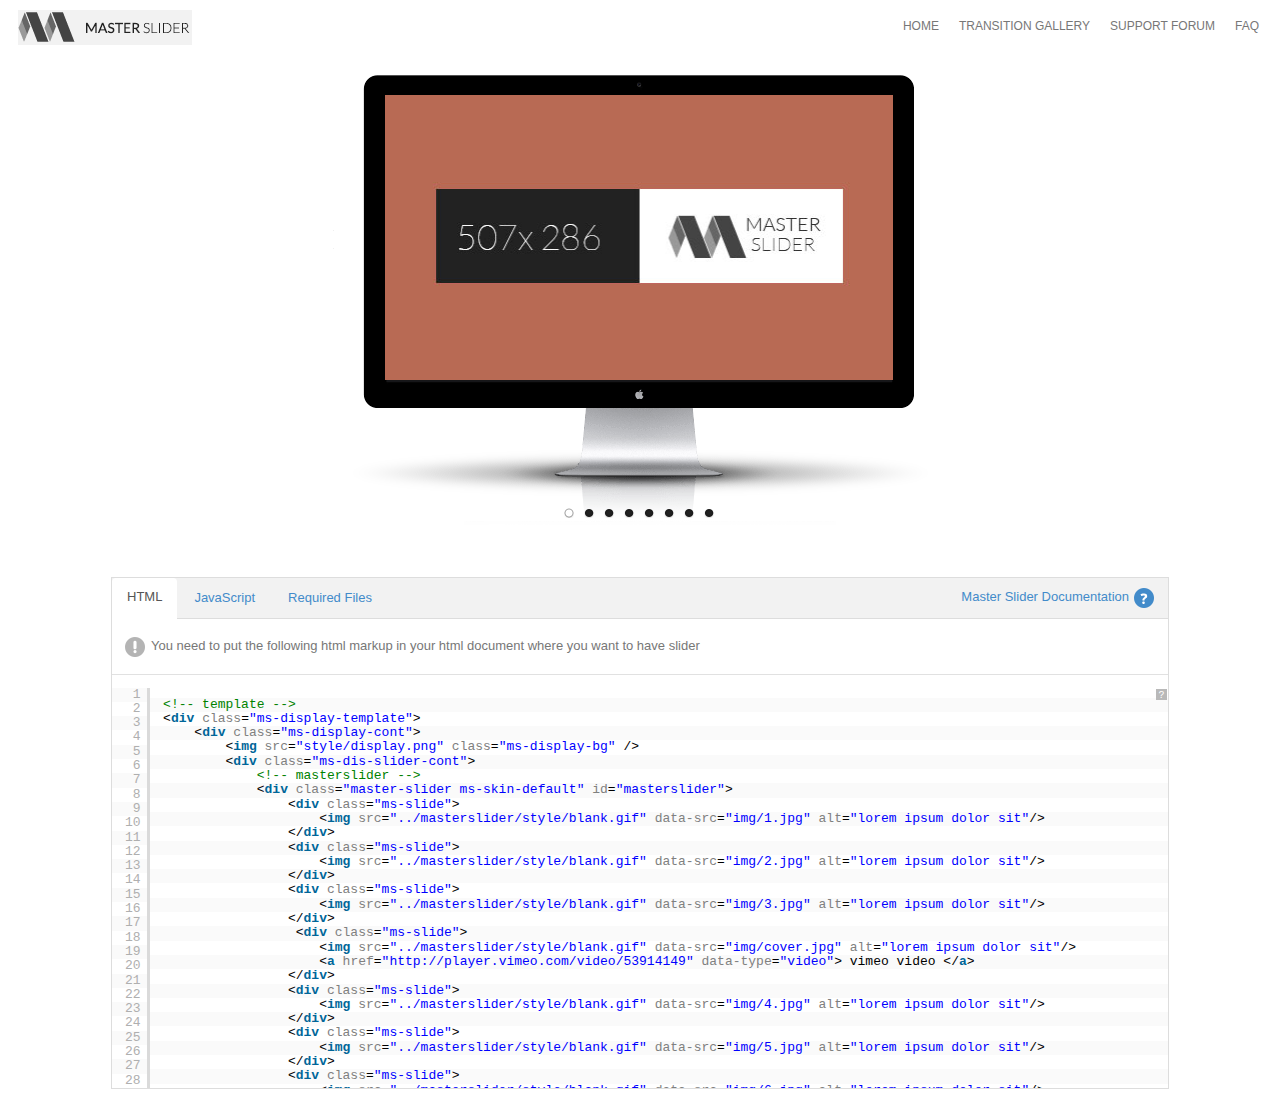
<file: slider-templates/display/display-demo.html>
<!DOCTYPE html>
<html lang="en">
	<head>
		<meta charset="utf-8" />

		<title>Master Slider Display Template</title>	
		<meta http-equiv="X-UA-Compatible" content="IE=edge,chrome=1" />

		<!-- bootstrap style sheet -->
		<link rel="stylesheet" href="../assets/css/bootstrap.min.css" />
		
		<!-- syntaxHilighter style sheet -->
		<link rel="stylesheet" type="text/css" href="../assets/syntax-highlighter/styles/shCore.css" media="all">
		<link rel="stylesheet" type="text/css" href="../assets/syntax-highlighter/styles/shThemeDefault.css" media="all">

		<!-- main style -->
		<link rel="stylesheet" type="text/css" href="../assets/css/style.css" media="all">
		
		<!-- Base MasterSlider style sheet -->
		<link rel="stylesheet" href="../masterslider/style/masterslider.css" />
		 
		 <!-- Master Slider Skin -->
		<link href="../masterslider/skins/default/style.css" rel='stylesheet' type='text/css'>
		 
		<!-- MasterSlider Template Style -->
		<link href='style/ms-display-style.css' rel='stylesheet' type='text/css'>
		
		<!-- jQuery -->
		<script src="../masterslider/jquery.min.js"></script>
		<script src="../masterslider/jquery.easing.min.js"></script>
		
		<!-- Master Slider -->
		<script src="../masterslider/masterslider.min.js"></script>

		<!-- Tabs -->
		<script src="../assets/js/tab.js"></script>
		<script src="../assets/syntax-highlighter/scripts/shCore.js"></script>
		<script src="../assets/syntax-highlighter/scripts/shBrushXml.js"></script>
		<script src="../assets/syntax-highlighter/scripts/shBrushCss.js"></script>
		<script src="../assets/syntax-highlighter/scripts/shBrushJScript.js"></script>

		<style type="text/css">
			*, :before, :after {
				-webkit-box-sizing: content-box;
				-moz-box-sizing: content-box;
				box-sizing: content-box;
			}
		</style>

	</head>
		
	<body>

	<!-- header -->
		<header class="header">
			<img src="../assets/css/img/ms-logo.gif" class="logo"/>
			<nav class="navbar mainnav" >
				<ul class="nav">
					<li><a href="http://www.masterslider.com/">HOME</a></li>
					<li><a href="http://www.masterslider.com/transition-gallery/">TRANSITION GALLERY</a></li>
					<li><a href="http://support.averta.net/envato/support/master-slider/">SUPPORT FORUM</a></li>
					<li><a href="http://support.averta.net/envato/faq/master-slider/">FAQ</a></li>
				</ul>
			</nav>
		</header>
	<!-- end of header -->
		
	<!-- template -->
	<div class="ms-display-template">
		<div class="ms-display-cont">
			<img src="style/display.png" class="ms-display-bg" />
			<div class="ms-dis-slider-cont">
				<!-- masterslider -->
				<div class="master-slider ms-skin-default" id="masterslider">
				    <div class="ms-slide">
				        <img src="../masterslider/style/blank.gif" data-src="img/1.jpg" alt="lorem ipsum dolor sit"/>  
				    </div>
				    <div class="ms-slide">
				        <img src="../masterslider/style/blank.gif" data-src="img/2.jpg" alt="lorem ipsum dolor sit"/>     
				    </div>
				    <div class="ms-slide">
				        <img src="../masterslider/style/blank.gif" data-src="img/3.jpg" alt="lorem ipsum dolor sit"/>       
				    </div>
					 <div class="ms-slide">
				        <img src="../masterslider/style/blank.gif" data-src="img/cover.jpg" alt="lorem ipsum dolor sit"/>     
						<a href="http://player.vimeo.com/video/53914149" data-type="video"> vimeo video </a>
				    </div>
				    <div class="ms-slide">
				        <img src="../masterslider/style/blank.gif" data-src="img/4.jpg" alt="lorem ipsum dolor sit"/>      
				    </div>
				    <div class="ms-slide">
				        <img src="../masterslider/style/blank.gif" data-src="img/5.jpg" alt="lorem ipsum dolor sit"/>         
				    </div>
				    <div class="ms-slide">
				        <img src="../masterslider/style/blank.gif" data-src="img/6.jpg" alt="lorem ipsum dolor sit"/>    
				    </div>
				    <div class="ms-slide">
				        <img src="../masterslider/style/blank.gif" data-src="img/7.jpg" alt="lorem ipsum dolor sit"/>  
				    </div>
				</div>
				<!-- end of masterslider -->
			</div>
		</div>
	</div>
	<!-- end of template -->

	<div class="hilight-wrapper">
					<!-- Nav tabs -->
					<ul class="nav nav-tabs">
					  <li class="active"><a  href="#html" data-toggle="tab">HTML</a></li>
					  <li><a href="#java-script" data-toggle="tab">JavaScript</a></li>
					  <li><a href="#requierd-files" data-toggle="tab">Required Files</a></li>
					  <a class="ms-doc-link" target="_blank"  href="http://www.masterslider.com/doc/">Master Slider Documentation</a>
					</ul>

					<!-- Tab panes -->

					<div class="tab-content">
					 	<div class="tab-pane fade in active" id="html">
					 		<div class="html-describe">You need to put the following html markup in your html document where you want to have slider </div>
					 		<pre class="brush: html">
	&lt;!-- template -->
	&lt;div class="ms-display-template">
		&lt;div class="ms-display-cont">
			&lt;img src="style/display.png" class="ms-display-bg" />
			&lt;div class="ms-dis-slider-cont">
				&lt;!-- masterslider -->
				&lt;div class="master-slider ms-skin-default" id="masterslider">
				    &lt;div class="ms-slide">
				        &lt;img src="../masterslider/style/blank.gif" data-src="img/1.jpg" alt="lorem ipsum dolor sit"/>  
				    &lt;/div>
				    &lt;div class="ms-slide">
				        &lt;img src="../masterslider/style/blank.gif" data-src="img/2.jpg" alt="lorem ipsum dolor sit"/>     
				    &lt;/div>
				    &lt;div class="ms-slide">
				        &lt;img src="../masterslider/style/blank.gif" data-src="img/3.jpg" alt="lorem ipsum dolor sit"/>       
				    &lt;/div>
					 &lt;div class="ms-slide">
				        &lt;img src="../masterslider/style/blank.gif" data-src="img/cover.jpg" alt="lorem ipsum dolor sit"/>     
						&lt;a href="http://player.vimeo.com/video/53914149" data-type="video"> vimeo video &lt;/a>
				    &lt;/div>
				    &lt;div class="ms-slide">
				        &lt;img src="../masterslider/style/blank.gif" data-src="img/4.jpg" alt="lorem ipsum dolor sit"/>      
				    &lt;/div>
				    &lt;div class="ms-slide">
				        &lt;img src="../masterslider/style/blank.gif" data-src="img/5.jpg" alt="lorem ipsum dolor sit"/>         
				    &lt;/div>
				    &lt;div class="ms-slide">
				        &lt;img src="../masterslider/style/blank.gif" data-src="img/6.jpg" alt="lorem ipsum dolor sit"/>    
				    &lt;/div>
				    &lt;div class="ms-slide">
				        &lt;img src="../masterslider/style/blank.gif" data-src="img/7.jpg" alt="lorem ipsum dolor sit"/>  
				    &lt;/div>
				&lt;/div>
				&lt;!-- end of masterslider -->
			&lt;/div>
		&lt;/div>
	&lt;/div>
	&lt;!-- end of template -->
							</pre>

					 	</div>
					  	<div class="tab-pane fade" id="java-script">
					  		<div class="html-describe">You need to put the following scripts just before the &lt; &#8260; body&gt; </div>
					  		<pre class="brush: js">
	&lt;script type="text/javascript">		
	
		var slider = new MasterSlider();
		slider.setup('masterslider' , {
			width:507,
			height:286,
			speed:20,
			preload:0,
			space:2,
			view:'flow'
		});
		slider.control('arrows');	
		slider.control('bullets',{autohide:false});
			
	&lt;/script>
							</pre>
					  	</div>
						<div class="tab-pane fade" id="requierd-files">
							<div class="html-describe">You need to import the following files  </div>
							<pre class="brush: html">
	
		&lt;!-- Base MasterSlider style sheet -->
		&lt;link rel="stylesheet" href="../masterslider/style/masterslider.css" />
		 
		 &lt;!-- Master Slider Skin -->
		&lt;link href="../masterslider/skins/default/style.css" rel='stylesheet' type='text/css'>
		 
		&lt;!-- MasterSlider Template Style -->
		&lt;link href='style/ms-display-style.css' rel='stylesheet' type='text/css'>
		
		&lt;!-- jQuery -->
		&lt;script src="../masterslider/jquery.min.js">&lt;/script>
		&lt;script src="../masterslider/jquery.easing.min.js">&lt;/script>
		
		&lt;!-- Master Slider -->
		&lt;script src="../masterslider/masterslider.min.js">&lt;/script>
							</pre>
						</div>
					
					</div>
					<!-- end of Tab panes -->
	</div>	
	<!-- end of syntaxHylight wrapper -->
	
	</body>
	
	<script type="text/javascript">		
	
		var slider = new MasterSlider();
		slider.setup('masterslider' , {
			width:509,
			height:286,
			speed:20,
			preload:0,
			space:2,
			view:'flow'
		});
		slider.control('arrows');	
		slider.control('bullets',{autohide:false});

		$('#myTab a').click(function (e) {
		  e.preventDefault()
		  $(this).tab('show')
		});

		SyntaxHighlighter.all();
			
	</script>
</html>
</file>
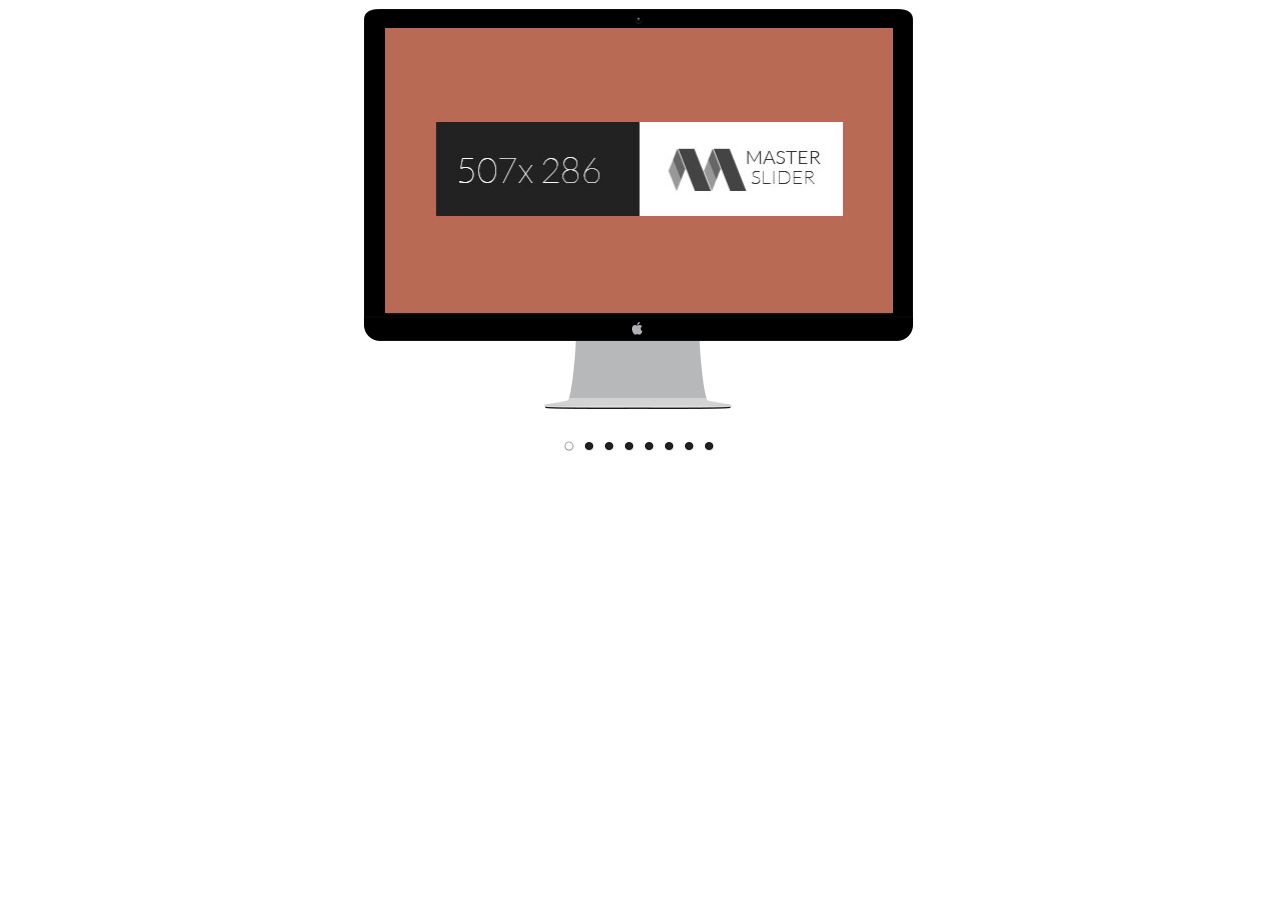
<file: slider-templates/display/display-flat-start.html>
<!DOCTYPE html>
<html lang="en">
	<head>
		<meta charset="utf-8" />

		<title>Master Slider Display Template</title>	
		<meta http-equiv="X-UA-Compatible" content="IE=edge,chrome=1" />

		<!-- Base MasterSlider style sheet -->
		<link rel="stylesheet" href="../masterslider/style/masterslider.css" />
		 
		 <!-- Master Slider Skin -->
		<link href="../masterslider/skins/default/style.css" rel='stylesheet' type='text/css'>
		 
		<!-- MasterSlider Template Style -->
		<link href='style/ms-display-style.css' rel='stylesheet' type='text/css'>
		
		<!-- jQuery -->
		<script src="../masterslider/jquery.min.js"></script>
		<script src="../masterslider/jquery.easing.min.js"></script>
		
		<!-- Master Slider -->
		<script src="../masterslider/masterslider.min.js"></script>

	</head>
		
	<body>

	<!-- template -->
	<div class="ms-display-template">
		<div class="ms-display-cont">
			<img src="style/flat-display.png" class="ms-display-bg" />
			<div class="ms-dis-slider-cont">
				<!-- masterslider -->
				<div class="master-slider ms-skin-default" id="masterslider">
				    <div class="ms-slide">
				        <img src="../masterslider/style/blank.gif" data-src="img/1.jpg" alt="lorem ipsum dolor sit"/>  
				    </div>
				    <div class="ms-slide">
				        <img src="../masterslider/style/blank.gif" data-src="img/2.jpg" alt="lorem ipsum dolor sit"/>     
				    </div>
				    <div class="ms-slide">
				        <img src="../masterslider/style/blank.gif" data-src="img/3.jpg" alt="lorem ipsum dolor sit"/>       
				    </div>
					 <div class="ms-slide">
				        <img src="../masterslider/style/blank.gif" data-src="img/cover.jpg" alt="lorem ipsum dolor sit"/>     
						<a href="http://player.vimeo.com/video/53914149" data-type="video"> vimeo video </a>
				    </div>
				    <div class="ms-slide">
				        <img src="../masterslider/style/blank.gif" data-src="img/4.jpg" alt="lorem ipsum dolor sit"/>      
				    </div>
				    <div class="ms-slide">
				        <img src="../masterslider/style/blank.gif" data-src="img/5.jpg" alt="lorem ipsum dolor sit"/>         
				    </div>
				    <div class="ms-slide">
				        <img src="../masterslider/style/blank.gif" data-src="img/6.jpg" alt="lorem ipsum dolor sit"/>    
				    </div>
				    <div class="ms-slide">
				        <img src="../masterslider/style/blank.gif" data-src="img/7.jpg" alt="lorem ipsum dolor sit"/>  
				    </div>
				</div>
				<!-- end of masterslider -->
			</div>
		</div>
	</div>
	<!-- end of template -->

	</body>
	
	<script type="text/javascript">		
	
		var slider = new MasterSlider();
		slider.setup('masterslider' , {
			width:509,
			height:286,
			speed:20,
			preload:0,
			space:2,
			view:'flow'
		});
		slider.control('arrows');	
		slider.control('bullets',{autohide:false});

	</script>
</html>
</file>
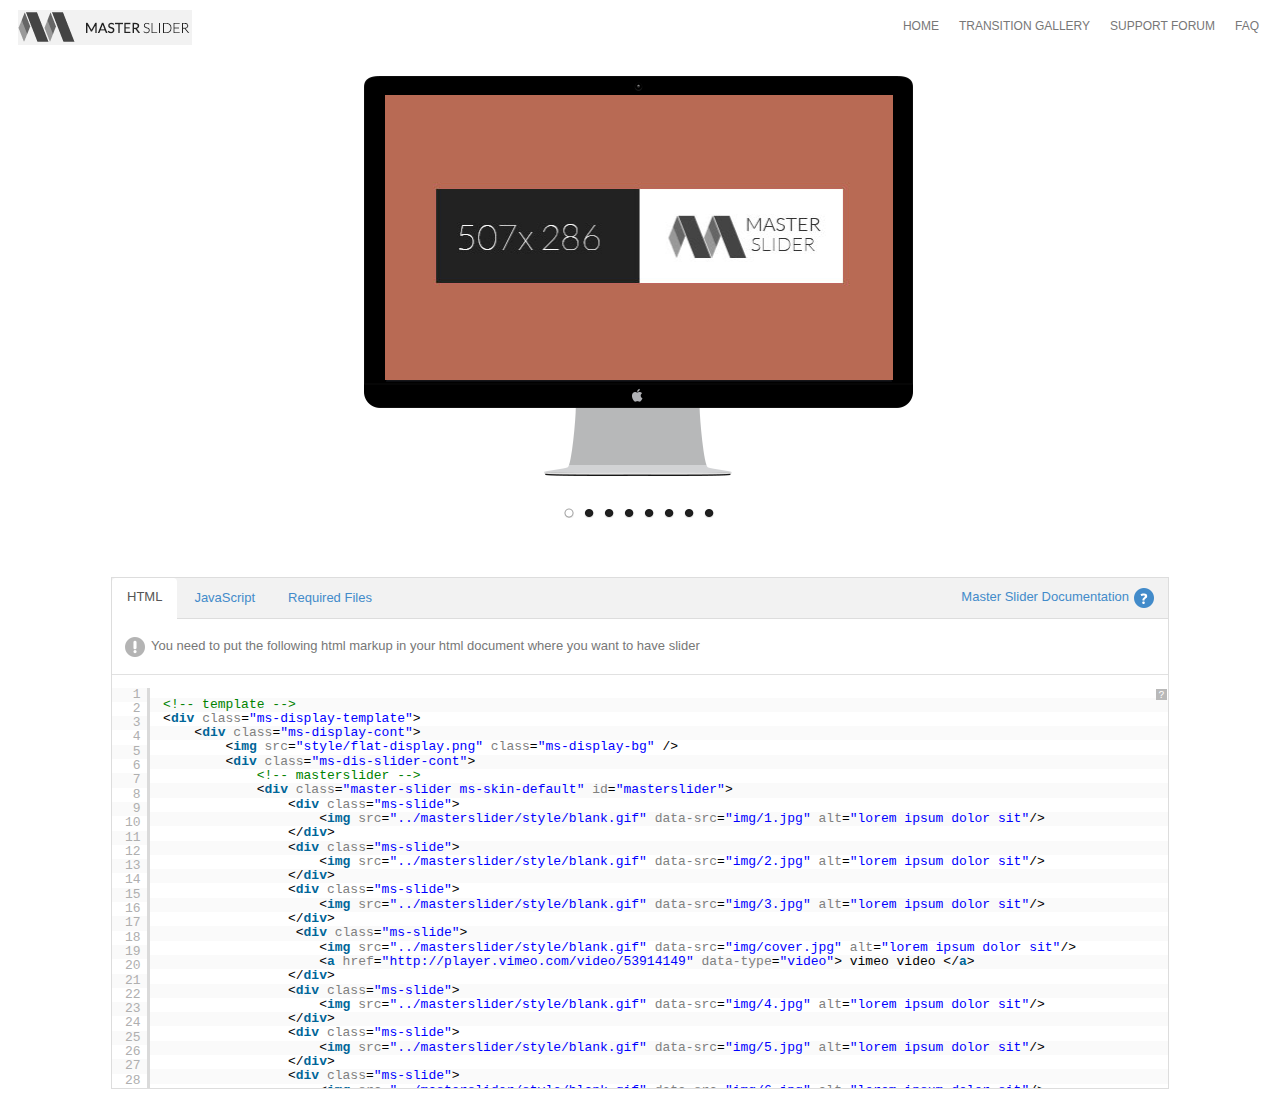
<file: slider-templates/display/display-flat.html>
<!DOCTYPE html>
<html lang="en">
	<head>
		<meta charset="utf-8" />

		<title>Master Slider Display Template</title>	
		<meta http-equiv="X-UA-Compatible" content="IE=edge,chrome=1" />

		<!-- bootstrap style sheet -->
		<link rel="stylesheet" href="../assets/css/bootstrap.min.css" />
		
		<!-- syntaxHilighter style sheet -->
		<link rel="stylesheet" type="text/css" href="../assets/syntax-highlighter/styles/shCore.css" media="all">
		<link rel="stylesheet" type="text/css" href="../assets/syntax-highlighter/styles/shThemeDefault.css" media="all">

		<!-- main style -->
		<link rel="stylesheet" type="text/css" href="../assets/css/style.css" media="all">
		
		<!-- Base MasterSlider style sheet -->
		<link rel="stylesheet" href="../masterslider/style/masterslider.css" />
		 
		 <!-- Master Slider Skin -->
		<link href="../masterslider/skins/default/style.css" rel='stylesheet' type='text/css'>
		 
		<!-- MasterSlider Template Style -->
		<link href='style/ms-display-style.css' rel='stylesheet' type='text/css'>
		
		<!-- jQuery -->
		<script src="../masterslider/jquery.min.js"></script>
		<script src="../masterslider/jquery.easing.min.js"></script>
		
		<!-- Master Slider -->
		<script src="../masterslider/masterslider.min.js"></script>

		<!-- Tabs -->
		<script src="../assets/js/tab.js"></script>
		<script src="../assets/syntax-highlighter/scripts/shCore.js"></script>
		<script src="../assets/syntax-highlighter/scripts/shBrushXml.js"></script>
		<script src="../assets/syntax-highlighter/scripts/shBrushCss.js"></script>
		<script src="../assets/syntax-highlighter/scripts/shBrushJScript.js"></script>

		<style type="text/css">
			*, :before, :after {
				-webkit-box-sizing: content-box;
				-moz-box-sizing: content-box;
				box-sizing: content-box;
			}
		</style>

	</head>
		
	<body>

	<!-- header -->
		<header class="header">
			<img src="../assets/css/img/ms-logo.gif" class="logo"/>
			<nav class="navbar mainnav" >
				<ul class="nav">
					<li><a href="http://www.masterslider.com/">HOME</a></li>
					<li><a href="http://www.masterslider.com/transition-gallery/">TRANSITION GALLERY</a></li>
					<li><a href="http://support.averta.net/envato/support/master-slider/">SUPPORT FORUM</a></li>
					<li><a href="http://support.averta.net/envato/faq/master-slider/">FAQ</a></li>
				</ul>
			</nav>
		</header>
	<!-- end of header -->
		
	<!-- template -->
	<div class="ms-display-template">
		<div class="ms-display-cont">
			<img src="style/flat-display.png" class="ms-display-bg" />
			<div class="ms-dis-slider-cont">
				<!-- masterslider -->
				<div class="master-slider ms-skin-default" id="masterslider">
				    <div class="ms-slide">
				        <img src="../masterslider/style/blank.gif" data-src="img/1.jpg" alt="lorem ipsum dolor sit"/>  
				    </div>
				    <div class="ms-slide">
				        <img src="../masterslider/style/blank.gif" data-src="img/2.jpg" alt="lorem ipsum dolor sit"/>     
				    </div>
				    <div class="ms-slide">
				        <img src="../masterslider/style/blank.gif" data-src="img/3.jpg" alt="lorem ipsum dolor sit"/>       
				    </div>
					 <div class="ms-slide">
				        <img src="../masterslider/style/blank.gif" data-src="img/cover.jpg" alt="lorem ipsum dolor sit"/>     
						<a href="http://player.vimeo.com/video/53914149" data-type="video"> vimeo video </a>
				    </div>
				    <div class="ms-slide">
				        <img src="../masterslider/style/blank.gif" data-src="img/4.jpg" alt="lorem ipsum dolor sit"/>      
				    </div>
				    <div class="ms-slide">
				        <img src="../masterslider/style/blank.gif" data-src="img/5.jpg" alt="lorem ipsum dolor sit"/>         
				    </div>
				    <div class="ms-slide">
				        <img src="../masterslider/style/blank.gif" data-src="img/6.jpg" alt="lorem ipsum dolor sit"/>    
				    </div>
				    <div class="ms-slide">
				        <img src="../masterslider/style/blank.gif" data-src="img/7.jpg" alt="lorem ipsum dolor sit"/>  
				    </div>
				</div>
				<!-- end of masterslider -->
			</div>
		</div>
	</div>
	<!-- end of template -->

	<div class="hilight-wrapper">
					<!-- Nav tabs -->
					<ul class="nav nav-tabs">
					  <li class="active"><a  href="#html" data-toggle="tab">HTML</a></li>
					  <li><a href="#java-script" data-toggle="tab">JavaScript</a></li>
					  <li><a href="#requierd-files" data-toggle="tab">Required Files</a></li>
					  <a class="ms-doc-link" target="_blank"  href="http://www.masterslider.com/doc/">Master Slider Documentation</a>
					</ul>

					<!-- Tab panes -->

					<div class="tab-content">
					 	<div class="tab-pane fade in active" id="html">
					 		<div class="html-describe">You need to put the following html markup in your html document where you want to have slider </div>
					 		<pre class="brush: html">
	&lt;!-- template -->
	&lt;div class="ms-display-template">
		&lt;div class="ms-display-cont">
			&lt;img src="style/flat-display.png" class="ms-display-bg" />
			&lt;div class="ms-dis-slider-cont">
				&lt;!-- masterslider -->
				&lt;div class="master-slider ms-skin-default" id="masterslider">
				    &lt;div class="ms-slide">
				        &lt;img src="../masterslider/style/blank.gif" data-src="img/1.jpg" alt="lorem ipsum dolor sit"/>  
				    &lt;/div>
				    &lt;div class="ms-slide">
				        &lt;img src="../masterslider/style/blank.gif" data-src="img/2.jpg" alt="lorem ipsum dolor sit"/>     
				    &lt;/div>
				    &lt;div class="ms-slide">
				        &lt;img src="../masterslider/style/blank.gif" data-src="img/3.jpg" alt="lorem ipsum dolor sit"/>       
				    &lt;/div>
					 &lt;div class="ms-slide">
				        &lt;img src="../masterslider/style/blank.gif" data-src="img/cover.jpg" alt="lorem ipsum dolor sit"/>     
						&lt;a href="http://player.vimeo.com/video/53914149" data-type="video"> vimeo video &lt;/a>
				    &lt;/div>
				    &lt;div class="ms-slide">
				        &lt;img src="../masterslider/style/blank.gif" data-src="img/4.jpg" alt="lorem ipsum dolor sit"/>      
				    &lt;/div>
				    &lt;div class="ms-slide">
				        &lt;img src="../masterslider/style/blank.gif" data-src="img/5.jpg" alt="lorem ipsum dolor sit"/>         
				    &lt;/div>
				    &lt;div class="ms-slide">
				        &lt;img src="../masterslider/style/blank.gif" data-src="img/6.jpg" alt="lorem ipsum dolor sit"/>    
				    &lt;/div>
				    &lt;div class="ms-slide">
				        &lt;img src="../masterslider/style/blank.gif" data-src="img/7.jpg" alt="lorem ipsum dolor sit"/>  
				    &lt;/div>
				&lt;/div>
				&lt;!-- end of masterslider -->
			&lt;/div>
		&lt;/div>
	&lt;/div>
	&lt;!-- end of template -->
							</pre>

					 	</div>
					  	<div class="tab-pane fade" id="java-script">
					  		<div class="html-describe">You need to put the following scripts just before the &lt; &#8260; body&gt; </div>
					  		<pre class="brush: js">
	&lt;script type="text/javascript">		
	
		var slider = new MasterSlider();
		slider.setup('masterslider' , {
			width:507,
			height:286,
			speed:20,
			preload:0,
			space:2,
			view:'flow'
		});
		slider.control('arrows');	
		slider.control('bullets',{autohide:false});
			
	&lt;/script>
							</pre>
					  	</div>
						<div class="tab-pane fade" id="requierd-files">
							<div class="html-describe">You need to import the following files  </div>
							<pre class="brush: html">
	
		&lt;!-- Base MasterSlider style sheet -->
		&lt;link rel="stylesheet" href="../masterslider/style/masterslider.css" />
		 
		 &lt;!-- Master Slider Skin -->
		&lt;link href="../masterslider/skins/default/style.css" rel='stylesheet' type='text/css'>
		 
		&lt;!-- MasterSlider Template Style -->
		&lt;link href='style/ms-display-style.css' rel='stylesheet' type='text/css'>
		
		&lt;!-- jQuery -->
		&lt;script src="../masterslider/jquery.min.js">&lt;/script>
		&lt;script src="../masterslider/jquery.easing.min.js">&lt;/script>
		
		&lt;!-- Master Slider -->
		&lt;script src="../masterslider/masterslider.min.js">&lt;/script>
							</pre>
						</div>
					
					</div>
					<!-- end of Tab panes -->
	</div>	
	<!-- end of syntaxHylight wrapper -->
	
	</body>
	
	<script type="text/javascript">		
	
		var slider = new MasterSlider();
		slider.setup('masterslider' , {
			width:509,
			height:286,
			speed:20,
			preload:0,
			space:2,
			view:'flow'
		});
		slider.control('arrows');	
		slider.control('bullets',{autohide:false});

		$('#myTab a').click(function (e) {
		  e.preventDefault()
		  $(this).tab('show')
		});

		SyntaxHighlighter.all();
			
	</script>
</html>
</file>
<file: documentation/syntax-highlighter/styles/shCore.css>
/**
 * SyntaxHighlighter
 * http://alexgorbatchev.com/SyntaxHighlighter
 *
 * SyntaxHighlighter is donationware. If you are using it, please donate.
 * http://alexgorbatchev.com/SyntaxHighlighter/donate.html
 *
 * @version
 * 3.0.83 (July 02 2010)
 * 
 * @copyright
 * Copyright (C) 2004-2010 Alex Gorbatchev.
 *
 * @license
 * Dual licensed under the MIT and GPL licenses.
 */
.syntaxhighlighter a,
.syntaxhighlighter div,
.syntaxhighlighter code,
.syntaxhighlighter table,
.syntaxhighlighter table td,
.syntaxhighlighter table tr,
.syntaxhighlighter table tbody,
.syntaxhighlighter table thead,
.syntaxhighlighter table caption,
.syntaxhighlighter textarea {
  -moz-border-radius: 0 0 0 0 !important;
  -webkit-border-radius: 0 0 0 0 !important;
  background: none !important;
  border: 0 !important;
  bottom: auto !important;
  float: none !important;
  height: auto !important;
  left: auto !important;
  line-height: 1.1em !important;
  margin: 0 !important;
  outline: 0 !important;
  overflow: visible !important;
  padding: 0 !important;
  position: static !important;
  right: auto !important;
  text-align: left !important;
  top: auto !important;
  vertical-align: baseline !important;
  width: auto !important;
  box-sizing: content-box !important;
  font-family: "Consolas", "Bitstream Vera Sans Mono", "Courier New", Courier, monospace !important;
  font-weight: normal !important;
  font-style: normal !important;
  font-size: 1em !important;
  min-height: inherit !important;
  min-height: auto !important;
}

.syntaxhighlighter {
  width: 100% !important;
  margin: 1em 0 1em 0 !important;
  position: relative !important;
  overflow: auto !important;
  font-size: 1em !important;
}
.syntaxhighlighter.source {
  overflow: hidden !important;
}
.syntaxhighlighter .bold {
  font-weight: bold !important;
}
.syntaxhighlighter .italic {
  font-style: italic !important;
}
.syntaxhighlighter .line {
  white-space: pre !important;
}
.syntaxhighlighter table {
  width: 100% !important;
}
.syntaxhighlighter table caption {
  text-align: left !important;
  padding: .5em 0 0.5em 1em !important;
}
.syntaxhighlighter table td.code {
  width: 100% !important;
}
.syntaxhighlighter table td.code .container {
  position: relative !important;
}
.syntaxhighlighter table td.code .container textarea {
  box-sizing: border-box !important;
  position: absolute !important;
  left: 0 !important;
  top: 0 !important;
  width: 100% !important;
  height: 100% !important;
  border: none !important;
  background: white !important;
  padding-left: 1em !important;
  overflow: hidden !important;
  white-space: pre !important;
}
.syntaxhighlighter table td.gutter .line {
  text-align: right !important;
  padding: 0 0.5em 0 1em !important;
}
.syntaxhighlighter table td.code .line {
  padding: 0 1em !important;
}
.syntaxhighlighter.nogutter td.code .container textarea, .syntaxhighlighter.nogutter td.code .line {
  padding-left: 0em !important;
}
.syntaxhighlighter.show {
  display: block !important;
}
.syntaxhighlighter.collapsed table {
  display: none !important;
}
.syntaxhighlighter.collapsed .toolbar {
  padding: 0.1em 0.8em 0em 0.8em !important;
  font-size: 1em !important;
  position: static !important;
  width: auto !important;
  height: auto !important;
}
.syntaxhighlighter.collapsed .toolbar span {
  display: inline !important;
  margin-right: 1em !important;
}
.syntaxhighlighter.collapsed .toolbar span a {
  padding: 0 !important;
  display: none !important;
}
.syntaxhighlighter.collapsed .toolbar span a.expandSource {
  display: inline !important;
}
.syntaxhighlighter .toolbar {
  position: absolute !important;
  right: 1px !important;
  top: 1px !important;
  width: 11px !important;
  height: 11px !important;
  font-size: 10px !important;
  z-index: 10 !important;
}
.syntaxhighlighter .toolbar span.title {
  display: inline !important;
}
.syntaxhighlighter .toolbar a {
  display: block !important;
  text-align: center !important;
  text-decoration: none !important;
  padding-top: 1px !important;
}
.syntaxhighlighter .toolbar a.expandSource {
  display: none !important;
}
.syntaxhighlighter.ie {
  font-size: .9em !important;
  padding: 1px 0 1px 0 !important;
}
.syntaxhighlighter.ie .toolbar {
  line-height: 8px !important;
}
.syntaxhighlighter.ie .toolbar a {
  padding-top: 0px !important;
}
.syntaxhighlighter.printing .line.alt1 .content,
.syntaxhighlighter.printing .line.alt2 .content,
.syntaxhighlighter.printing .line.highlighted .number,
.syntaxhighlighter.printing .line.highlighted.alt1 .content,
.syntaxhighlighter.printing .line.highlighted.alt2 .content {
  background: none !important;
}
.syntaxhighlighter.printing .line .number {
  color: #bbbbbb !important;
}
.syntaxhighlighter.printing .line .content {
  color: black !important;
}
.syntaxhighlighter.printing .toolbar {
  display: none !important;
}
.syntaxhighlighter.printing a {
  text-decoration: none !important;
}
.syntaxhighlighter.printing .plain, .syntaxhighlighter.printing .plain a {
  color: black !important;
}
.syntaxhighlighter.printing .comments, .syntaxhighlighter.printing .comments a {
  color: #008200 !important;
}
.syntaxhighlighter.printing .string, .syntaxhighlighter.printing .string a {
  color: blue !important;
}
.syntaxhighlighter.printing .keyword {
  color: #006699 !important;
  font-weight: bold !important;
}
.syntaxhighlighter.printing .preprocessor {
  color: gray !important;
}
.syntaxhighlighter.printing .variable {
  color: #aa7700 !important;
}
.syntaxhighlighter.printing .value {
  color: #009900 !important;
}
.syntaxhighlighter.printing .functions {
  color: #ff1493 !important;
}
.syntaxhighlighter.printing .constants {
  color: #0066cc !important;
}
.syntaxhighlighter.printing .script {
  font-weight: bold !important;
}
.syntaxhighlighter.printing .color1, .syntaxhighlighter.printing .color1 a {
  color: gray !important;
}
.syntaxhighlighter.printing .color2, .syntaxhighlighter.printing .color2 a {
  color: #ff1493 !important;
}
.syntaxhighlighter.printing .color3, .syntaxhighlighter.printing .color3 a {
  color: red !important;
}
.syntaxhighlighter.printing .break, .syntaxhighlighter.printing .break a {
  color: black !important;
}
</file>
<file: documentation/syntax-highlighter/styles/shThemeDefault.css>
/**
 * SyntaxHighlighter
 * http://alexgorbatchev.com/SyntaxHighlighter
 *
 * SyntaxHighlighter is donationware. If you are using it, please donate.
 * http://alexgorbatchev.com/SyntaxHighlighter/donate.html
 *
 * @version
 * 3.0.83 (July 02 2010)
 * 
 * @copyright
 * Copyright (C) 2004-2010 Alex Gorbatchev.
 *
 * @license
 * Dual licensed under the MIT and GPL licenses.
 */
.syntaxhighlighter {
  background-color: white !important;
}
.syntaxhighlighter .line.alt1 {
  background-color: white !important;
}
.syntaxhighlighter .line.alt2 {
  background-color: white !important;
}
.syntaxhighlighter .line.highlighted.alt1, .syntaxhighlighter .line.highlighted.alt2 {
  background-color: #e0e0e0 !important;
}
.syntaxhighlighter .line.highlighted.number {
  color: black !important;
}
.syntaxhighlighter table caption {
  color: black !important;
}
.syntaxhighlighter .gutter {
  color: #afafaf !important;
}
.syntaxhighlighter .gutter .line {
  border-right: 3px solid #6ce26c !important;
}
.syntaxhighlighter .gutter .line.highlighted {
  background-color: #6ce26c !important;
  color: white !important;
}
.syntaxhighlighter.printing .line .content {
  border: none !important;
}
.syntaxhighlighter.collapsed {
  overflow: visible !important;
}
.syntaxhighlighter.collapsed .toolbar {
  color: blue !important;
  background: white !important;
  border: 1px solid #6ce26c !important;
}
.syntaxhighlighter.collapsed .toolbar a {
  color: blue !important;
}
.syntaxhighlighter.collapsed .toolbar a:hover {
  color: red !important;
}
.syntaxhighlighter .toolbar {
  color: white !important;
  background: #6ce26c !important;
  border: none !important;
}
.syntaxhighlighter .toolbar a {
  color: white !important;
}
.syntaxhighlighter .toolbar a:hover {
  color: black !important;
}
.syntaxhighlighter .plain, .syntaxhighlighter .plain a {
  color: black !important;
}
.syntaxhighlighter .comments, .syntaxhighlighter .comments a {
  color: #008200 !important;
}
.syntaxhighlighter .string, .syntaxhighlighter .string a {
  color: blue !important;
}
.syntaxhighlighter .keyword {
  color: #006699 !important;
}
.syntaxhighlighter .preprocessor {
  color: gray !important;
}
.syntaxhighlighter .variable {
  color: #aa7700 !important;
}
.syntaxhighlighter .value {
  color: #009900 !important;
}
.syntaxhighlighter .functions {
  color: #ff1493 !important;
}
.syntaxhighlighter .constants {
  color: #0066cc !important;
}
.syntaxhighlighter .script {
  font-weight: bold !important;
  color: #006699 !important;
  background-color: none !important;
}
.syntaxhighlighter .color1, .syntaxhighlighter .color1 a {
  color: gray !important;
}
.syntaxhighlighter .color2, .syntaxhighlighter .color2 a {
  color: #ff1493 !important;
}
.syntaxhighlighter .color3, .syntaxhighlighter .color3 a {
  color: red !important;
}

.syntaxhighlighter .keyword {
  font-weight: bold !important;
}
</file>
<file: documentation/assets/css/main.css>
body{font-size:13px; overflow:hidden;}

.header {
	height: 55px;
	background-color: #fff;
	
}

	.logo {	margin: 10px 18px;}
	
	.mainnav {
		position: absolute;
		right: 0px;
		top:0px;
		font-size: 12px;
	}
	
	.mainnav .nav>li>a{
		padding:17px 10px 18px;
	}

#loading {
	position: absolute;
	background: rgb(247, 247, 247);
	padding: 15px 0px;
	left: 0;
	border-top: solid 1px white;
	right: 0;
	padding-left: 10px;
}

#main-container {display: none;}

#sidebar {
	position: absolute;
	top: 0;
	bottom: 0;
	width: 220px;
}

	.toc {
		background-color: #F2F4F8;
		position: absolute;
		top: 56px;
		bottom: 50px;
		width: 100%;
		border-top: solid 1px white;
		border-right: solid 1px silver;
		padding-top: 15px;
		overflow-y: auto;
	}
	
	.update-cont {
	    color: gray;
	    font-size: 11px;
	    line-height: 150%;
	    background-color: #F2F4F8;
	    position: absolute;  
	    bottom: 0px;
	    width: 220px;  
	    height: 50px;
	    border-right: solid 1px silver;
	}
	
	.cpr {
		color: gray;
		margin:10px;
	}
	
	.toggle {
		width: 20px;
		height: 20px;
		cursor: pointer;
		top: 75px;
		z-index: 10;
		position: absolute;
		right: -20px;
		background: url(../images/toggle-arrow.gif) no-repeat -3px -6px #222;
	}
	
	.toggle.out {background-position:-3px -34px;}

.container {
	position: relative;
	margin-left: 220px;
	padding: 40px;
	overflow-y: scroll;
	overflow-x: hidden;
	width: auto;
}
.container.float {padding: 0px;}

.content-section {position: relative;}
.content-section.float {position:absolute; padding: 20px 40px 0 40px;}

.syntaxhighlighter .gutter .line {border-right: 3px solid #DADADA !important;}
.syntaxhighlighter .toolbar {background: #B9B9B9 !important;}
.syntaxhighlighter .line.alt2 {	background-color: #FAFAFA !important;}


/** custom **/
.easedemo {
	width: 500px;
	height: 30px;
	border: solid 1px rgb(213, 213, 213);
	background: white;
}

.easebox {
	width: 20px;
	height: 20px;
	background: #428BDD;
	border-radius: 20px;
	margin-top: 5px;
	float: left;
	margin-left: 5px;
	position: relative;
}
.playbtn {
	width: 30px;
	height: 100%;
	border-right: solid 1px rgb(213, 213, 213);
	float: left;
	cursor: pointer;
	background: url('../images/play.gif') no-repeat center;
}
</file>
<file: transition-gallery/style/style.css>
*{
	margin: 0;
	padding: 0;
}

html{height: 100%;}

body {
	font-family: sans-serif;
	height:100%;
}

.header-bar {
	height: 40px;
	background: #3D3D3D;
}

.header-bar .title {
    font-size: 0.9em;
    color: white;
    padding: 12px;
    font-weight: 500;
}

.logo-cont {
    background: #eaeaea;
    padding: 10px 15px;
}

.main-cont {
	position: absolute;
	top: 0;
	bottom: 0;
	margin-top: 40px;
	width: 100%;
}
		
.sidebar {
	height: 100%;
	width: 220px;
	background: #f4f4f4;
	border-right: solid 1px #cbcbcb;
}

.content {
    margin-left: 221px;
    position: absolute;
    left: 0;
    right: 0;
    top:0;
    height: 100%;
}


.list-cont{
	position: absolute;
	top:0;
	
	width:340px;
	overflow-y: scroll;
	overflow-x: hidden;
	height:100% !important;
	border-right: solid 1px #bfbfbf;
}


.preview-cont {
 	position: absolute;
	left: 0;
	right: 0;
	top: 0;
	
	margin-left: 341px;
	background: #f5f5f5;
	overflow: auto;
	bottom: 220px;
}


.scene {
    width: 730px;
    height: 380px;
    border: solid 1px #bfbfbf;
    background: white;
    position: relative;
    margin: 0px auto;
    box-shadow: 2px 2px 3px 0px rgb(223, 223, 223);
}

.box{
	width:100px;
	height:100px;
	border-radius: 5px;
	background:gray;
	position: absolute;
	top:40px;
	left:40px;
}

.sence-control {
    position: relative;
    top: -25px;
}
.sence-control input {
    width: 45px;
    margin-right: 5px;
}
.sence-control label {
    color: gray;
    font-size: 12px;
}

.content{
	font-size:12px;
}

	/* transition group style */
	.content .transition-group {
		width: 340px;
		font-size: 13px;
		float: left;
	} 	
	
	.content .icon{
		display:block;
		height:16px;
		width:20px;
		cursor:pointer;
		float: right;
		opacity: 0.2;
		-moz-transition: 	all 300ms;
		-webkit-transition: all 300ms;
		-o-transition: 		all 300ms;
		transition: 		all 300ms;		
	}
	
	.content .icon:hover{
		opacity: 1	;
	}
	
	.content .transition-group .title{
		height: 33px;
		background: rgb(162, 162, 162);
		
		-moz-transition: 	all 300ms;
		-webkit-transition: all 300ms;
		-o-transition: 		all 300ms;
		transition: 		all 300ms;	
	}
	.content .transition-group:hover .title{
		background: #797979;
	}
	
		.content .transition-group .title p, .code-window .title p{
			position: relative;
			top: 4px;
			left: 5px;
			color: white;
			float: left;
			width: 169px;
		}
				

	.content .transition-group ul{
		background: #F4F4F4;
		list-style: none;
		margin-top: -8px;
	}
	
		.content .transition-group ul li{
			
			height:59px;
			border-bottom: solid 1px #C4C4C4;
			position: relative;
		}
		
		
		.content .transition-group ul li:hover{
			background: white;
		}
	
		.content .transition-group ul li:last-child{
			border-bottom: none;
		}
		
			.content .transition-group ul li p{
				position: relative;
				top: 22px;
				left: 15px;
				float: left;
				width: 169px;
				color: #5A5A5A;
			}
			
.opttions-title {
    background: rgb(162, 162, 162);
    color: white;
    font-size: 13px;
    padding: 5px;
    margin: 20px 0;
}

.opttions-title.first{
	margin-top:0;
}

.options-cont label {
    color: gray;
    font-size: 12px;
}
.options-cont input {
    margin-bottom: 12px;
    margin-right: 3px;
}
.options-cont {
    padding: 0 22px;
}

#showdelay{
	width: 99px;
	margin-left: 21px;
}

#showduration, #hideduration {
	width: 99px;
	margin-left: 5px;
}
	
#showease, #hideease {
	margin-left: 19px;
	width: 124px;
}

#hidetime {
width: 99px;
margin-left: 27px;
}

.nav {
    list-style: none;
    position: absolute;
    top: 0;
    right: 0;
    font-size:12px;
}
.nav li {
    float: right;
}

.nav a {
	display: block;
	padding: 12px 10px 13px;
	text-decoration: none;
	color: white;
	border-left: solid 1px rgba(80, 80, 80, 1);
}
.nav a:hover {
	background-color: rgb(90, 90, 90);
}

.output-cont {
    position: absolute;
	bottom: 0;
	right: 0;
	height: 220px;
	left: 341px;
	background: rgb(235, 235, 235);
}
	
.output-title {
    font-size: 13px;
    background: rgb(162, 162, 162);
    color: white;
    padding: 5px 5px;
}
.output-cont pre {
   background: white;
	height: 164px;
	margin: 10px;
	border: solid 1px silver;
	padding: 5px;
}

.cpyr {
	position: absolute;
	bottom: 5px;
	left: 10px;
	color: rgb(122, 122, 122);
	font-size: 11px;
}

.showbtn,.hidebtn {
	-webkit-user-select: none;
	-moz-user-select: none;
	-ms-user-select: none;
	user-select: none;
    position: absolute;
    right: 16px;
    padding: 7px 0px;
    cursor: pointer;
    width: 58px;
    font-size: 12px;
    color: gray;
    text-align: center;
    background: rgb(236, 236, 236);
    -webkit-transition: all 230ms;
    -moz-transition: all 230ms;
    -ms-transition: all 230ms;
    -o-transition: all 230ms;
    transition: all 230ms;
}

.hidebtn {
    top: 30px;
}

.hidebtn.selected , .showbtn.selected {
   background-color: #3D3D3D;
   color:white;
}
</file>
<file: slider-templates/assets/syntax-highlighter/styles/shCore.css>
/**
 * SyntaxHighlighter
 * http://alexgorbatchev.com/SyntaxHighlighter
 *
 * SyntaxHighlighter is donationware. If you are using it, please donate.
 * http://alexgorbatchev.com/SyntaxHighlighter/donate.html
 *
 * @version
 * 3.0.83 (July 02 2010)
 * 
 * @copyright
 * Copyright (C) 2004-2010 Alex Gorbatchev.
 *
 * @license
 * Dual licensed under the MIT and GPL licenses.
 */
.syntaxhighlighter a,
.syntaxhighlighter div,
.syntaxhighlighter code,
.syntaxhighlighter table,
.syntaxhighlighter table td,
.syntaxhighlighter table tr,
.syntaxhighlighter table tbody,
.syntaxhighlighter table thead,
.syntaxhighlighter table caption,
.syntaxhighlighter textarea {
  -moz-border-radius: 0 0 0 0 !important;
  -webkit-border-radius: 0 0 0 0 !important;
  background: none !important;
  border: 0 !important;
  bottom: auto !important;
  float: none !important;
  height: auto !important;
  left: auto !important;
  line-height: 1.1em !important;
  margin: 0 !important;
  outline: 0 !important;
  overflow: visible !important;
  padding: 0 !important;
  position: static !important;
  right: auto !important;
  text-align: left !important;
  top: auto !important;
  vertical-align: baseline !important;
  width: auto !important;
  box-sizing: content-box !important;
  font-family: "Consolas", "Bitstream Vera Sans Mono", "Courier New", Courier, monospace !important;
  font-weight: normal !important;
  font-style: normal !important;
  font-size: 1em !important;
  min-height: inherit !important;
  min-height: auto !important;
}

.syntaxhighlighter {
  width: 100% !important;
  margin: 1em 0 1em 0 !important;
  position: relative !important;
  overflow: auto !important;
  font-size: 1em !important;
}
.syntaxhighlighter.source {
  overflow: hidden !important;
}
.syntaxhighlighter .bold {
  font-weight: bold !important;
}
.syntaxhighlighter .italic {
  font-style: italic !important;
}
.syntaxhighlighter .line {
  white-space: pre !important;
}
.syntaxhighlighter table {
  width: 100% !important;
}
.syntaxhighlighter table caption {
  text-align: left !important;
  padding: .5em 0 0.5em 1em !important;
}
.syntaxhighlighter table td.code {
  width: 100% !important;
}
.syntaxhighlighter table td.code .container {
  position: relative !important;
}
.syntaxhighlighter table td.code .container textarea {
  box-sizing: border-box !important;
  position: absolute !important;
  left: 0 !important;
  top: 0 !important;
  width: 100% !important;
  height: 100% !important;
  border: none !important;
  background: white !important;
  padding-left: 1em !important;
  overflow: hidden !important;
  white-space: pre !important;
}
.syntaxhighlighter table td.gutter .line {
  text-align: right !important;
  padding: 0 0.5em 0 1em !important;
}
.syntaxhighlighter table td.code .line {
  padding: 0 1em !important;
}
.syntaxhighlighter.nogutter td.code .container textarea, .syntaxhighlighter.nogutter td.code .line {
  padding-left: 0em !important;
}
.syntaxhighlighter.show {
  display: block !important;
}
.syntaxhighlighter.collapsed table {
  display: none !important;
}
.syntaxhighlighter.collapsed .toolbar {
  padding: 0.1em 0.8em 0em 0.8em !important;
  font-size: 1em !important;
  position: static !important;
  width: auto !important;
  height: auto !important;
}
.syntaxhighlighter.collapsed .toolbar span {
  display: inline !important;
  margin-right: 1em !important;
}
.syntaxhighlighter.collapsed .toolbar span a {
  padding: 0 !important;
  display: none !important;
}
.syntaxhighlighter.collapsed .toolbar span a.expandSource {
  display: inline !important;
}
.syntaxhighlighter .toolbar {
  position: absolute !important;
  right: 1px !important;
  top: 1px !important;
  width: 11px !important;
  height: 11px !important;
  font-size: 10px !important;
  z-index: 10 !important;
}
.syntaxhighlighter .toolbar span.title {
  display: inline !important;
}
.syntaxhighlighter .toolbar a {
  display: block !important;
  text-align: center !important;
  text-decoration: none !important;
  padding-top: 1px !important;
}
.syntaxhighlighter .toolbar a.expandSource {
  display: none !important;
}
.syntaxhighlighter.ie {
  font-size: .9em !important;
  padding: 1px 0 1px 0 !important;
}
.syntaxhighlighter.ie .toolbar {
  line-height: 8px !important;
}
.syntaxhighlighter.ie .toolbar a {
  padding-top: 0px !important;
}
.syntaxhighlighter.printing .line.alt1 .content,
.syntaxhighlighter.printing .line.alt2 .content,
.syntaxhighlighter.printing .line.highlighted .number,
.syntaxhighlighter.printing .line.highlighted.alt1 .content,
.syntaxhighlighter.printing .line.highlighted.alt2 .content {
  background: none !important;
}
.syntaxhighlighter.printing .line .number {
  color: #bbbbbb !important;
}
.syntaxhighlighter.printing .line .content {
  color: black !important;
}
.syntaxhighlighter.printing .toolbar {
  display: none !important;
}
.syntaxhighlighter.printing a {
  text-decoration: none !important;
}
.syntaxhighlighter.printing .plain, .syntaxhighlighter.printing .plain a {
  color: black !important;
}
.syntaxhighlighter.printing .comments, .syntaxhighlighter.printing .comments a {
  color: #008200 !important;
}
.syntaxhighlighter.printing .string, .syntaxhighlighter.printing .string a {
  color: blue !important;
}
.syntaxhighlighter.printing .keyword {
  color: #006699 !important;
  font-weight: bold !important;
}
.syntaxhighlighter.printing .preprocessor {
  color: gray !important;
}
.syntaxhighlighter.printing .variable {
  color: #aa7700 !important;
}
.syntaxhighlighter.printing .value {
  color: #009900 !important;
}
.syntaxhighlighter.printing .functions {
  color: #ff1493 !important;
}
.syntaxhighlighter.printing .constants {
  color: #0066cc !important;
}
.syntaxhighlighter.printing .script {
  font-weight: bold !important;
}
.syntaxhighlighter.printing .color1, .syntaxhighlighter.printing .color1 a {
  color: gray !important;
}
.syntaxhighlighter.printing .color2, .syntaxhighlighter.printing .color2 a {
  color: #ff1493 !important;
}
.syntaxhighlighter.printing .color3, .syntaxhighlighter.printing .color3 a {
  color: red !important;
}
.syntaxhighlighter.printing .break, .syntaxhighlighter.printing .break a {
  color: black !important;
}
</file>
<file: slider-templates/assets/syntax-highlighter/styles/shThemeDefault.css>
/**
 * SyntaxHighlighter
 * http://alexgorbatchev.com/SyntaxHighlighter
 *
 * SyntaxHighlighter is donationware. If you are using it, please donate.
 * http://alexgorbatchev.com/SyntaxHighlighter/donate.html
 *
 * @version
 * 3.0.83 (July 02 2010)
 * 
 * @copyright
 * Copyright (C) 2004-2010 Alex Gorbatchev.
 *
 * @license
 * Dual licensed under the MIT and GPL licenses.
 */
.syntaxhighlighter {
  background-color: white !important;
}
.syntaxhighlighter .line.alt1 {
  background-color: white !important;
}
.syntaxhighlighter .line.alt2 {
  background-color: white !important;
}
.syntaxhighlighter .line.highlighted.alt1, .syntaxhighlighter .line.highlighted.alt2 {
  background-color: #e0e0e0 !important;
}
.syntaxhighlighter .line.highlighted.number {
  color: black !important;
}
.syntaxhighlighter table caption {
  color: black !important;
}
.syntaxhighlighter .gutter {
  color: #afafaf !important;
}
.syntaxhighlighter .gutter .line {
  border-right: 3px solid #6ce26c !important;
}
.syntaxhighlighter .gutter .line.highlighted {
  background-color: #6ce26c !important;
  color: white !important;
}
.syntaxhighlighter.printing .line .content {
  border: none !important;
}
.syntaxhighlighter.collapsed {
  overflow: visible !important;
}
.syntaxhighlighter.collapsed .toolbar {
  color: blue !important;
  background: white !important;
  border: 1px solid #6ce26c !important;
}
.syntaxhighlighter.collapsed .toolbar a {
  color: blue !important;
}
.syntaxhighlighter.collapsed .toolbar a:hover {
  color: red !important;
}
.syntaxhighlighter .toolbar {
  color: white !important;
  background: #6ce26c !important;
  border: none !important;
}
.syntaxhighlighter .toolbar a {
  color: white !important;
}
.syntaxhighlighter .toolbar a:hover {
  color: black !important;
}
.syntaxhighlighter .plain, .syntaxhighlighter .plain a {
  color: black !important;
}
.syntaxhighlighter .comments, .syntaxhighlighter .comments a {
  color: #008200 !important;
}
.syntaxhighlighter .string, .syntaxhighlighter .string a {
  color: blue !important;
}
.syntaxhighlighter .keyword {
  color: #006699 !important;
}
.syntaxhighlighter .preprocessor {
  color: gray !important;
}
.syntaxhighlighter .variable {
  color: #aa7700 !important;
}
.syntaxhighlighter .value {
  color: #009900 !important;
}
.syntaxhighlighter .functions {
  color: #ff1493 !important;
}
.syntaxhighlighter .constants {
  color: #0066cc !important;
}
.syntaxhighlighter .script {
  font-weight: bold !important;
  color: #006699 !important;
  background-color: none !important;
}
.syntaxhighlighter .color1, .syntaxhighlighter .color1 a {
  color: gray !important;
}
.syntaxhighlighter .color2, .syntaxhighlighter .color2 a {
  color: #ff1493 !important;
}
.syntaxhighlighter .color3, .syntaxhighlighter .color3 a {
  color: red !important;
}

.syntaxhighlighter .keyword {
  font-weight: bold !important;
}
</file>
<file: slider-templates/assets/css/style.css>
/*~~~~~~~~~~~~~~~~~~~~~~~~~~~~~~~~~~~~~~~~~~~ Header style ~~~~~~~~~~~~~~~~~~~~~~~~~~~~~~~~~~~~~~~~~~~*/

body{
	font-size:13px;
 	/*overflow:hidden;*/
 }

.header {
	height: 25px;
	background-color: #fff;
	
	margin-bottom: 50px;
}

.logo { margin: 10px 18px;}

.mainnav {
		position: absolute;
		right: 0px;
		top:0px;
		font-size: 12px;
	}
	
	.mainnav .nav>li>a{
		padding:17px 10px 18px;
	}
	.navbar .nav>li>a {
		color:#777; 
	}
.navbar .nav {
position: relative;
left: 0;
display: block;
float: left;
margin: 0 10px 0 0;
}
.navbar .nav>li {
float: left;
}
.navbar .nav>li>a:focus, .navbar .nav>li>a:hover {
color: #333;
text-decoration: none;
background-color: transparent;
}

/*~~~~~~~~~~~~~~~~~~~~~~~~~~~~~~~~~~~~~~~~~~~ end of Header style ~~~~~~~~~~~~~~~~~~~~~~~~~~~~~~~~~~~~~~~~~~~*/

/*~~~~~~~~~~~~~~~~~~~~~~~~~~~~~~~~~~~~~~~~~~~ syntax hilighter style ~~~~~~~~~~~~~~~~~~~~~~~~~~~~~~~~~~~~~~~~~~~*/

.syntaxhighlighter .gutter .line {border-right: 3px solid #DADADA !important;}
.syntaxhighlighter .toolbar {background: #B9B9B9 !important;}
.syntaxhighlighter .line.alt2 {	background-color: #FAFAFA !important;}

/*~~~~~~~~~~~~~~~~~~~~~~~~~~~~~~~~~~~~~~~~~~~ end of syntax hilighter style ~~~~~~~~~~~~~~~~~~~~~~~~~~~~~~~~~~~~~~~~~~~*/

.hilight-wrapper {
	margin: 0px auto;
	margin-top: 50px;
	margin-bottom: 30px;
	max-width: 1056px;
	border: 1px solid #ddd;
}
.hilight-wrapper .nav{
	background-color: #f2f2f2;
}
.hilight-wrapper .active>a{
	background-color: #fff !important;
	padding-bottom: 12px !important;
}
.nav-tabs>li.active>a, .nav-tabs>li.active>a:hover, .nav-tabs>li.active>a:focus {
	
	border: 0px !important;
}
.active{
	position: relative;
}

.nav-tabs>li>a {
	margin-right: 1px !important;
}
.ms-doc-link{
	float: right;
	margin-top: 10px;
	margin-right: 14px;
	padding-right: 25px;
	background-image: url('img/document.png');
	background-repeat: no-repeat;
	background-position: right;
	height: 20px;

}
.html-describe {
	border-bottom: 1px solid #e1e1e1;
	padding-top: 18px;
	padding-bottom: 18px;
	padding-left: 39px;
	color: #777777;
	background-image: url('img/describ-icon.png');
	background-repeat: no-repeat;
	background-position: 13px 18px;
}
a:hover, a:focus {
	color: #428bca;
}
/*~~~~~~~~~~~~~~~~~~~~~~~~~~~~~~~~~~~~~~~~~~~ to overwrite Bootstrapt ~~~~~~~~~~~~~~~~~~~~~~~~~~~~~~~~~~~~~~~~~~~*/
*, :before, :after {
-webkit-box-sizing: content-box;
-moz-box-sizing: content-box;
box-sizing: content-box;
}

.syntaxhighlighter {
margin-bottom: 0px !important;
}
.syntaxhighlighter.html{
	max-height: 400px;
}
</file>
<file: slider-templates/masterslider/style/masterslider.css>
/** 
 *  Master Slider
 * 	Core css file
 */

.master-slider{
	position: relative;
	visibility: hidden;
	-moz-transform: translate3d(0 , 0 , 0);
}

.master-slider a { 
	-webkit-transition: none;
	-o-transition: none;
	transition: none;
}
.master-slider, .master-slider * {
	-webkit-box-sizing: content-box;
	-moz-box-sizing: content-box;
	box-sizing: content-box;
}

.master-slider.before-init{}

.master-slider.ms-fullheight{height: 100%;}

.ms-layout-partialview .ms-view {
	overflow: visible;
	background-color:transparent;
}

.ms-layout-partialview .ms-container { overflow: hidden; }

.master-slider img, .ms-slide-bgvideocont video {max-width:none;}

.ms-ie img{border:none;}
.ms-ie8 * {opacity:inherit;filter:inherit;}
.ms-ie7   {zoom:1;}

.ms-moz .ms-slide-bgcont>img { transform: translateX(0px); }

.ms-loading-container{
	position:absolute;
	width:100%;
	top:0;
}

.ms-slide-auto-height { display: table; }

.ms-loading-container .ms-loading,
.ms-slide .ms-slide-loading {
	width: 36px;
	height: 36px;
	background: url(loading-2.gif) no-repeat center white;
	border-radius: 60px;
	box-shadow: 0px 0px 3px rgba(0,0,0,0.2);
	position: absolute;
	left: 50%;
	top: 50%;
	margin: -18px;
	opacity: 0.9;
}


/* grab cursor */
.ms-no-swipe, .ms-def-cursor{cursor:auto !important;}
.ms-grab-cursor{cursor: url(grab.png), move;}
.ms-grabbing-cursor{cursor: url(grabbing.png), move;}
.ms-ie .ms-grab-cursor{cursor: move;}
.ms-ie .ms-grabbing-cursor {cursor: move;}

.ms-view { 
	margin:0px auto;
	overflow:hidden;
	background:black;
	position:relative;
	-webkit-perspective: 2000px;
	-moz-perspective: 2000px;
	-ms-perspective: 2000px;
	perspective: 2000px;
}

.ms-view .ms-slide-container{position:relative;}

.ms-slide {
	position:absolute;
	height:100%;
	-webkit-transform: translateZ(0px);
	-ms-transform: translateZ(0px);
	-o-transform: translateZ(0px);
	transform: translateZ(0px);
}

.ms-wk .ms-slide {
	-webkit-transform-style: preserve-3d;
	transform-style: preserve-3d;
}

.ms-slide.selected {}

.ms-slide .ms-slide-bgcont,
.ms-slide .ms-slide-bgvideocont{
	position: absolute;
	overflow:hidden;
	width: 100%;
}

.ms-slide .ms-slide-link { 
	display: block;
	width: 100%;
	height: 100%;
	position: absolute;
	top:0;
	z-index: 110;
}

.ms-ie .ms-slide-link {
	background: url("[data-uri]‌​AA7") 0 0 repeat;
}


.ms-slide .ms-slide-bgvideocont{
	z-index: 105;
	height: 100%;
}

.ms-wk .ms-slide .ms-slide-bgvideocont,
.ms-wk .ms-slide-bgvideocont>video{
	-webkit-transform: translateZ(0.3px);
	transform: translateZ(0.3px);
}

.ms-slide .ms-slide-bgvideo{
	position: absolute;
	top: 0px;
}

.ms-inner-controls-cont, .ms-container {position: relative; margin:0 auto;}
.ms-slide .ms-slide-bgcont img , .ms-container , .ms-inner-controls-cont{
	-webkit-user-select:none;
	-moz-user-select:none;
	-ms-user-select:none;
	user-select:none;
}

.ms-slide .ms-layer{position:absolute;}

.ms-slide .ms-slide-layers{
	position: absolute;
	overflow:hidden;
	width:100%;
	height: 100%;
	z-index: 109;
	top:0px;
}

.ms-slide .ms-slide-video{
	position:absolute;
	top:0;
	z-index: 111;
	background:black;
	padding:0;
	margin: 0;
	border: none;
}

.ms-parallax-layer {
	width: 100%;
	position: absolute;
	top: 0;
}

.ms-scroll-parallax-cont{
	position: absolute;
	top:0;
	width: 100%;
	height: 100%;
}

.ms-wk .ms-scroll-parallax-cont{
	-webkit-transform: translateZ(0.4px);
	transform: translateZ(0.4px);
}

/*.ms-scroll-parallax .ms-sl-selected .ms-scroll-parallax-cont,
.ms-scroll-parallax .ms-sl-selected .ms-slide-bgcont{}
.ms-scroll-parallax .ms-slide-bgcont{}*/
 
/*-----------------------------------------------------------*/
.ms-action-layer{cursor: pointer;}
.ms-btn-container{position: absolute;}
.ms-btn {
	text-decoration: none;
	display: inline-block;
	color:black;
	position: relative;
	padding: 8px 15px;
	cursor: pointer;
	white-space: nowrap;
}

.ms-default-btn{
	background: #0074A2;
	border-radius: 5px;
	color: #FFF;
}
.ms-default-btn:hover{background-color: #0098D5;}
.ms-default-btn:active{top:1px;}


.ms-btn-s{
    padding: 14px 17px;  
    font-size: 80%;
    line-height: 0;
}

.ms-btn-m{
    padding: 12px 40px;
}

.ms-btn-n{
    padding: 8px 25px;
    font-size: 95%;
}

.ms-btn-l{
    padding: 17px 50px;  
    font-size: 120%;
}

.ms-btn-box{}
.ms-btn-round{border-radius: 5px;}
.ms-btn-circle{border-radius: 100px;}
.ms-btn-outline-box{}
.ms-btn-outline-round{border-radius: 5px;}
.ms-btn-outline-circle{border-radius: 100px;}
/*-----------------------------------------------------------*/

.ms-layer.video-box{background:black;}
.ms-layer.video-box iframe{
	padding:0;
	margin: 0;
	border: none;
	position: absolute;
	z-index: 111;
}

.ms-slide .ms-slide-vpbtn , .ms-slide .ms-video-btn{
	position:absolute;
	cursor: pointer;
	z-index: 112;
}

.ms-slide .ms-slide-vcbtn{
	position:absolute;
	cursor: pointer;
	z-index: 113;
}

.ms-slide-vcbtn-mobile{
	position: relative;
	bottom: 0;
	left:0;
	width:100%;
	height: 28px;
	background-color: black;
	color: white;
	text-align: center;
	cursor: pointer;
	z-index: 113;
}

.ms-slide-vcbtn-mobile .ms-vcbtn-txt {
    text-transform: uppercase;
    font-family: sans-serif;
    font-size: 0.75em;
    display: inline-block;
    background: url(video-close-btn.png) no-repeat 0px 3px;
    padding-left: 15px;
    height: 15px;
    color: #DBDBDB;
    margin-top: 7px;
}

.ms-wk .ms-slide .ms-slide-vcbtn,
.ms-wk .ms-slide .ms-slide-layers,
.ms-wk .ms-slide .ms-slide-vpbtn,
.ms-wk .ms-slide .ms-slide-video,
.ms-wk .ms-slide-link {
	-webkit-transform: translateZ(0.44px);
	transform: translateZ(0.44px);
}

.ms-video-img{
	position:absolute;
	width:100%;
	height:100%;
	top:0;
	left:0;
}

.ms-mask-frame{
	overflow:hidden;
	position:absolute;
	float:left;
}

/* controls */

.ms-thumb-list{
	overflow:hidden;
	position:absolute;
}

.ms-thumb-list.ms-dir-h {width: 100%;}
.ms-thumb-list.ms-dir-v {height: 100%; top: 0;}
.ms-thumbs-cont{position: relative;}
.ms-thumb-frame img{width:100%;	height:auto;}
.ms-thumb-frame{
	cursor: pointer;
	float: left;
	overflow: hidden;
	opacity: 0.5;
	-webkit-transition: opacity 300ms;
	-moz-transition: opacity 300ms;
	-ms-transition: opacity 300ms;
	-o-transition: opacity 300ms;
	transition: opacity 300ms;
}
.ms-thumb-frame-selected{ opacity: 1; }

.ms-tabs .ms-thumb-frame {
	background-color: #F6f6f6;
	text-shadow: 0 1px 1px white;
	color: #222;
	border: solid 1px white;
	border-width: 0 1px 1px 0;
	overflow: visible;
	position: relative;
	opacity: 1;
	-webkit-transition: all 300ms ease-out;
    -moz-transition: all 300ms ease-out;
    -ms-transition: all 300ms ease-out;
    -o-transition: all 300ms ease-out;
    transition: all 300ms ease-out;
}

.ms-tabs.ms-dir-h .ms-thumb-frame {margin-top: 12px;}
.ms-tabs.ms-dir-v .ms-thumb-frame {margin-left: 12px;}
.ms-tabs.ms-dir-v.ms-align-left .ms-thumb-frame {margin-left: 0px;}
.ms-tabs.ms-dir-h.ms-align-top {z-index: 140;} 
.ms-tabs.ms-dir-h.ms-align-top  .ms-thumb-frame{margin-top: -12px;} 
.ms-tabs .ms-thumb{padding: 20px 20px;}
.ms-tabs .ms-thumb-frame-selected {	opacity: 1; background: #EDEDED;}
.ms-tabs .ms-thumb-frame .ms-thumb-ol {
    position: absolute;
    opacity: 0;
    -webkit-transition: all 300ms ease-out;
    -moz-transition: all 300ms ease-out;
    -ms-transition: all 300ms ease-out;
    -o-transition: all 300ms ease-out;
    transition: all 300ms ease-out;
}

.ms-tabs.ms-dir-h .ms-thumb-frame .ms-thumb-ol {
	top: 0px;
    left: 50%;
    margin-left: -12px;
	border-bottom: solid 12px #F6f6f6;
    border-left: solid 12px transparent;
    border-right: solid 12px transparent;
}

.ms-tabs.ms-dir-h.ms-align-bottom .ms-thumb-frame-selected .ms-thumb-ol{
	opacity: 1;
	top:-12px;
	border-bottom-color: #EDEDED;
}

.ms-tabs.ms-dir-h.ms-align-top .ms-thumb-frame .ms-thumb-ol {
	bottom: 0px;
	top:auto;
	border-bottom:0px;
	border-top: solid 12px #F6f6f6;
}

.ms-tabs.ms-dir-h.ms-align-top .ms-thumb-frame-selected .ms-thumb-ol{
	opacity: 1;
	bottom:-12px;
	border-top-color: #EDEDED;
}

.ms-tabs.ms-dir-v .ms-thumb-frame .ms-thumb-ol {
	top: 50%;
    left: 0;
    margin-top: -12px;
    border-right: solid 12px #EDEDED;
    border-top: solid 12px transparent;
    border-bottom: solid 12px transparent;
}

.ms-tabs.ms-dir-v.ms-align-right .ms-thumb-frame-selected .ms-thumb-ol{
	opacity: 1;
	left:-12px;
	border-right-color:#EDEDED;
}

.ms-tabs.ms-dir-v.ms-align-left .ms-thumb-frame .ms-thumb-ol {
    left: auto;
    right: 0;
    border-right: 0;
    border-left: solid 12px #EDEDED;
}

.ms-tabs.ms-dir-v.ms-align-left .ms-thumb-frame-selected .ms-thumb-ol{
	opacity: 1;
	right:-12px;
	border-left-color:#EDEDED;
}


.ms-bullet{cursor:pointer;float: left;}
.ms-bullets.ms-dir-h {
	position: absolute;
	bottom: 20px;
	right: 50%;
	width: 100px;
}

.ms-bullets.ms-dir-v {
	position: absolute;
	top:50%;
}

.ms-bullets.ms-dir-v .ms-bullet{
	float: none;
}
.ms-bullets.ms-dir-h .ms-bullets-count {
	position: relative;
	right: -50%;
}

.ms-sbar {position: absolute;}
.ms-sbar.ms-dir-h {
	left: 10px;
	right: 10px;
	top: 5px
}

.ms-sbar.ms-dir-v {
	top: 10px;
	bottom: 10px;
	right: 5px
}

.ms-sbar .ms-bar {
	height: 4px;
	background: #333;
	border-radius: 4px;
}

.ms-sbar.ms-dir-v .ms-bar {	width: 4px;}

.ms-sbar .ms-bar{
	position:relative;
	-webkit-transition: opacity 300ms;
	-moz-transition: opacity 300ms;
	-ms-transition: opacity 300ms;
	-o-transition: opacity 300ms;
	transition: opacity 300ms;
}

.ms-timerbar {
	width: 100%;
	bottom: 0px;
	position: absolute;
}

.ms-ctimer {
	position: absolute;
	top: 30px;
	left: 30px;
	cursor: pointer;
}

.ms-ctimer-bullet {}

.ms-time-bar{
	-webkit-transition: width 120ms linear;
	-moz-transition: width 120ms linear;
	-ms-transition: width 120ms linear;
	-o-transition: width 120ms linear;
	transition: width 120ms linear;

}

.ms-ie7 .ms-tooltip-arrow{
	height:0px;
}

.ms-slide-info {position: absolute;}
.ms-slide-info.ms-dir-v {top:0;}
.ms-slide-info.ms-dir-h {width:100%;}

@keyframes point-anim{
	0% 		{transform: scale(0.5); -webkit-transform: scale(0.5); -moz-transform: scale(0.5); -o-transform: scale(0.5); -ms-transform: scale(0.5);  opacity: 1; }
	100% 	{transform: scale(0.5); -webkit-transform: scale(0.5); -moz-transform: scale(1.5); -o-transform: scale(1.5); -ms-transform: scale(1.5);  opacity: 0; }
}

@-webkit-keyframes point-anim{
	0% 		{-webkit-transform: scale(0.5); opacity: 1; }
	100% 	{-webkit-transform: scale(1.5);	opacity: 0; }
}

/* In Android browser, using css animations over slider causes some crashes */
.ms-android .ms-tooltip-point .ms-point-border{
	animation:none;
	-moz-animation:none;
	-webkit-animation:none;
	-o-animation:none;
}
</file>
<file: slider-templates/masterslider/skins/default/style.css>
/**
 *  Master Slider
 *  Default Skin
 */

.ms-skin-default .ms-slide .ms-slide-vpbtn,
.ms-skin-default .ms-video-btn{
	width: 50px;
	height: 51px;
	background: url(light-skin-1.png) no-repeat -14px -150px;
	top: 50%;
	left: 50%;
	margin: -25px 0 0 -25px;
}

.ms-skin-default .ms-slide .ms-slide-vcbtn {
	width: 30px;
	height: 30px;
	background: url(light-skin-1.png) no-repeat -24px -28px;
	top: 18px;
	right: 30px;
}

/* controls */

.ms-skin-default .ms-nav-next,
.ms-skin-default .ms-nav-prev {
	width: 30px;
	background: url(light-skin-1.png);
	background-position: -89px -26px;
	height: 40px;
	cursor: pointer;
	top: 50%;
	left: 30px;
	margin-top: -20px;
	position: absolute;
	z-index: 110;
}
.ms-skin-default .ms-nav-next {
	right: 30px;
	left: auto;
	background-position: -89px -103px;
}



.ms-skin-default .ms-bullet {
	width: 10px;
	height: 10px;
	background: url(light-skin-1.png) no-repeat;
	margin: 4px;
	background-position: -34px -117px;
}

.ms-skin-default .ms-bullet-selected {
	background-position: -34px -84px;
}


.ms-skin-default .ms-time-bar {
	height: 3px;
	background: #FFFFFF;
	border-top: solid 1px rgba(0, 0, 0, 0.41);
}


.ms-skin-default .ms-tooltip{
	position: absolute;
	z-index: 210;
	cursor: auto;
}

.ms-skin-default .ms-tooltip-top .ms-tooltip-arrow,
.ms-skin-default .ms-tooltip-bottom .ms-tooltip-arrow{
	border-left: solid 10px transparent;
	border-right: solid 10px transparent;
	position: absolute;
	left: 50%;
	margin-left: -10px;
}

.ms-skin-default .ms-tooltip-top .ms-tooltip-arrow{
	border-top: solid 10px;
	border-top-color: silver;
	border-top-color: rgba(240, 240, 240, 0.88);
	bottom: -10px;
}

.ms-skin-default .ms-tooltip-bottom .ms-tooltip-arrow {
	border-bottom: solid 10px;
	border-bottom-color: silver;
	border-bottom-color: rgba(240, 240, 240, 0.88);
	top: -10px;
}

.ms-skin-default .ms-tooltip-right .ms-tooltip-arrow,
.ms-skin-default .ms-tooltip-left .ms-tooltip-arrow{
	border-top: solid 10px transparent;
	border-bottom: solid 10px transparent;
	position: absolute;
	top: 50%;
	margin-top: -10px;
}

.ms-skin-default .ms-tooltip-right .ms-tooltip-arrow{
	border-right: solid 10px;
	border-right-color: silver;
	border-right-color: rgba(240, 240, 240, 0.88);
	left: -10px;
}

.ms-skin-default .ms-tooltip-left .ms-tooltip-arrow {
	border-left: solid 10px;
	border-left-color: silver;
	border-left-color: rgba(240, 240, 240, 0.88);
	right: -10px;
}

.ms-skin-default .ms-tooltip-point {cursor: pointer;}
.ms-skin-default .ms-tooltip-point .ms-point-center {
	width: 12px;
	height: 12px; 
	border-radius: 15px;
	border: solid 2px #BBB;
	background: white;
	margin: -8px 0 0 -8px;
	position: absolute;
	z-index: 105;
}

.ms-skin-default .ms-tooltip-point .ms-point-border {
	width: 22px;
	height: 22px; 
	background: black;
	background:rgba(0, 0, 0, 0.36);
	margin: -11px 0 0 -11px;
	position: absolute;
	border-radius: 15px;
	
	animation: point-anim 1.5s infinite ;
	-moz-animation: point-anim 1.5s infinite;
	-webkit-animation: point-anim 1.5s infinite;
	-o-animation: point-anim 1.5s infinite;
}

.ms-skin-default .ms-tooltip {
	max-width:200px;
}

.ms-skin-default .ms-tooltip-cont {
	padding: 10px;
	background: silver;
	background: rgba(240, 240, 240, 0.88);
	text-shadow: 0 1px 0px white;
	margin-left: -1px;
}

/* retina */
@media 
only screen and (-webkit-min-device-pixel-ratio: 2),
only screen and (   min--moz-device-pixel-ratio: 2),
only screen and (     -o-min-device-pixel-ratio: 2/1),
only screen and (        min-device-pixel-ratio: 2),
only screen and (                min-resolution: 192dpi),
only screen and (                min-resolution: 2dppx) {
	
	.ms-skin-default .ms-slide .ms-slide-vpbtn,
	.ms-skin-default .ms-video-btn,
	.ms-skin-default .ms-slide .ms-slide-vcbtn,
	.ms-skin-default .ms-nav-next,
	.ms-skin-default .ms-nav-prev,
	.ms-skin-default .ms-bullet{
		background-image:url(light-skin-1-retina.png);
		background-size: 152px 225px;
	}
	
}
</file>
<file: slider-templates/autoheight/style/ms-autoheight.css>
.ms-autoheight-template {
	max-width: 660px;
	padding: 5px 5px 5px 5px;
	margin: 0 auto;
	background: black;
}
</file>
<file: slider-templates/carousel3d/style/ms-caro3d.css>
.ms-caro3d-template {
    max-width: 1024px;
    margin: 0 auto;
}

.ms-caro3d-template .master-slider .ms-container{
	padding: 10px 0 50px 0;
}

/* reflect */
.ms-caro3d-template .ms-slide{
	-webkit-box-reflect: below 1px -webkit-gradient(linear, left top, left bottom, from(transparent), color-stop(90%, transparent), to(rgba(255,255,255,0.5)));
}

.ms-caro3d-template .ms-slide-bgcont{
	border-radius: 8px;
}
</file>
<file: slider-templates/content slider (new)/style/ms-content-slider.css>
.parag{
	font-family: "open sans" arial;
	color:white;
	font-size: 1.7em;
	text-align: center;
	padding: 120px;
	margin: 0;
}
</file>
<file: slider-templates/display/style/ms-display-style.css>
.ms-dis-slider-cont {
    position: relative;
    padding: 3.2% 8.5% 24%;
    max-width: 508px;
}
.ms-display-cont .ms-view{
	background-color: #17171a;
}
.ms-display-cont{
   max-width: 614px;
	position: relative;
	margin: 0 auto;
}

.ms-display-bg {
    max-width: 100%;
    position: absolute;
}

.ms-display-template .ms-nav-prev,
.ms-display-template .ms-nav-next {
    background: url(skin.png) no-repeat -11px -9px;
    width: 35px;
    height: 40px;
    left: -80px;
    margin-top: -17px;
    position: absolute;
    top:50%;
    cursor: pointer;
}
.ms-display-template .ms-nav-next {
	background-position: -59px -9px;
	right: -80px;
	left:auto;
}

.ms-display-template .ms-bullets.ms-dir-h {
	position: absolute;
	bottom: -50%;
	right: 50%;
	width: 100px;
}

.ms-display-template .ms-bullets.ms-dir-h .ms-bullets-count {
	position: relative;
	right: -50%;
}

.ms-display-template .ms-bullet {
	width: 10px;
	height: 10px;
	background: url(skin.png) no-repeat -112px -25px;
	margin: 4px;
}

.ms-display-template .ms-bullet-selected {
    background-position: -143px -25px;
}
</file>
